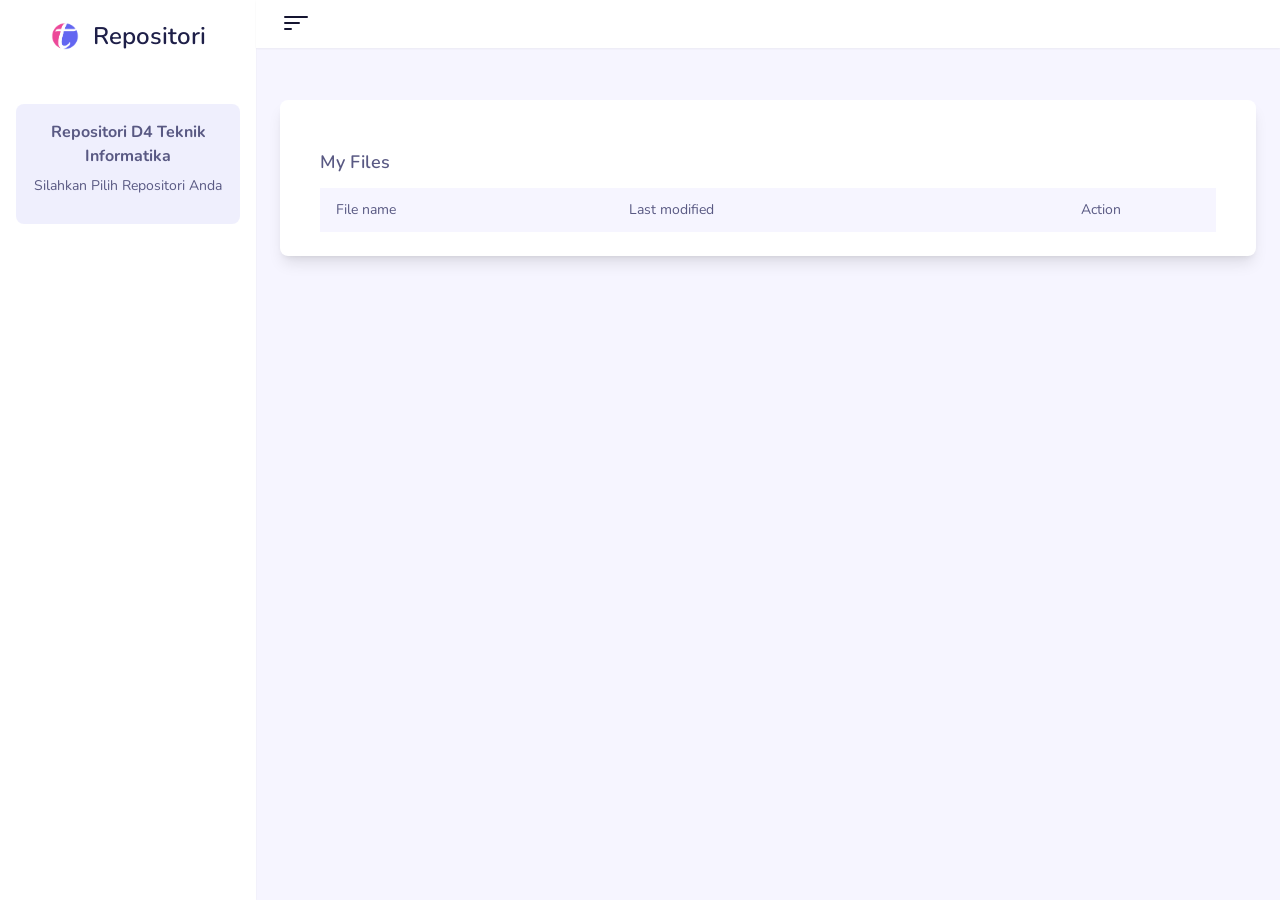
<file: index.html>
<!--
Template Name: Taildash - Tailwind Dashboard Admin Template
Author: Aribudin
Website: https://www.tailwinddashboard.com
Contact: support@tailwinddashboard.com
Purchase: https://themes.tailwindtemplate.net/taildash
License: You must have a valid license purchased only from official store (the above link) in order to legally use the theme for your project.
-->
<!DOCTYPE html>
<html lang="en" dir="ltr">
<head>
  <!-- Required meta tags -->
  <meta charset="UTF-8">
  <meta http-equiv="X-UA-Compatible" content="IE=edge">
  <meta name="viewport" content="width=device-width, initial-scale=1, shrink-to-fit=no">

  <!-- Title  -->
  <title>Taildash | Tailwind Dashboard Template</title>
  <meta name="description" content="Tailwind Dashboard Template">

  <!-- Development css (used in all pages) -->
  <link rel="stylesheet" id="stylesheet" href="src/css/style.css">
  <!-- Production css (used in all pages) -->
  <!-- <link rel="stylesheet" href="dist/css/style.css"> -->

  <!--start::Customizer Stylesheets (Only for demo purpose)-->
  <link rel="stylesheet" href="src/css/customizer.css">
  <!--end::Customizer Stylesheets (Only for demo purpose)-->
  <script src="./js/croot.js"> </script>
  <!-- google font -->
  <link href="https://fonts.googleapis.com/css2?family=Nunito:wght@300;400;600;700&amp;display=swap" rel="stylesheet">

  <!-- Favicon  -->
  <link rel="icon" href="src/img/favicon.png">
</head>
<body class="font-sans text-base font-normal text-gray-600 dark:text-gray-400 dark:bg-gray-800">
  <!-- wrapper -->
  <div x-data="{ open: false }" class="wrapper overflow-x-hidden bg-gray-100 dark:bg-gray-900 dark:bg-opacity-40">
    <nav id="sidebar-menu" x-description="Mobile menu" x-bind:aria-expanded="open" :class="{ 'w-64 md:w-0': open, 'w-0 md:w-64': !(open) }" class="fixed w-64 transition-all duration-500 ease-in-out h-screen bg-white dark:bg-gray-800 shadow-sm">
      <div class="h-full overflow-y-auto scrollbars">
        <!--logo-->
        <div class="mh-18 text-center py-5">
          <a href="file-manager.html#" class="relative">
            <h2 class="text-2xl font-semibold text-gray-200 px-4 max-h-9 overflow-hidden hidden-compact">
             <!--ini tarok gambar aja -->
             <img class="inline-block w-7 h-auto ltr:mr-2 rtl:ml-2 -mt-1" src="src/img/logo.png">

              </svg><span class="text-gray-700 dark:text-gray-200">Repositori</span>
            <h2 class="text-3xl font-semibold mx-auto logo-compact hidden">
              <!-- <img class="inline-block w-7 h-auto -mt-1" src="src/img/logo.png"> -->
              <svg xmlns="http://www.w3.org/2000/svg" class="inline-block w-7 h-7 -mt-1" viewBox="0 0 300.000000 300.000000"> 
                <g transform="translate(0.000000,300.000000) scale(0.100000,-0.100000)" fill="currentColor" stroke="none">
                  <path class="text-pink-500" d="M1225 2825 c-546 -115 -959 -534 -1065 -1080 -28 -147 -28 -373 0
                  -520 81 -419 350 -774 728 -964 115 -58 120 -58 65 3 -27 29 -65 84 -85 122
                  -68 131 -90 236 -89 428 0 229 44 470 167 923 41 149 74 275 74 278 0 4 -102
                  5 -227 3 -198 -4 -236 -7 -290 -25 -35 -12 -63 -18 -63 -14 0 4 22 43 49 87
                  58 93 123 157 177 175 22 6 124 14 234 16 l195 5 33 112 c91 305 200 431 405
                  465 43 7 31 9 -73 9 -94 1 -152 -5 -235 -23z"/>
                  <path class="text-indigo-500" d="M1695 2763 c-48 -77 -122 -231 -179 -375 -25 -65 -46 -120 -46 -123
                  0 -7 995 -6 1069 1 34 4 61 12 61 18 0 6 -30 46 -65 88 -170 201 -426 361
                  -687 428 -110 29 -111 28 -153 -37z"/>
                  <path class="text-indigo-500" d="M2660 2104 c-33 -36 -54 -47 -120 -67 -21 -6 -256 -12 -595 -16
                  l-560 -6 -51 -180 c-62 -215 -116 -445 -144 -608 -74 -435 -37 -655 124 -740
                  62 -32 189 -30 274 5 174 72 337 212 410 353 l20 40 24 -50 c32 -70 32 -162
                  -1 -229 -48 -97 -216 -250 -383 -347 -86 -51 -170 -85 -261 -109 l-69 -17 94
                  -6 c469 -33 947 205 1214 605 229 342 291 790 163 1173 -24 70 -76 192 -94
                  217 -10 16 -14 14 -45 -18z"/>
                </g>
              </svg>
            </h2>
          </a>
        </div>

        <!-- Sidebar menu -->
        

        <!-- Banner -->
        <div class="px-4 box-banner">
          <div class="my-8 p-4 text-center bg-gray-300 dark:bg-gray-700 bg-opacity-50 rounded-lg">
            <h4 class="font-bold inline-block mb-2">Repositori D4 Teknik Informatika</h4>
            <div class="mb-3 text-sm">
            Silahkan Pilih Repositori Anda
            </div>
            
           
          </div>
        </div><!-- end banner -->
      </div>
    </nav>

    <div x-bind:aria-expanded="open" :class="{ 'ltr:ml-64 ltr:-mr-64 md:ltr:ml-0 md:ltr:mr-0 rtl:mr-64 rtl:-ml-64 md:rtl:mr-0 md:rtl:ml-0': open, 'ltr:ml-0 ltr:mr-0 md:ltr:ml-64 rtl:mr-0 rtl:ml-0 md:rtl:mr-64': !(open) }" class="flex flex-col ltr:ml-64 rtl:mr-64 min-h-screen transition-all duration-500 ease-in-out">
      <!-- Navbar -->
      <nav :class="{ 'ltr:left-64 ltr:-right-64 md:ltr:left-0 md:ltr:right-0 rtl:right-64 rtl:-left-64 md:rtl:right-0 md:rtl:left-0': open, 'ltr:left-0 ltr:right-0 md:ltr:left-64 rtl:right-0 rtl:left-0 md:rtl:right-64': !(open) }" class="z-50 fixed flex flex-row flex-nowrap items-center justify-between mt-0 py-2 ltr:left-0 md:ltr:left-64 ltr:right-0 rtl:right-0 md:rtl:right-64 rtl:left-0 px-6 bg-white dark:bg-gray-800 shadow-sm transition-all duration-500 ease-in-out" id="desktop-menu">
        <!-- sidenav button-->
        <button id="navbartoggle" type="button" class="inline-flex items-center justify-center text-gray-800 hover:text-gray-600 dark:text-gray-300 dark:hover:text-gray-200 focus:outline-none focus:ring-0" aria-controls="sidebar-menu" @click="open = !open" aria-expanded="false" x-bind:aria-expanded="open.toString()">
          <span class="sr-only">Mobile menu</span>
          <svg x-description="Icon open" x-state:on="Menu open" x-state:off="Menu closed" class="hidden h-8 w-8" :class="{ 'block': open, 'hidden': !(open) }" xmlns="http://www.w3.org/2000/svg" fill="currentColor" class="bi bi-list" viewBox="0 0 16 16">
            <path class="hidden md:block" fill-rule="evenodd" d="M2.5 12a.5.5 0 0 1 .5-.5h10a.5.5 0 0 1 0 1H3a.5.5 0 0 1-.5-.5zm0-4a.5.5 0 0 1 .5-.5h10a.5.5 0 0 1 0 1H3a.5.5 0 0 1-.5-.5zm0-4a.5.5 0 0 1 .5-.5h10a.5.5 0 0 1 0 1H3a.5.5 0 0 1-.5-.5z"/>
            <path class="md:hidden" d="M2 10.5a.5.5 0 0 1 .5-.5h3a.5.5 0 0 1 0 1h-3a.5.5 0 0 1-.5-.5zm0-3a.5.5 0 0 1 .5-.5h7a.5.5 0 0 1 0 1h-7a.5.5 0 0 1-.5-.5zm0-3a.5.5 0 0 1 .5-.5h11a.5.5 0 0 1 0 1h-11a.5.5 0 0 1-.5-.5z"/>
          </svg>

          <svg x-description="Icon closed" x-state:on="Menu open" x-state:off="Menu closed" class="block h-8 w-8" :class="{ 'hidden': open, 'block': !(open) }" xmlns="http://www.w3.org/2000/svg" fill="currentColor" class="bi bi-filter-left" viewBox="0 0 16 16">
            <path class="md:hidden" fill-rule="evenodd" d="M2.5 12a.5.5 0 0 1 .5-.5h10a.5.5 0 0 1 0 1H3a.5.5 0 0 1-.5-.5zm0-4a.5.5 0 0 1 .5-.5h10a.5.5 0 0 1 0 1H3a.5.5 0 0 1-.5-.5zm0-4a.5.5 0 0 1 .5-.5h10a.5.5 0 0 1 0 1H3a.5.5 0 0 1-.5-.5z"/>
            <path class="hidden md:block" d="M2 10.5a.5.5 0 0 1 .5-.5h3a.5.5 0 0 1 0 1h-3a.5.5 0 0 1-.5-.5zm0-3a.5.5 0 0 1 .5-.5h7a.5.5 0 0 1 0 1h-7a.5.5 0 0 1-.5-.5zm0-3a.5.5 0 0 1 .5-.5h11a.5.5 0 0 1 0 1h-11a.5.5 0 0 1-.5-.5z"/>
          </svg>
          <!-- <i class="text-2xl fas fa-bars"></i> -->
        </button>

        <!-- Search -->
        

        <!-- menu -->
        
      </nav>
      <!-- End Navbar -->

      <main class="pt-20 -mt-2">
        <div class="mx-auto p-2">
          <!-- row -->
          <div class="flex flex-wrap flex-row">
            <div class="flex-shrink max-w-full px-4 w-full">   
              <h1 class="text-xl font-bold mt-3 mb-5"></h1>
            </div>                                                 
            <div class="flex-shrink max-w-full px-4 w-full mb-6">
              <div class="py-6 px-10 bg-white dark:bg-gray-800 rounded-lg shadow-lg h-full">
                <div class="relative">
                  <div class="flex flex-wrap flex-row -mx-4">
                    <div class="flex-shrink max-w-full px-4 w-full">
                      <div class="md:flex md:justify-between mb-6">
                        
                        <!-- search -->
                        
                      </div>
                    </div>
                  </div>
                  <!-- vertical tabs -->
                  <div x-data="{ tabs: 1 }" class="flex flex-wrap flex-row -mx-4">
                    <div class="flex-shrink max-w-full px-4 w-full">
                      <div  x-data="{ tab: 'all' }" class="relative">
                        <!-- filter start -->
                        
                        <h3 class="text-lg font-semibold text-gray-600 dark:text-gray-200 mb-3">My Files</h3>
                        <!-- content filter start -->
                        <table class="table-auto w-full ltr:text-left rtl:text-right text-sm">
                          <thead class="bg-gray-100 dark:bg-gray-900 dark:bg-opacity-40">
                            <tr>
                              <th class="px-4 py-3 font-normal">File name</th>
                          

                              <th class="px-4 py-3 font-normal hidden md:table-cell">Last modified</th>
                              <th class="px-4 py-3 font-normal text-center">Action</th>
                            </tr>
                          </thead>
                          <tbody id="userlist">
                            
                            <tr  x-show="tab === 'others' || tab === 'all'">
                              <td class="px-4 py-3 font-medium">
                                <a href="javascript:;">
                                  <span class="mr-1 text-indigo-500">
                                    <svg xmlns="http://www.w3.org/2000/svg" width="16" height="16" fill="currentColor" class="inline-block bi bi-folder-fill" viewBox="0 0 16 16">
                                      <path d="M9.828 3h3.982a2 2 0 0 1 1.992 2.181l-.637 7A2 2 0 0 1 13.174 14H2.825a2 2 0 0 1-1.991-1.819l-.637-7a1.99 1.99 0 0 1 .342-1.31L.5 3a2 2 0 0 1 2-2h3.672a2 2 0 0 1 1.414.586l.828.828A2 2 0 0 0 9.828 3zm-8.322.12C1.72 3.042 1.95 3 2.19 3h5.396l-.707-.707A1 1 0 0 0 6.172 2H2.5a1 1 0 0 0-1 .981l.006.139z"/>
                                    </svg>
                                  </span>My Projects (12)
                                </a>
                              </td>
                                <td  class="px-4 py-3 font-medium hidden md:table-cell"></td>

                              <td class="px-4 py-3 font-medium text-center">
                                
                                <a class="inline-block ltr:mr-2 rtl:ml-2 hover:text-green-500" >
                                  <svg xmlns="http://www.w3.org/2000/svg" width="16" height="16" fill="currentColor" class="bi bi-pencil-square" viewBox="0 0 16 16">
                                    <path d="M15.502 1.94a.5.5 0 0 1 0 .706L14.459 3.69l-2-2L13.502.646a.5.5 0 0 1 .707 0l1.293 1.293zm-1.75 2.456-2-2L4.939 9.21a.5.5 0 0 0-.121.196l-.805 2.414a.25.25 0 0 0 .316.316l2.414-.805a.5.5 0 0 0 .196-.12l6.813-6.814z"/>
                                    <path fill-rule="evenodd" d="M1 13.5A1.5 1.5 0 0 0 2.5 15h11a1.5 1.5 0 0 0 1.5-1.5v-6a.5.5 0 0 0-1 0v6a.5.5 0 0 1-.5.5h-11a.5.5 0 0 1-.5-.5v-11a.5.5 0 0 1 .5-.5H9a.5.5 0 0 0 0-1H2.5A1.5 1.5 0 0 0 1 2.5v11z"/>
                                  </svg>
                                </a>
                              </td>
                            </tr>
                            
                            
                            
                          </tbody>
                        </table>
                      </div>
                    </div>
                  </div>
                </div>
              </div>
            </div>
          </div>
        </div>
      </main>

			<!-- <footer class="bg-white dark:bg-gray-800 p-6 shadow-sm">
        <div class="mx-auto">
          <div class="flex flex-wrap flex-row -mx-4">
            <div class="flex-shrink max-w-full px-4 w-full md:w-1/2 text-center md:ltr:text-left md:rtl:text-right">
              
            </div>
            <div class="flex-shrink max-w-full px-4 w-full md:w-1/2 text-center md:ltr:text-right md:rtl:text-left">
              <p class="mb-0 mt-3 md:mt-0">
                <a href="index.html" class="hover:text-indigo-500">Tailnet</a> | All right reserved
              </p>
            </div>
          </div>
        </div>
      </footer> -->
    </div>
  </div>

  <!--start::Global javascript (used in all pages)-->
  <script src="vendors/alpinejs/dist/cdn.min.js"></script><!-- core js -->
  <script src="vendors/chart.js/dist/chart.min.js"></script><!-- charts -->
  <script src="vendors/flatpickr/dist/flatpickr.min.js"></script><!-- input date -->
  <script src="vendors/flatpickr/dist/plugins/rangePlugin.js"></script><!-- input range date -->
  <script src="vendors/@yaireo/tagify/dist/tagify.min.js"></script><!-- input tags -->
  <script src="vendors/pristinejs/dist/pristine.min.js"></script><!-- form validation -->
  <script src="vendors/simple-datatables/dist/umd/simple-datatables.js"></script><!--sort table-->
  <script src="vendors/glightbox/dist/js/glightbox.min.js"></script><!-- lightbox image -->
  <script src="vendors/flickity/dist/flickity.pkgd.min.js"></script><!-- slider -->
  <!--end::Global javascript (used in all pages)-->

  <!-- Minify Global javascript (for production purpose) -->
  <!-- <script src="dist/js/scripts.js"></script> -->

  <!--start::Vendor javascript (only on this page)-->
  <script src="vendors/dropzone/dist/min/dropzone.min.js"></script><!-- uploader images -->
  <!--end::Vendor javascript (only on this page)-->

  <!--start::Demo javascript ( initialize global javascript )-->
  <script src="src/js/demo.js"></script>

  <!--start::Call vendor ( initialize vendor javascript )-->
  <script src="src/js/vendor.js"></script>

  <!--start::Customizer js ( Only for demo purpose )-->
  <script src="src/js/customizer.js"></script>
</body>
</html>
</file>
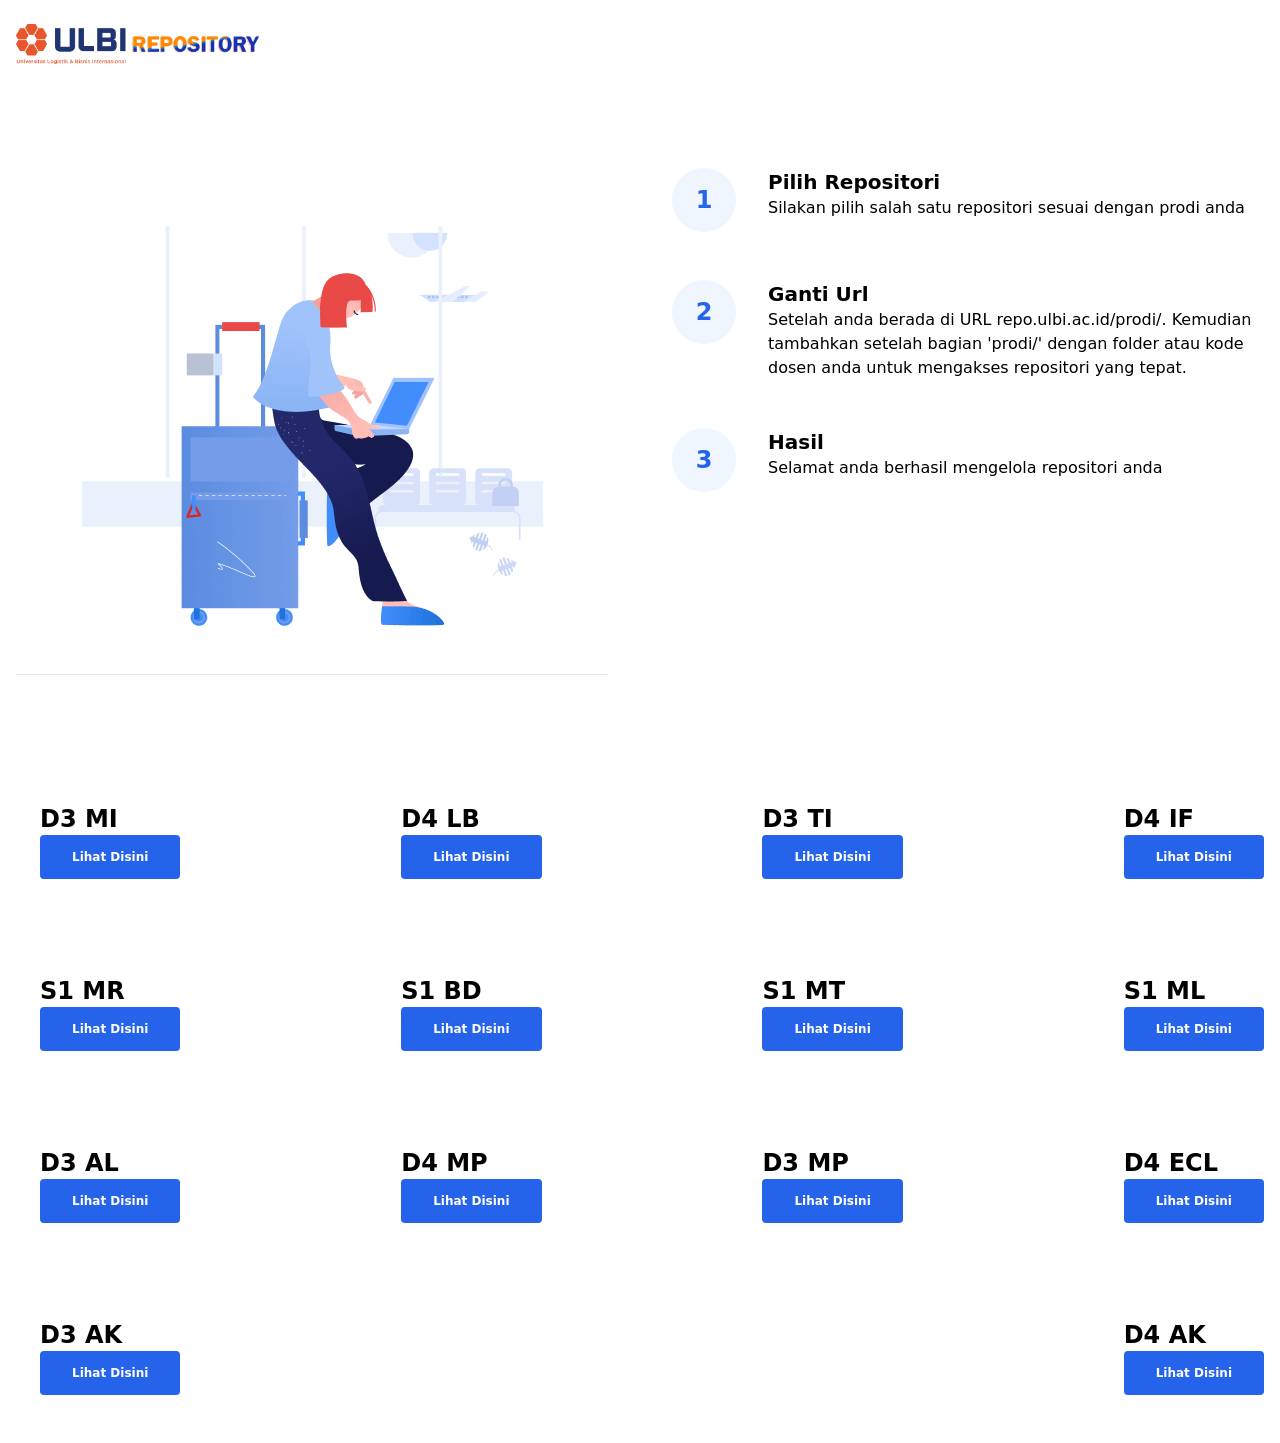
<file: all_prodi_repo.html>
<!DOCTYPE html>
<html lang="en">
<head>
    <title>Page title</title>
    <meta charset="utf-8">
    <meta name="viewport" content="width=device-width, initial-scale=1, shrink-to-fit=no">
    <link rel="preconnect" href="https://fonts.gstatic.com">
    <link rel="stylesheet" href="https://rsms.me/inter/inter.css">
    <link rel="stylesheet" href="css/tailwind/tailwind.min.css">
    <link rel="icon" type="image/png" sizes="32x32" href="https://www.ulbi.ac.id/favicon.ico"">
    <script src="js/main.js"></script>
</head>
<body class="antialiased bg-body text-body font-body">
<div class="">
          
      <section>
        <div class="container px-4 mx-auto">
          <nav class="flex items-center py-6">
            <a class="text-3xl font-semibold leading-none" href="https://repo.ulbi.ac.id/">
              <img class="h-10" src="/assets/images/LOGO.png" alt="" width="auto">
            </a>
            <div class="ml-auto"></div>
          </nav>
        </div>
      </section>
      <section class="py-20">
        <div class="container px-4 mx-auto">
          <div class="flex flex-wrap -mx-8">
            <div class="w-full lg:w-1/2 px-8">
              <div class="mb-12 lg:mb-0 pb-12 lg:pb-0 border-b lg:border-b-0">
                <p class="mb-8 leading-loose text-blueGray-400"><div class="flex items-center justify-center">
                  <img class="lg:max-w-lg" src="metis-assets/illustrations/working-from-airport.png" alt="">
                </div> </p>
              </div>
            </div>
            <div class="w-full lg:w-1/2 px-8">
              <ul class="space-y-12">
                <li class="flex -mx-4">
                  <div class="px-4">
                    <span class="flex w-16 h-16 mx-auto items-center justify-center text-2xl font-bold font-heading rounded-full bg-blue-50 text-blue-600">1</span>
                  </div>
                  <div class="px-4">
                    <h3 class="my-4 text-xl font-semibold">Pilih Repositori</h3>
                    <p class="text-blueGray-400 leading-loose">Silakan pilih salah satu repositori sesuai dengan prodi anda</p>
                  </div>
                </li>
                <li class="flex -mx-4">
                  <div class="px-4">
                    <span class="flex w-16 h-16 mx-auto items-center justify-center text-2xl font-bold font-heading rounded-full bg-blue-50 text-blue-600">2</span>
                  </div>
                  <div class="px-4">
                    <h3 class="my-4 text-xl font-semibold">Ganti Url</h3>
                    <p class="text-blueGray-400 leading-loose">Setelah anda berada di URL repo.ulbi.ac.id/prodi/. Kemudian tambahkan setelah bagian 'prodi/' dengan folder atau kode dosen anda untuk mengakses repositori yang tepat.</p>
                  </div>
                </li>
                <li class="flex -mx-4">
                  <div class="px-4">
                    <span class="flex w-16 h-16 mx-auto items-center justify-center text-2xl font-bold font-heading rounded-full bg-blue-50 text-blue-600">3</span>
                  </div>
                  <div class="px-4">
                    <h3 class="my-4 text-xl font-semibold">Hasil</h3>
                    <p class="text-blueGray-400 leading-loose">Selamat anda berhasil mengelola repositori anda</p>
                  </div>
                </li>
              </ul>
            </div>
          </div>
        </div>
      </section>
          
      <section class="py-8"><div class="container px-4 mx-auto">
        <div class="flex flex-wrap justify-between">
          <div class="flex w-1/2 lg:w-auto py-4">
      
            <div class="sm:py-2 ml-2 sm:ml-6">
              <span class="sm:text-2xl font-bold font-heading">D3 MI</span>
              <p class="text-xs sm:text-base text-blueGray-400" ><a class="inline-block py-4 px-8 text-xs text-white text-center font-semibold leading-none bg-blue-600 hover:bg-orange-700 rounded" href="/d3mi/">Lihat Disini</a>
              </p>
            </div>
          </div>
          <div class="flex w-1/2 lg:w-auto py-4">
      
            <div class="sm:py-2 ml-2 sm:ml-6">
              <span class="sm:text-2xl font-bold font-heading">D4 LB</span>
              <p class="text-xs sm:text-base text-blueGray-400" ><a class="inline-block py-4 px-8 text-xs text-white text-center font-semibold leading-none bg-blue-600 hover:bg-orange-700 rounded" href="/d4lb/">Lihat Disini</a>
              </p>
            </div>
          </div>
          <div class="flex w-1/2 lg:w-auto py-4">
      
            <div class="sm:py-2 ml-2 sm:ml-6">
              <span class="sm:text-2xl font-bold font-heading">D3 TI</span>
              <p class="text-xs sm:text-base text-blueGray-400" ><a class="inline-block py-4 px-8 text-xs text-white text-center font-semibold leading-none bg-blue-600 hover:bg-orange-700 rounded" href="/d3ti/">Lihat Disini</a>
              </p>
            </div>
          </div>
          <div class="flex w-1/2 lg:w-auto py-4">
      
            <div class="sm:py-2 ml-2 sm:ml-6">
              <span class="sm:text-2xl font-bold font-heading">D4 IF</span>
              <p class="text-xs sm:text-base text-blueGray-400" ><a class="inline-block py-4 px-8 text-xs text-white text-center font-semibold leading-none bg-blue-600 hover:bg-orange-700 rounded" href="/d4if/">Lihat Disini</a>
              </p>
            </div>
          </div>
          
          
        </div>
      </section>
      <section class="py-8"><div class="container px-4 mx-auto">
        <div class="flex flex-wrap justify-between">
          <div class="flex w-1/2 lg:w-auto py-4">
      
            <div class="sm:py-2 ml-2 sm:ml-6">
              <span class="sm:text-2xl font-bold font-heading">S1 MR</span>
              <p class="text-xs sm:text-base text-blueGray-400" ><a class="inline-block py-4 px-8 text-xs text-white text-center font-semibold leading-none bg-blue-600 hover:bg-orange-700 rounded" href="/s1mr/">Lihat Disini</a>
              </p>
            </div>
          </div>
          <div class="flex w-1/2 lg:w-auto py-4">
      
            <div class="sm:py-2 ml-2 sm:ml-6">
              <span class="sm:text-2xl font-bold font-heading">S1 BD</span>
              <p class="text-xs sm:text-base text-blueGray-400" ><a class="inline-block py-4 px-8 text-xs text-white text-center font-semibold leading-none bg-blue-600 hover:bg-orange-700 rounded" href="/s1bd/">Lihat Disini</a>
              </p>
            </div>
          </div>
          <div class="flex w-1/2 lg:w-auto py-4">
      
            <div class="sm:py-2 ml-2 sm:ml-6">
              <span class="sm:text-2xl font-bold font-heading">S1 MT</span>
              <p class="text-xs sm:text-base text-blueGray-400" ><a class="inline-block py-4 px-8 text-xs text-white text-center font-semibold leading-none bg-blue-600 hover:bg-orange-700 rounded" href="/s1mt/">Lihat Disini</a>
              </p>
            </div>
          </div>
          <div class="flex w-1/2 lg:w-auto py-4">
      
            <div class="sm:py-2 ml-2 sm:ml-6">
              <span class="sm:text-2xl font-bold font-heading">S1 ML</span>
              <p class="text-xs sm:text-base text-blueGray-400" ><a class="inline-block py-4 px-8 text-xs text-white text-center font-semibold leading-none bg-blue-600 hover:bg-orange-700 rounded" href="/s1ml/">Lihat Disini</a>
              </p>
            </div>
          </div>
          
          
        </div>
      </section>
      <section class="py-8"><div class="container px-4 mx-auto">
        <div class="flex flex-wrap justify-between">
          <div class="flex w-1/2 lg:w-auto py-4">
      
            <div class="sm:py-2 ml-2 sm:ml-6">
              <span class="sm:text-2xl font-bold font-heading">D3 AL</span>
              <p class="text-xs sm:text-base text-blueGray-400" ><a class="inline-block py-4 px-8 text-xs text-white text-center font-semibold leading-none bg-blue-600 hover:bg-orange-700 rounded" href="/d3al/">Lihat Disini</a>
              </p>
            </div>
          </div>
          <div class="flex w-1/2 lg:w-auto py-4">
      
            <div class="sm:py-2 ml-2 sm:ml-6">
              <span class="sm:text-2xl font-bold font-heading">D4 MP</span>
              <p class="text-xs sm:text-base text-blueGray-400" ><a class="inline-block py-4 px-8 text-xs text-white text-center font-semibold leading-none bg-blue-600 hover:bg-orange-700 rounded" href="/d4mp/">Lihat Disini</a>
              </p>
            </div>
          </div>
          <div class="flex w-1/2 lg:w-auto py-4">
      
            <div class="sm:py-2 ml-2 sm:ml-6">
              <span class="sm:text-2xl font-bold font-heading">D3 MP</span>
              <p class="text-xs sm:text-base text-blueGray-400" ><a class="inline-block py-4 px-8 text-xs text-white text-center font-semibold leading-none bg-blue-600 hover:bg-orange-700 rounded" href="/d4mp/">Lihat Disini</a>
              </p>
            </div>
          </div>
          <div class="flex w-1/2 lg:w-auto py-4">
      
            <div class="sm:py-2 ml-2 sm:ml-6">
              <span class="sm:text-2xl font-bold font-heading">D4 ECL</span>
              <p class="text-xs sm:text-base text-blueGray-400" ><a class="inline-block py-4 px-8 text-xs text-white text-center font-semibold leading-none bg-blue-600 hover:bg-orange-700 rounded" href="d4ecl/">Lihat Disini</a>
              </p>
            </div>
          </div>
          
          
        </div>
      </section>
      <section class="py-8"><div class="container px-4 mx-auto">
        <div class="flex flex-wrap justify-between">
          <div class="flex w-1/2 lg:w-auto py-4">
      
            <div class="sm:py-2 ml-2 sm:ml-6">
              <span class="sm:text-2xl font-bold font-heading">D3 AK</span>
              <p class="text-xs sm:text-base text-blueGray-400" ><a class="inline-block py-4 px-8 text-xs text-white text-center font-semibold leading-none bg-blue-600 hover:bg-orange-700 rounded" href="/d3ak/">Lihat Disini</a>
              </p>
            </div>
          </div>
          
          <div class="flex w-1/2 lg:w-auto py-4">
      
            <div class="sm:py-2 ml-2 sm:ml-6">
              <span class="sm:text-2xl font-bold font-heading">D4 AK</span>
              <p class="text-xs sm:text-base text-blueGray-400" ><a class="inline-block py-4 px-8 text-xs text-white text-center font-semibold leading-none bg-blue-600 hover:bg-orange-700 rounded" href="/d4ak/">Lihat Disini</a>
              </p>
            </div>
          </div>
          
          
        </div>
      </section>


      
       
  </div>
</body>
</html>
</file>
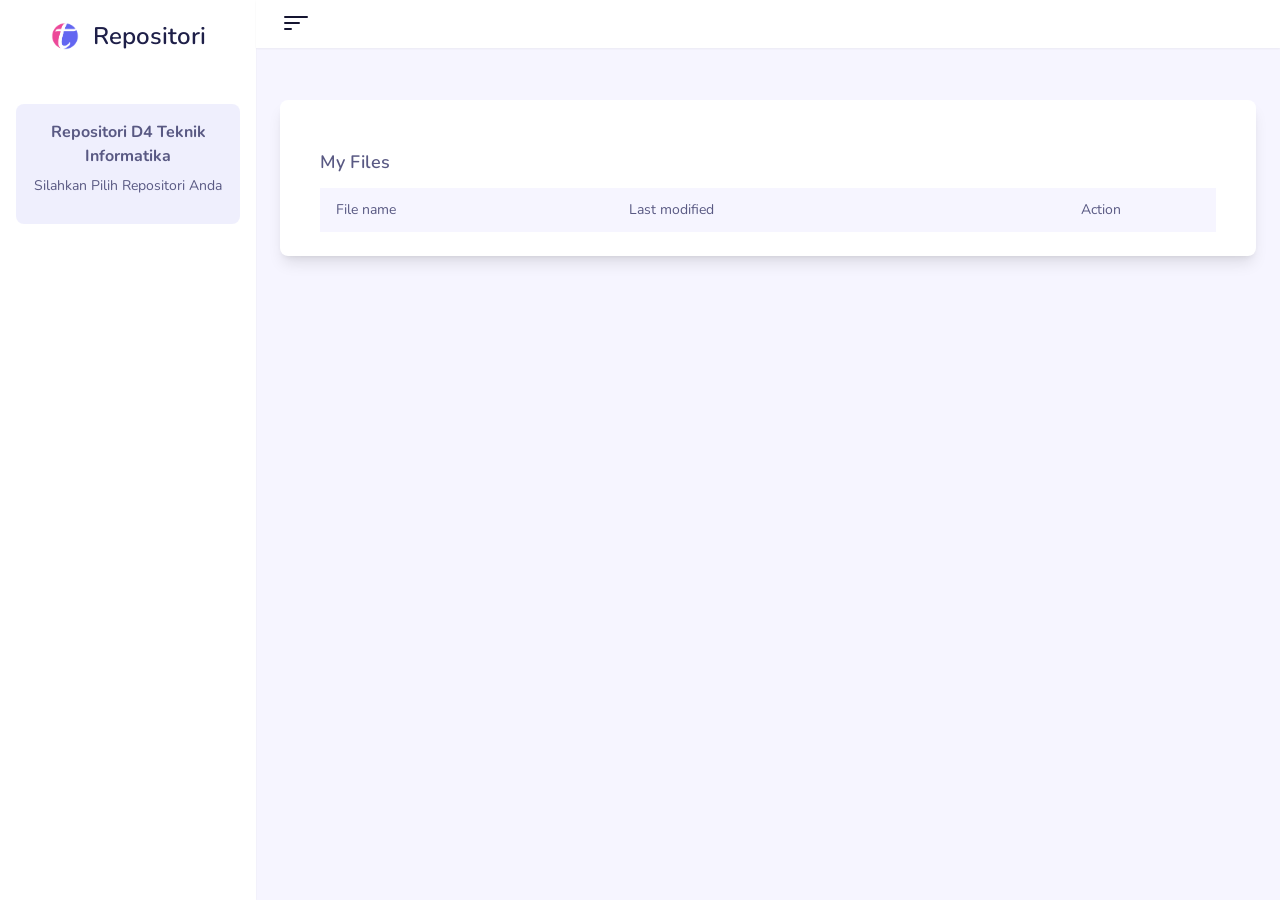
<file: file-manager.html>
<!--
Template Name: Taildash - Tailwind Dashboard Admin Template
Author: Aribudin
Website: https://www.tailwinddashboard.com
Contact: support@tailwinddashboard.com
Purchase: https://themes.tailwindtemplate.net/taildash
License: You must have a valid license purchased only from official store (the above link) in order to legally use the theme for your project.
-->
<!DOCTYPE html>
<html lang="en" dir="ltr">
<head>
  <!-- Required meta tags -->
  <meta charset="UTF-8">
  <meta http-equiv="X-UA-Compatible" content="IE=edge">
  <meta name="viewport" content="width=device-width, initial-scale=1, shrink-to-fit=no">

  <!-- Title  -->
  <title>Taildash | Tailwind Dashboard Template</title>
  <meta name="description" content="Tailwind Dashboard Template">

  <!-- Development css (used in all pages) -->
  <link rel="stylesheet" id="stylesheet" href="src/css/style.css">
  <!-- Production css (used in all pages) -->
  <!-- <link rel="stylesheet" href="dist/css/style.css"> -->

  <!--start::Customizer Stylesheets (Only for demo purpose)-->
  <link rel="stylesheet" href="src/css/customizer.css">
  <!--end::Customizer Stylesheets (Only for demo purpose)-->
  <script src="./js/croot.js"> </script>
  <!-- google font -->
  <link href="https://fonts.googleapis.com/css2?family=Nunito:wght@300;400;600;700&amp;display=swap" rel="stylesheet">

  <!-- Favicon  -->
  <link rel="icon" href="src/img/favicon.png">
</head>
<body class="font-sans text-base font-normal text-gray-600 dark:text-gray-400 dark:bg-gray-800">
  <!-- wrapper -->
  <div x-data="{ open: false }" class="wrapper overflow-x-hidden bg-gray-100 dark:bg-gray-900 dark:bg-opacity-40">
    <nav id="sidebar-menu" x-description="Mobile menu" x-bind:aria-expanded="open" :class="{ 'w-64 md:w-0': open, 'w-0 md:w-64': !(open) }" class="fixed w-64 transition-all duration-500 ease-in-out h-screen bg-white dark:bg-gray-800 shadow-sm">
      <div class="h-full overflow-y-auto scrollbars">
        <!--logo-->
        <div class="mh-18 text-center py-5">
          <a href="file-manager.html#" class="relative">
            <h2 class="text-2xl font-semibold text-gray-200 px-4 max-h-9 overflow-hidden hidden-compact">
             <!--ini tarok gambar aja -->
             <img class="inline-block w-7 h-auto ltr:mr-2 rtl:ml-2 -mt-1" src="src/img/logo.png">

              </svg><span class="text-gray-700 dark:text-gray-200">Repositori</span>
            <h2 class="text-3xl font-semibold mx-auto logo-compact hidden">
              <!-- <img class="inline-block w-7 h-auto -mt-1" src="src/img/logo.png"> -->
              <svg xmlns="http://www.w3.org/2000/svg" class="inline-block w-7 h-7 -mt-1" viewBox="0 0 300.000000 300.000000"> 
                <g transform="translate(0.000000,300.000000) scale(0.100000,-0.100000)" fill="currentColor" stroke="none">
                  <path class="text-pink-500" d="M1225 2825 c-546 -115 -959 -534 -1065 -1080 -28 -147 -28 -373 0
                  -520 81 -419 350 -774 728 -964 115 -58 120 -58 65 3 -27 29 -65 84 -85 122
                  -68 131 -90 236 -89 428 0 229 44 470 167 923 41 149 74 275 74 278 0 4 -102
                  5 -227 3 -198 -4 -236 -7 -290 -25 -35 -12 -63 -18 -63 -14 0 4 22 43 49 87
                  58 93 123 157 177 175 22 6 124 14 234 16 l195 5 33 112 c91 305 200 431 405
                  465 43 7 31 9 -73 9 -94 1 -152 -5 -235 -23z"/>
                  <path class="text-indigo-500" d="M1695 2763 c-48 -77 -122 -231 -179 -375 -25 -65 -46 -120 -46 -123
                  0 -7 995 -6 1069 1 34 4 61 12 61 18 0 6 -30 46 -65 88 -170 201 -426 361
                  -687 428 -110 29 -111 28 -153 -37z"/>
                  <path class="text-indigo-500" d="M2660 2104 c-33 -36 -54 -47 -120 -67 -21 -6 -256 -12 -595 -16
                  l-560 -6 -51 -180 c-62 -215 -116 -445 -144 -608 -74 -435 -37 -655 124 -740
                  62 -32 189 -30 274 5 174 72 337 212 410 353 l20 40 24 -50 c32 -70 32 -162
                  -1 -229 -48 -97 -216 -250 -383 -347 -86 -51 -170 -85 -261 -109 l-69 -17 94
                  -6 c469 -33 947 205 1214 605 229 342 291 790 163 1173 -24 70 -76 192 -94
                  217 -10 16 -14 14 -45 -18z"/>
                </g>
              </svg>
            </h2>
          </a>
        </div>

        <!-- Sidebar menu -->
        

        <!-- Banner -->
        <div class="px-4 box-banner">
          <div class="my-8 p-4 text-center bg-gray-300 dark:bg-gray-700 bg-opacity-50 rounded-lg">
            <h4 class="font-bold inline-block mb-2">Repositori D4 Teknik Informatika</h4>
            <div class="mb-3 text-sm">
            Silahkan Pilih Repositori Anda
            </div>

           
          </div>
        </div><!-- end banner -->
      </div>
    </nav>

    <div x-bind:aria-expanded="open" :class="{ 'ltr:ml-64 ltr:-mr-64 md:ltr:ml-0 md:ltr:mr-0 rtl:mr-64 rtl:-ml-64 md:rtl:mr-0 md:rtl:ml-0': open, 'ltr:ml-0 ltr:mr-0 md:ltr:ml-64 rtl:mr-0 rtl:ml-0 md:rtl:mr-64': !(open) }" class="flex flex-col ltr:ml-64 rtl:mr-64 min-h-screen transition-all duration-500 ease-in-out">
      <!-- Navbar -->
      <nav :class="{ 'ltr:left-64 ltr:-right-64 md:ltr:left-0 md:ltr:right-0 rtl:right-64 rtl:-left-64 md:rtl:right-0 md:rtl:left-0': open, 'ltr:left-0 ltr:right-0 md:ltr:left-64 rtl:right-0 rtl:left-0 md:rtl:right-64': !(open) }" class="z-50 fixed flex flex-row flex-nowrap items-center justify-between mt-0 py-2 ltr:left-0 md:ltr:left-64 ltr:right-0 rtl:right-0 md:rtl:right-64 rtl:left-0 px-6 bg-white dark:bg-gray-800 shadow-sm transition-all duration-500 ease-in-out" id="desktop-menu">
        <!-- sidenav button-->
        <button id="navbartoggle" type="button" class="inline-flex items-center justify-center text-gray-800 hover:text-gray-600 dark:text-gray-300 dark:hover:text-gray-200 focus:outline-none focus:ring-0" aria-controls="sidebar-menu" @click="open = !open" aria-expanded="false" x-bind:aria-expanded="open.toString()">
          <span class="sr-only">Mobile menu</span>
          <svg x-description="Icon open" x-state:on="Menu open" x-state:off="Menu closed" class="hidden h-8 w-8" :class="{ 'block': open, 'hidden': !(open) }" xmlns="http://www.w3.org/2000/svg" fill="currentColor" class="bi bi-list" viewBox="0 0 16 16">
            <path class="hidden md:block" fill-rule="evenodd" d="M2.5 12a.5.5 0 0 1 .5-.5h10a.5.5 0 0 1 0 1H3a.5.5 0 0 1-.5-.5zm0-4a.5.5 0 0 1 .5-.5h10a.5.5 0 0 1 0 1H3a.5.5 0 0 1-.5-.5zm0-4a.5.5 0 0 1 .5-.5h10a.5.5 0 0 1 0 1H3a.5.5 0 0 1-.5-.5z"/>
            <path class="md:hidden" d="M2 10.5a.5.5 0 0 1 .5-.5h3a.5.5 0 0 1 0 1h-3a.5.5 0 0 1-.5-.5zm0-3a.5.5 0 0 1 .5-.5h7a.5.5 0 0 1 0 1h-7a.5.5 0 0 1-.5-.5zm0-3a.5.5 0 0 1 .5-.5h11a.5.5 0 0 1 0 1h-11a.5.5 0 0 1-.5-.5z"/>
          </svg>

          <svg x-description="Icon closed" x-state:on="Menu open" x-state:off="Menu closed" class="block h-8 w-8" :class="{ 'hidden': open, 'block': !(open) }" xmlns="http://www.w3.org/2000/svg" fill="currentColor" class="bi bi-filter-left" viewBox="0 0 16 16">
            <path class="md:hidden" fill-rule="evenodd" d="M2.5 12a.5.5 0 0 1 .5-.5h10a.5.5 0 0 1 0 1H3a.5.5 0 0 1-.5-.5zm0-4a.5.5 0 0 1 .5-.5h10a.5.5 0 0 1 0 1H3a.5.5 0 0 1-.5-.5zm0-4a.5.5 0 0 1 .5-.5h10a.5.5 0 0 1 0 1H3a.5.5 0 0 1-.5-.5z"/>
            <path class="hidden md:block" d="M2 10.5a.5.5 0 0 1 .5-.5h3a.5.5 0 0 1 0 1h-3a.5.5 0 0 1-.5-.5zm0-3a.5.5 0 0 1 .5-.5h7a.5.5 0 0 1 0 1h-7a.5.5 0 0 1-.5-.5zm0-3a.5.5 0 0 1 .5-.5h11a.5.5 0 0 1 0 1h-11a.5.5 0 0 1-.5-.5z"/>
          </svg>
          <!-- <i class="text-2xl fas fa-bars"></i> -->
        </button>

        <!-- Search -->
        

        <!-- menu -->
        
      </nav>
      <!-- End Navbar -->

      <main class="pt-20 -mt-2">
        <div class="mx-auto p-2">
          <!-- row -->
          <div class="flex flex-wrap flex-row">
            <div class="flex-shrink max-w-full px-4 w-full">   
              <h1 class="text-xl font-bold mt-3 mb-5"></h1>
            </div>                                                 
            <div class="flex-shrink max-w-full px-4 w-full mb-6">
              <div class="py-6 px-10 bg-white dark:bg-gray-800 rounded-lg shadow-lg h-full">
                <div class="relative">
                  <div class="flex flex-wrap flex-row -mx-4">
                    <div class="flex-shrink max-w-full px-4 w-full">
                      <div class="md:flex md:justify-between mb-6">
                        
                        <!-- search -->
                        
                      </div>
                    </div>
                  </div>
                  <!-- vertical tabs -->
                  <div x-data="{ tabs: 1 }" class="flex flex-wrap flex-row -mx-4">
                    <div class="flex-shrink max-w-full px-4 w-full">
                      <div  x-data="{ tab: 'all' }" class="relative">
                        <!-- filter start -->
                        
                        <h3 class="text-lg font-semibold text-gray-600 dark:text-gray-200 mb-3">My Files</h3>
                        <!-- content filter start -->
                        <table class="table-auto w-full ltr:text-left rtl:text-right text-sm">
                          <thead class="bg-gray-100 dark:bg-gray-900 dark:bg-opacity-40">
                            <tr>
                              <th class="px-4 py-3 font-normal">File name</th>
                              <th class="px-4 py-3 font-normal hidden md:table-cell">Last modified</th>
                              <th class="px-4 py-3 font-normal text-center">Action</th>
                            </tr>
                          </thead>
                          <tbody id="userlist">
                            
                            <tr  x-show="tab === 'others' || tab === 'all'">
                              <td class="px-4 py-3 font-medium">
                                <a href="javascript:;">
                                  <span class="mr-1 text-indigo-500">
                                    <svg xmlns="http://www.w3.org/2000/svg" width="16" height="16" fill="currentColor" class="inline-block bi bi-folder-fill" viewBox="0 0 16 16">
                                      <path d="M9.828 3h3.982a2 2 0 0 1 1.992 2.181l-.637 7A2 2 0 0 1 13.174 14H2.825a2 2 0 0 1-1.991-1.819l-.637-7a1.99 1.99 0 0 1 .342-1.31L.5 3a2 2 0 0 1 2-2h3.672a2 2 0 0 1 1.414.586l.828.828A2 2 0 0 0 9.828 3zm-8.322.12C1.72 3.042 1.95 3 2.19 3h5.396l-.707-.707A1 1 0 0 0 6.172 2H2.5a1 1 0 0 0-1 .981l.006.139z"/>
                                    </svg>
                                  </span>My Projects (12)
                                </a>
                              </td>
                              <td class="px-4 py-3 font-medium hidden md:table-cell">Nov 12, 2022</td>
                              <td class="px-4 py-3 font-medium text-center">
                                
                                <a class="inline-block ltr:mr-2 rtl:ml-2 hover:text-green-500" >
                                  <svg xmlns="http://www.w3.org/2000/svg" width="16" height="16" fill="currentColor" class="bi bi-pencil-square" viewBox="0 0 16 16">
                                    <path d="M15.502 1.94a.5.5 0 0 1 0 .706L14.459 3.69l-2-2L13.502.646a.5.5 0 0 1 .707 0l1.293 1.293zm-1.75 2.456-2-2L4.939 9.21a.5.5 0 0 0-.121.196l-.805 2.414a.25.25 0 0 0 .316.316l2.414-.805a.5.5 0 0 0 .196-.12l6.813-6.814z"/>
                                    <path fill-rule="evenodd" d="M1 13.5A1.5 1.5 0 0 0 2.5 15h11a1.5 1.5 0 0 0 1.5-1.5v-6a.5.5 0 0 0-1 0v6a.5.5 0 0 1-.5.5h-11a.5.5 0 0 1-.5-.5v-11a.5.5 0 0 1 .5-.5H9a.5.5 0 0 0 0-1H2.5A1.5 1.5 0 0 0 1 2.5v11z"/>
                                  </svg>
                                </a>
                              </td>
                            </tr>
                            
                            
                            
                          </tbody>
                        </table>
                      </div>
                    </div>
                  </div>
                </div>
              </div>
            </div>
          </div>
        </div>
      </main>

			<!-- <footer class="bg-white dark:bg-gray-800 p-6 shadow-sm">
        <div class="mx-auto">
          <div class="flex flex-wrap flex-row -mx-4">
            <div class="flex-shrink max-w-full px-4 w-full md:w-1/2 text-center md:ltr:text-left md:rtl:text-right">
              
            </div>
            <div class="flex-shrink max-w-full px-4 w-full md:w-1/2 text-center md:ltr:text-right md:rtl:text-left">
              <p class="mb-0 mt-3 md:mt-0">
                <a href="index.html" class="hover:text-indigo-500">Tailnet</a> | All right reserved
              </p>
            </div>
          </div>
        </div>
      </footer> -->
    </div>
  </div>

  <!--start::Global javascript (used in all pages)-->
  <script src="vendors/alpinejs/dist/cdn.min.js"></script><!-- core js -->
  <script src="vendors/chart.js/dist/chart.min.js"></script><!-- charts -->
  <script src="vendors/flatpickr/dist/flatpickr.min.js"></script><!-- input date -->
  <script src="vendors/flatpickr/dist/plugins/rangePlugin.js"></script><!-- input range date -->
  <script src="vendors/@yaireo/tagify/dist/tagify.min.js"></script><!-- input tags -->
  <script src="vendors/pristinejs/dist/pristine.min.js"></script><!-- form validation -->
  <script src="vendors/simple-datatables/dist/umd/simple-datatables.js"></script><!--sort table-->
  <script src="vendors/glightbox/dist/js/glightbox.min.js"></script><!-- lightbox image -->
  <script src="vendors/flickity/dist/flickity.pkgd.min.js"></script><!-- slider -->
  <!--end::Global javascript (used in all pages)-->

  <!-- Minify Global javascript (for production purpose) -->
  <!-- <script src="dist/js/scripts.js"></script> -->

  <!--start::Vendor javascript (only on this page)-->
  <script src="vendors/dropzone/dist/min/dropzone.min.js"></script><!-- uploader images -->
  <!--end::Vendor javascript (only on this page)-->

  <!--start::Demo javascript ( initialize global javascript )-->
  <script src="src/js/demo.js"></script>

  <!--start::Call vendor ( initialize vendor javascript )-->
  <script src="src/js/vendor.js"></script>

  <!--start::Customizer js ( Only for demo purpose )-->
  <script src="src/js/customizer.js"></script>
</body>
</html>
</file>
<file: src/css/customizer.css>
/*CUSTOMIZER CSS*/
/*Only for demo purpose*/
:root {
  /*for customizer*/
  --indigo:      #6366F1;
  --pink:        #EC4899;
  --indigohover: #4F46E5;
  --red:         #EF4444;
  --redhover:    #DC2626;
  --purple:      #8B5CF6;
  --purplehover: #7C3AED;
  --blue:        #3B82F6;
  --bluehover:   #2563EB;
  --yellowhover: #D97706;
  --greenhover:  #059669;
  --pinkhover:   #DB2777;
  --white:       #ffffff;
  --darkgray:    #141430;
  --lightgray:   #98A5C0;
  --darkness :   #0a0a18;
}

/*Sidebar light*/
.sidebar-dark {
	color: var(--lightgray);
	background-color: var(--darkgray);
}
.sidebar-dark li a {
  color: var(--lightgray);
}
.sidebar-dark li a:hover, .sidebar-dark li a.text-indigo-500 {
	color: var(--white);
}
.sidebar-dark span.text-gray-700 {
  color: var(--white);
}
.sidebar-dark .bg-gray-300 {
	background-color: #1e1f48;
}

/*Background customizer*/
.bg-reset-500 {
	background: #1D4ED8;
}
/*Red*/
.theme-red .text-indigo-500, .theme-red .text-indigo-700, .theme-red .hover\:text-indigo-500:hover, .theme-red .text-indigo-500, .theme-red .sidebar-dark li a:hover, .theme-red .sidebar-dark li a.text-gray-300 {
  color: var(--red);
}
.theme-red .bg-indigo-500,.theme-red .bg-indigo-700, .theme-red .code-toolbar > .toolbar a {
  background: var(--red);
}
.theme-red .border-indigo-500, .theme-red pre[class*="language-"]>code,.theme-red .border-indigo-700 {
  border-color: var(--red);
}
.theme-red .hover\:text-gray-100:hover, .theme-red .hover\:text-white:hover {
  color: var(--white);
}
.theme-red .bg-indigo-500, .theme-red .hover\:bg-indigo-600:hover, .theme-red .code-toolbar > .toolbar a:hover, .theme-red .focus\:bg-indigo-600:focus {
  background: var(--redhover)
}
.theme-red .hover\:border-indigo-600:hover, .theme-red .focus\:border-indigo-600:focus {
  border-color: var(--redhover)
}
.theme-red pre[class*="language-"]>code {
	box-shadow: -1px 0px 0px 0px var(--redhover)
}

/*yellow*/
.theme-yellow .text-indigo-500, .theme-yellow .text-indigo-700, .theme-yellow .hover\:text-indigo-500:hover, .theme-yellow .text-indigo-500, .theme-yellow .sidebar-dark li a:hover, .theme-yellow .sidebar-dark li a.text-gray-300 {
  color: var(--yellow);
}
.theme-yellow .bg-indigo-500,.theme-yellow .bg-indigo-700, .theme-yellow .code-toolbar > .toolbar a {
  background: var(--yellow);
}
.theme-yellow .border-indigo-500, .theme-yellow pre[class*="language-"]>code,.theme-yellow .border-indigo-700 {
  border-color: var(--yellow);
}
.theme-yellow .hover\:text-gray-100:hover, .theme-yellow .hover\:text-white:hover {
  color: var(--white);
}
.theme-yellow .bg-indigo-500, .theme-yellow .hover\:bg-indigo-600:hover, .theme-yellow .code-toolbar > .toolbar a:hover, .theme-yellow .focus\:bg-indigo-600:focus {
  background: var(--yellowhover)
}
.theme-yellow .hover\:border-indigo-600:hover, .theme-yellow .focus\:border-indigo-600:focus {
  border-color: var(--yellowhover)
}
.theme-yellow pre[class*="language-"]>code {
  box-shadow: -1px 0px 0px 0px var(--yellowhover)
}

/*green*/
.theme-green .text-indigo-500, .theme-green .text-indigo-700, .theme-green .hover\:text-indigo-500:hover, .theme-green .text-indigo-500, .theme-green .sidebar-dark li a:hover, .theme-green .sidebar-dark li a.text-gray-300 {
  color: var(--green);
}
.theme-green .bg-indigo-500,.theme-green .bg-indigo-700, .theme-green .code-toolbar > .toolbar a {
  background: var(--green);
}
.theme-green .border-indigo-500, .theme-green pre[class*="language-"]>code,.theme-green .border-indigo-700 {
  border-color: var(--green);
}
.theme-green .hover\:text-gray-100:hover, .theme-green .hover\:text-white:hover {
  color: var(--white);
}
.theme-green .bg-indigo-500, .theme-green .hover\:bg-indigo-600:hover, .theme-green .code-toolbar > .toolbar a:hover, .theme-green .focus\:bg-indigo-600:focus {
  background: var(--greenhover)
}
.theme-green .hover\:border-indigo-600:hover, .theme-green .focus\:border-indigo-600:focus {
  border-color: var(--greenhover)
}
.theme-green pre[class*="language-"]>code {
  box-shadow: -1px 0px 0px 0px var(--greenhover)
}

/*blue*/
.theme-blue .text-indigo-500, .theme-blue .text-indigo-700, .theme-blue .hover\:text-indigo-500:hover, .theme-blue .text-indigo-500, .theme-blue .sidebar-dark li a:hover, .theme-blue .sidebar-dark li a.text-gray-300 {
  color: var(--blue);
}
.theme-blue .bg-indigo-500,.theme-blue .bg-indigo-700, .theme-blue .code-toolbar > .toolbar a {
  background: var(--blue);
}
.theme-blue .border-indigo-500, .theme-blue pre[class*="language-"]>code,.theme-blue .border-indigo-700 {
  border-color: var(--blue);
}
.theme-blue .hover\:text-gray-100:hover, .theme-blue .hover\:text-white:hover {
  color: var(--white);
}
.theme-blue .bg-indigo-500, .theme-blue .hover\:bg-indigo-600:hover, .theme-blue .code-toolbar > .toolbar a:hover, .theme-blue .focus\:bg-indigo-600:focus {
  background: var(--bluehover)
}
.theme-blue .hover\:border-indigo-600:hover, .theme-blue .focus\:border-indigo-600:focus {
  border-color: var(--bluehover)
}
.theme-blue pre[class*="language-"]>code {
  box-shadow: -1px 0px 0px 0px var(--bluehover)
}

/*purple*/
.theme-purple .text-indigo-500, .theme-purple .text-indigo-700, .theme-purple .hover\:text-indigo-500:hover, .theme-purple .text-indigo-500, .theme-purple .sidebar-dark li a:hover, .theme-purple .sidebar-dark li a.text-gray-300 {
  color: var(--purple);
}
.theme-purple .bg-indigo-500,.theme-purple .bg-indigo-700, .theme-purple .code-toolbar > .toolbar a {
  background: var(--purple);
}
.theme-purple .border-indigo-500, .theme-purple pre[class*="language-"]>code,.theme-purple .border-indigo-700 {
  border-color: var(--purple);
}
.theme-purple .hover\:text-gray-100:hover, .theme-purple .hover\:text-white:hover {
  color: var(--white);
}
.theme-purple .bg-indigo-500, .theme-purple .hover\:bg-indigo-600:hover, .theme-purple .code-toolbar > .toolbar a:hover, .theme-purple .focus\:bg-indigo-600:focus {
  background: var(--purplehover)
}
.theme-purple .hover\:border-indigo-600:hover, .theme-purple .focus\:border-indigo-600:focus {
  border-color: var(--purplehover)
}
.theme-purple pre[class*="language-"]>code {
  box-shadow: -1px 0px 0px 0px var(--purplehover)
}

/*pink*/
.theme-pink .text-indigo-500, .theme-pink .text-indigo-700, .theme-pink .hover\:text-indigo-500:hover, .theme-pink .text-indigo-500, .theme-pink .sidebar-dark li a:hover, .theme-pink .sidebar-dark li a.text-gray-300 {
  color: var(--pink);
}
.theme-pink .bg-indigo-500,.theme-pink .bg-indigo-700, .theme-pink .code-toolbar > .toolbar a {
  background: var(--pink);
}
.theme-pink .border-indigo-500, .theme-pink pre[class*="language-"]>code,.theme-pink .border-indigo-700 {
  border-color: var(--pink);
}
.theme-pink .hover\:text-gray-100:hover, .theme-pink .hover\:text-white:hover {
  color: var(--white);
}
.theme-pink .bg-indigo-500, .theme-pink .hover\:bg-indigo-600:hover, .theme-pink .code-toolbar > .toolbar a:hover, .theme-pink .focus\:bg-indigo-600:focus {
  background: var(--pinkhover)
}
.theme-pink .hover\:border-indigo-600:hover, .theme-pink .focus\:border-indigo-600:focus {
  border-color: var(--pinkhover)
}
.theme-pink pre[class*="language-"]>code {
  box-shadow: -1px 0px 0px 0px var(--pinkhover)
}

@media (min-width: 768px) {
  .sidebar-compact {
    z-index: 60;
  }
  .sidebar-compact .logo-compact{
    display: inline-block;
  }
  .sidebar-compact:hover .logo-compact{
    display: none !important;
  }
  .sidebar-compact .hidden-compact, .sidebar-compact:hover .logo-compact{
    visibility: hidden;
    height: 0;
    width: 0;
    opacity: 0;
    transition: visibility 0s, opacity 1.5s linear;
  }
  .sidebar-compact:hover .hidden-compact, .sidebar-compact .logo-compact {
    visibility: visible;
    height: auto;
    width: auto;
    opacity: 1;
  }
  .sidebar-compact a span, .sidebar-compact ul li ul, .sidebar-compact .box-banner {
    display: none;
  }
  .sidebar-compact:hover a span {
    display: inline-block;
  }
  .sidebar-compact:hover ul li ul, .sidebar-compact:hover .box-banner {
    display: block;
  }
  .sidebar-compact:hover {
    width: 16rem;
  }
}

.dark :not(pre) > code[class*="language-"], .dark pre[class*="language-"] {
  background: var(--darkness);
}
</file>
<file: src/css/style.css>
:root {
  --primary:#6366F1;
  --secondary:#EC4899;
  --green:#22C55E;
  --yellow:#F59E0B;
  --gray:#84848f;
}

/*
! tailwindcss v3.0.24 | MIT License | https://tailwindcss.com
*/

/*
1. Prevent padding and border from affecting element width. (https://github.com/mozdevs/cssremedy/issues/4)
2. Allow adding a border to an element by just adding a border-width. (https://github.com/tailwindcss/tailwindcss/pull/116)
*/

*,
::before,
::after {
  box-sizing: border-box; /* 1 */
  border-width: 0; /* 2 */
  border-style: solid; /* 2 */
  border-color: #eff0fe; /* 2 */
}

::before,
::after {
  --tw-content: '';
}

/*
1. Use a consistent sensible line-height in all browsers.
2. Prevent adjustments of font size after orientation changes in iOS.
3. Use a more readable tab size.
4. Use the user's configured `sans` font-family by default.
*/

html {
  line-height: 1.5; /* 1 */
  -webkit-text-size-adjust: 100%; /* 2 */
  -moz-tab-size: 4; /* 3 */
  -o-tab-size: 4;
     tab-size: 4; /* 3 */
  font-family: Nunito, sans-serif; /* 4 */
}

/*
1. Remove the margin in all browsers.
2. Inherit line-height from `html` so users can set them as a class directly on the `html` element.
*/

body {
  margin: 0; /* 1 */
  line-height: inherit; /* 2 */
}

/*
1. Add the correct height in Firefox.
2. Correct the inheritance of border color in Firefox. (https://bugzilla.mozilla.org/show_bug.cgi?id=190655)
3. Ensure horizontal rules are visible by default.
*/

hr {
  height: 0; /* 1 */
  color: inherit; /* 2 */
  border-top-width: 1px; /* 3 */
}

/*
Add the correct text decoration in Chrome, Edge, and Safari.
*/

abbr:where([title]) {
  -webkit-text-decoration: underline dotted;
          text-decoration: underline dotted;
}

/*
Remove the default font size and weight for headings.
*/

h1,
h2,
h3,
h4,
h5,
h6 {
  font-size: inherit;
  font-weight: inherit;
}

/*
Reset links to optimize for opt-in styling instead of opt-out.
*/

a {
  color: inherit;
  text-decoration: inherit;
}

/*
Add the correct font weight in Edge and Safari.
*/

b,
strong {
  font-weight: bolder;
}

/*
1. Use the user's configured `mono` font family by default.
2. Correct the odd `em` font sizing in all browsers.
*/

code,
kbd,
samp,
pre {
  font-family: ui-monospace, SFMono-Regular, Menlo, Monaco, Consolas, "Liberation Mono", "Courier New", monospace; /* 1 */
  font-size: 1em; /* 2 */
}

/*
Add the correct font size in all browsers.
*/

small {
  font-size: 80%;
}

/*
Prevent `sub` and `sup` elements from affecting the line height in all browsers.
*/

sub,
sup {
  font-size: 75%;
  line-height: 0;
  position: relative;
  vertical-align: baseline;
}

sub {
  bottom: -0.25em;
}

sup {
  top: -0.5em;
}

/*
1. Remove text indentation from table contents in Chrome and Safari. (https://bugs.chromium.org/p/chromium/issues/detail?id=999088, https://bugs.webkit.org/show_bug.cgi?id=201297)
2. Correct table border color inheritance in all Chrome and Safari. (https://bugs.chromium.org/p/chromium/issues/detail?id=935729, https://bugs.webkit.org/show_bug.cgi?id=195016)
3. Remove gaps between table borders by default.
*/

table {
  text-indent: 0; /* 1 */
  border-color: inherit; /* 2 */
  border-collapse: collapse; /* 3 */
}

/*
1. Change the font styles in all browsers.
2. Remove the margin in Firefox and Safari.
3. Remove default padding in all browsers.
*/

button,
input,
optgroup,
select,
textarea {
  font-family: inherit; /* 1 */
  font-size: 100%; /* 1 */
  line-height: inherit; /* 1 */
  color: inherit; /* 1 */
  margin: 0; /* 2 */
  padding: 0; /* 3 */
}

/*
Remove the inheritance of text transform in Edge and Firefox.
*/

button,
select {
  text-transform: none;
}

/*
1. Correct the inability to style clickable types in iOS and Safari.
2. Remove default button styles.
*/

button,
[type='button'],
[type='reset'],
[type='submit'] {
  -webkit-appearance: button; /* 1 */
  background-color: transparent; /* 2 */
  background-image: none; /* 2 */
}

/*
Use the modern Firefox focus style for all focusable elements.
*/

:-moz-focusring {
  outline: auto;
}

/*
Remove the additional `:invalid` styles in Firefox. (https://github.com/mozilla/gecko-dev/blob/2f9eacd9d3d995c937b4251a5557d95d494c9be1/layout/style/res/forms.css#L728-L737)
*/

:-moz-ui-invalid {
  box-shadow: none;
}

/*
Add the correct vertical alignment in Chrome and Firefox.
*/

progress {
  vertical-align: baseline;
}

/*
Correct the cursor style of increment and decrement buttons in Safari.
*/

::-webkit-inner-spin-button,
::-webkit-outer-spin-button {
  height: auto;
}

/*
1. Correct the odd appearance in Chrome and Safari.
2. Correct the outline style in Safari.
*/

[type='search'] {
  -webkit-appearance: textfield; /* 1 */
  outline-offset: -2px; /* 2 */
}

/*
Remove the inner padding in Chrome and Safari on macOS.
*/

::-webkit-search-decoration {
  -webkit-appearance: none;
}

/*
1. Correct the inability to style clickable types in iOS and Safari.
2. Change font properties to `inherit` in Safari.
*/

::-webkit-file-upload-button {
  -webkit-appearance: button; /* 1 */
  font: inherit; /* 2 */
}

/*
Add the correct display in Chrome and Safari.
*/

summary {
  display: list-item;
}

/*
Removes the default spacing and border for appropriate elements.
*/

blockquote,
dl,
dd,
h1,
h2,
h3,
h4,
h5,
h6,
hr,
figure,
p,
pre {
  margin: 0;
}

fieldset {
  margin: 0;
  padding: 0;
}

legend {
  padding: 0;
}

ol,
ul,
menu {
  list-style: none;
  margin: 0;
  padding: 0;
}

/*
Prevent resizing textareas horizontally by default.
*/

textarea {
  resize: vertical;
}

/*
1. Reset the default placeholder opacity in Firefox. (https://github.com/tailwindlabs/tailwindcss/issues/3300)
2. Set the default placeholder color to the user's configured gray 400 color.
*/

input::-moz-placeholder, textarea::-moz-placeholder {
  opacity: 1; /* 1 */
  color: #98A5C0; /* 2 */
}

input:-ms-input-placeholder, textarea:-ms-input-placeholder {
  opacity: 1; /* 1 */
  color: #98A5C0; /* 2 */
}

input::placeholder,
textarea::placeholder {
  opacity: 1; /* 1 */
  color: #98A5C0; /* 2 */
}

/*
Set the default cursor for buttons.
*/

button,
[role="button"] {
  cursor: pointer;
}

/*
Make sure disabled buttons don't get the pointer cursor.
*/

:disabled {
  cursor: default;
}

/*
1. Make replaced elements `display: block` by default. (https://github.com/mozdevs/cssremedy/issues/14)
2. Add `vertical-align: middle` to align replaced elements more sensibly by default. (https://github.com/jensimmons/cssremedy/issues/14#issuecomment-634934210)
   This can trigger a poorly considered lint error in some tools but is included by design.
*/

img,
svg,
video,
canvas,
audio,
iframe,
embed,
object {
  display: block; /* 1 */
  vertical-align: middle; /* 2 */
}

/*
Constrain images and videos to the parent width and preserve their intrinsic aspect ratio. (https://github.com/mozdevs/cssremedy/issues/14)
*/

img,
video {
  max-width: 100%;
  height: auto;
}

/*
Ensure the default browser behavior of the `hidden` attribute.
*/

[hidden] {
  display: none;
}

*, ::before, ::after {
  --tw-translate-x:0;
  --tw-translate-y:0;
  --tw-rotate:0;
  --tw-skew-x:0;
  --tw-skew-y:0;
  --tw-scale-x:1;
  --tw-scale-y:1;
  --tw-pan-x: ;
  --tw-pan-y: ;
  --tw-pinch-zoom: ;
  --tw-scroll-snap-strictness:proximity;
  --tw-ordinal: ;
  --tw-slashed-zero: ;
  --tw-numeric-figure: ;
  --tw-numeric-spacing: ;
  --tw-numeric-fraction: ;
  --tw-ring-inset: ;
  --tw-ring-offset-width:0px;
  --tw-ring-offset-color:#fff;
  --tw-ring-color:rgb(59 130 246 / 0.5);
  --tw-ring-offset-shadow:0 0 #0000;
  --tw-ring-shadow:0 0 #0000;
  --tw-shadow:0 0 #0000;
  --tw-shadow-colored:0 0 #0000;
  --tw-blur: ;
  --tw-brightness: ;
  --tw-contrast: ;
  --tw-grayscale: ;
  --tw-hue-rotate: ;
  --tw-invert: ;
  --tw-saturate: ;
  --tw-sepia: ;
  --tw-drop-shadow: ;
  --tw-backdrop-blur: ;
  --tw-backdrop-brightness: ;
  --tw-backdrop-contrast: ;
  --tw-backdrop-grayscale: ;
  --tw-backdrop-hue-rotate: ;
  --tw-backdrop-invert: ;
  --tw-backdrop-opacity: ;
  --tw-backdrop-saturate: ;
  --tw-backdrop-sepia: ;
}
.container {
  width:100%;
}
@media (min-width: 640px) {

  .container {
    max-width:640px;
  }
}
@media (min-width: 768px) {

  .container {
    max-width:768px;
  }
}
@media (min-width: 1024px) {

  .container {
    max-width:1024px;
  }
}
@media (min-width: 1280px) {

  .container {
    max-width:1280px;
  }
}
@media (min-width: 1536px) {

  .container {
    max-width:1536px;
  }
}
.sr-only {
  position:absolute;
  width:1px;
  height:1px;
  padding:0;
  margin:-1px;
  overflow:hidden;
  clip:rect(0, 0, 0, 0);
  white-space:nowrap;
  border-width:0;
}
.pointer-events-none {
  pointer-events:none;
}
.fixed {
  position:fixed;
}
.absolute {
  position:absolute;
}
.relative {
  position:relative;
}
.inset-0 {
  top:0px;
  right:0px;
  bottom:0px;
  left:0px;
}
.inset-x-0 {
  left:0px;
  right:0px;
}
.top-full {
  top:100%;
}
.top-0 {
  top:0px;
}
.-top-2 {
  top:-0.5rem;
}
.-bottom-0\.5 {
  bottom:-0.125rem;
}
.-bottom-0 {
  bottom:-0px;
}
.left-0 {
  left:0px;
}
.bottom-0 {
  bottom:0px;
}
.right-0 {
  right:0px;
}
.bottom-full {
  bottom:100%;
}
.top-1\/2 {
  top:50%;
}
.left-1\/2 {
  left:50%;
}
.-bottom-8 {
  bottom:-2rem;
}
.-top-10 {
  top:-2.5rem;
}
.-top-8 {
  top:-2rem;
}
.top-10 {
  top:2.5rem;
}
.-bottom-4 {
  bottom:-1rem;
}
.top-auto {
  top:auto;
}
.right-auto {
  right:auto;
}
.top-4 {
  top:1rem;
}
.bottom-4 {
  bottom:1rem;
}
.bottom-1 {
  bottom:0.25rem;
}
.left-full {
  left:100%;
}
.bottom-auto {
  bottom:auto;
}
.-right-1 {
  right:-0.25rem;
}
.-bottom-6 {
  bottom:-1.5rem;
}
.z-50 {
  z-index:50;
}
.z-40 {
  z-index:40;
}
.z-10 {
  z-index:10;
}
.z-20 {
  z-index:20;
}
.z-0 {
  z-index:0;
}
.z-30 {
  z-index:30;
}
.order-2 {
  order:2;
}
.order-1 {
  order:1;
}
.float-left {
  float:left;
}
.float-none {
  float:none;
}
.clear-both {
  clear:both;
}
.m-6 {
  margin:1.5rem;
}
.mx-auto {
  margin-left:auto;
  margin-right:auto;
}
.my-8 {
  margin-top:2rem;
  margin-bottom:2rem;
}
.mx-5 {
  margin-left:1.25rem;
  margin-right:1.25rem;
}
.my-3 {
  margin-top:0.75rem;
  margin-bottom:0.75rem;
}
.-mx-4 {
  margin-left:-1rem;
  margin-right:-1rem;
}
.my-0 {
  margin-top:0px;
  margin-bottom:0px;
}
.my-2 {
  margin-top:0.5rem;
  margin-bottom:0.5rem;
}
.my-6 {
  margin-top:1.5rem;
  margin-bottom:1.5rem;
}
.my-12 {
  margin-top:3rem;
  margin-bottom:3rem;
}
.my-4 {
  margin-top:1rem;
  margin-bottom:1rem;
}
.my-5 {
  margin-top:1.25rem;
  margin-bottom:1.25rem;
}
.mx-1 {
  margin-left:0.25rem;
  margin-right:0.25rem;
}
.-mx-2 {
  margin-left:-0.5rem;
  margin-right:-0.5rem;
}
.my-9 {
  margin-top:2.25rem;
  margin-bottom:2.25rem;
}
.my-1 {
  margin-top:0.25rem;
  margin-bottom:0.25rem;
}
.-mx-1 {
  margin-left:-0.25rem;
  margin-right:-0.25rem;
}
.-mt-1 {
  margin-top:-0.25rem;
}
.mt-1\.5 {
  margin-top:0.375rem;
}
.mt-1 {
  margin-top:0.25rem;
}
.mb-1 {
  margin-bottom:0.25rem;
}
.mr-2 {
  margin-right:0.5rem;
}
.mb-2 {
  margin-bottom:0.5rem;
}
.mb-3 {
  margin-bottom:0.75rem;
}
.mt-0 {
  margin-top:0px;
}
.-mr-px {
  margin-right:-1px;
}
.mt-2 {
  margin-top:0.5rem;
}
.mt-0\.5 {
  margin-top:0.125rem;
}
.mb-4 {
  margin-bottom:1rem;
}
.-mt-2 {
  margin-top:-0.5rem;
}
.mt-3 {
  margin-top:0.75rem;
}
.mb-5 {
  margin-bottom:1.25rem;
}
.mb-6 {
  margin-bottom:1.5rem;
}
.mb-8 {
  margin-bottom:2rem;
}
.mb-0 {
  margin-bottom:0px;
}
.mt-6 {
  margin-top:1.5rem;
}
.ml-4 {
  margin-left:1rem;
}
.mr-1 {
  margin-right:0.25rem;
}
.-mb-px {
  margin-bottom:-1px;
}
.mt-4 {
  margin-top:1rem;
}
.mr-3 {
  margin-right:0.75rem;
}
.-mb-1 {
  margin-bottom:-0.25rem;
}
.-mb-2 {
  margin-bottom:-0.5rem;
}
.mr-4 {
  margin-right:1rem;
}
.mb-auto {
  margin-bottom:auto;
}
.mt-5 {
  margin-top:1.25rem;
}
.mb-12 {
  margin-bottom:3rem;
}
.-mr-0\.5 {
  margin-right:-0.125rem;
}
.-mr-0 {
  margin-right:-0px;
}
.-ml-1 {
  margin-left:-0.25rem;
}
.mb-7 {
  margin-bottom:1.75rem;
}
.ml-0 {
  margin-left:0px;
}
.mr-0 {
  margin-right:0px;
}
.mb-16 {
  margin-bottom:4rem;
}
.-mt-10 {
  margin-top:-2.5rem;
}
.-mt-3 {
  margin-top:-0.75rem;
}
.ml-2 {
  margin-left:0.5rem;
}
.ml-6 {
  margin-left:1.5rem;
}
.mt-12 {
  margin-top:3rem;
}
.ml-1 {
  margin-left:0.25rem;
}
.-mb-0\.5 {
  margin-bottom:-0.125rem;
}
.-mb-0 {
  margin-bottom:-0px;
}
.-mt-0\.5 {
  margin-top:-0.125rem;
}
.-mt-0 {
  margin-top:-0px;
}
.-ml-0\.5 {
  margin-left:-0.125rem;
}
.-ml-0 {
  margin-left:-0px;
}
.-mt-11 {
  margin-top:-2.75rem;
}
.ml-3 {
  margin-left:0.75rem;
}
.mr-6 {
  margin-right:1.5rem;
}
.mr-auto {
  margin-right:auto;
}
.block {
  display:block;
}
.inline-block {
  display:inline-block;
}
.inline {
  display:inline;
}
.flex {
  display:flex;
}
.inline-flex {
  display:inline-flex;
}
.table {
  display:table;
}
.grid {
  display:grid;
}
.hidden {
  display:none;
}
.h-screen {
  height:100vh;
}
.h-full {
  height:100%;
}
.h-auto {
  height:auto;
}
.h-7 {
  height:1.75rem;
}
.h-4 {
  height:1rem;
}
.h-8 {
  height:2rem;
}
.h-5 {
  height:1.25rem;
}
.h-6 {
  height:1.5rem;
}
.h-10 {
  height:2.5rem;
}
.h-3 {
  height:0.75rem;
}
.h-2 {
  height:0.5rem;
}
.h-14 {
  height:3.5rem;
}
.h-20 {
  height:5rem;
}
.h-72 {
  height:18rem;
}
.h-60 {
  height:15rem;
}
.h-36 {
  height:9rem;
}
.h-24 {
  height:6rem;
}
.h-16 {
  height:4rem;
}
.h-80 {
  height:20rem;
}
.h-96 {
  height:24rem;
}
.h-12 {
  height:3rem;
}
.h-0\.5 {
  height:0.125rem;
}
.h-0 {
  height:0px;
}
.h-40 {
  height:10rem;
}
.h-32 {
  height:8rem;
}
.h-48 {
  height:12rem;
}
.max-h-9 {
  max-height:2.25rem;
}
.max-h-60 {
  max-height:15rem;
}
.max-h-screen {
  max-height:100vh;
}
.min-h-screen {
  min-height:100vh;
}
.w-64 {
  width:16rem;
}
.w-0 {
  width:0px;
}
.w-7 {
  width:1.75rem;
}
.w-full {
  width:100%;
}
.w-4 {
  width:1rem;
}
.w-8 {
  width:2rem;
}
.w-5 {
  width:1.25rem;
}
.w-6 {
  width:1.5rem;
}
.w-72 {
  width:18rem;
}
.w-1\/4 {
  width:25%;
}
.w-10 {
  width:2.5rem;
}
.w-3 {
  width:0.75rem;
}
.w-3\/4 {
  width:75%;
}
.w-1\/3 {
  width:33.333333%;
}
.w-2\/3 {
  width:66.666667%;
}
.w-1\/2 {
  width:50%;
}
.w-2 {
  width:0.5rem;
}
.w-14 {
  width:3.5rem;
}
.w-36 {
  width:9rem;
}
.w-20 {
  width:5rem;
}
.w-24 {
  width:6rem;
}
.w-12 {
  width:3rem;
}
.w-32 {
  width:8rem;
}
.w-1 {
  width:0.25rem;
}
.w-16 {
  width:4rem;
}
.w-px {
  width:1px;
}
.w-1\/6 {
  width:16.666667%;
}
.w-40 {
  width:10rem;
}
.max-w-full {
  max-width:100%;
}
.flex-1 {
  flex:1 1 0%;
}
.flex-shrink {
  flex-shrink:1;
}
.flex-shrink-0 {
  flex-shrink:0;
}
.flex-grow {
  flex-grow:1;
}
.table-auto {
  table-layout:auto;
}
.origin-top-right {
  transform-origin:top right;
}
.origin-bottom-left {
  transform-origin:bottom left;
}
.translate-x-0 {
  --tw-translate-x:0px;
  transform:translate(var(--tw-translate-x), var(--tw-translate-y)) rotate(var(--tw-rotate)) skewX(var(--tw-skew-x)) skewY(var(--tw-skew-y)) scaleX(var(--tw-scale-x)) scaleY(var(--tw-scale-y));
}
.-translate-y-4 {
  --tw-translate-y:-1rem;
  transform:translate(var(--tw-translate-x), var(--tw-translate-y)) rotate(var(--tw-rotate)) skewX(var(--tw-skew-x)) skewY(var(--tw-skew-y)) scaleX(var(--tw-scale-x)) scaleY(var(--tw-scale-y));
}
.translate-y-0 {
  --tw-translate-y:0px;
  transform:translate(var(--tw-translate-x), var(--tw-translate-y)) rotate(var(--tw-rotate)) skewX(var(--tw-skew-x)) skewY(var(--tw-skew-y)) scaleX(var(--tw-scale-x)) scaleY(var(--tw-scale-y));
}
.-translate-y-1\/2 {
  --tw-translate-y:-50%;
  transform:translate(var(--tw-translate-x), var(--tw-translate-y)) rotate(var(--tw-rotate)) skewX(var(--tw-skew-x)) skewY(var(--tw-skew-y)) scaleX(var(--tw-scale-x)) scaleY(var(--tw-scale-y));
}
.-translate-x-1\/2 {
  --tw-translate-x:-50%;
  transform:translate(var(--tw-translate-x), var(--tw-translate-y)) rotate(var(--tw-rotate)) skewX(var(--tw-skew-x)) skewY(var(--tw-skew-y)) scaleX(var(--tw-scale-x)) scaleY(var(--tw-scale-y));
}
.translate-y-full {
  --tw-translate-y:100%;
  transform:translate(var(--tw-translate-x), var(--tw-translate-y)) rotate(var(--tw-rotate)) skewX(var(--tw-skew-x)) skewY(var(--tw-skew-y)) scaleX(var(--tw-scale-x)) scaleY(var(--tw-scale-y));
}
.translate-y-4 {
  --tw-translate-y:1rem;
  transform:translate(var(--tw-translate-x), var(--tw-translate-y)) rotate(var(--tw-rotate)) skewX(var(--tw-skew-x)) skewY(var(--tw-skew-y)) scaleX(var(--tw-scale-x)) scaleY(var(--tw-scale-y));
}
.translate-x-full {
  --tw-translate-x:100%;
  transform:translate(var(--tw-translate-x), var(--tw-translate-y)) rotate(var(--tw-rotate)) skewX(var(--tw-skew-x)) skewY(var(--tw-skew-y)) scaleX(var(--tw-scale-x)) scaleY(var(--tw-scale-y));
}
.-translate-x-full {
  --tw-translate-x:-100%;
  transform:translate(var(--tw-translate-x), var(--tw-translate-y)) rotate(var(--tw-rotate)) skewX(var(--tw-skew-x)) skewY(var(--tw-skew-y)) scaleX(var(--tw-scale-x)) scaleY(var(--tw-scale-y));
}
.-translate-x-0 {
  --tw-translate-x:-0px;
  transform:translate(var(--tw-translate-x), var(--tw-translate-y)) rotate(var(--tw-rotate)) skewX(var(--tw-skew-x)) skewY(var(--tw-skew-y)) scaleX(var(--tw-scale-x)) scaleY(var(--tw-scale-y));
}
.rotate-0 {
  --tw-rotate:0deg;
  transform:translate(var(--tw-translate-x), var(--tw-translate-y)) rotate(var(--tw-rotate)) skewX(var(--tw-skew-x)) skewY(var(--tw-skew-y)) scaleX(var(--tw-scale-x)) scaleY(var(--tw-scale-y));
}
.rotate-180 {
  --tw-rotate:180deg;
  transform:translate(var(--tw-translate-x), var(--tw-translate-y)) rotate(var(--tw-rotate)) skewX(var(--tw-skew-x)) skewY(var(--tw-skew-y)) scaleX(var(--tw-scale-x)) scaleY(var(--tw-scale-y));
}
.-rotate-45 {
  --tw-rotate:-45deg;
  transform:translate(var(--tw-translate-x), var(--tw-translate-y)) rotate(var(--tw-rotate)) skewX(var(--tw-skew-x)) skewY(var(--tw-skew-y)) scaleX(var(--tw-scale-x)) scaleY(var(--tw-scale-y));
}
.-rotate-180 {
  --tw-rotate:-180deg;
  transform:translate(var(--tw-translate-x), var(--tw-translate-y)) rotate(var(--tw-rotate)) skewX(var(--tw-skew-x)) skewY(var(--tw-skew-y)) scaleX(var(--tw-scale-x)) scaleY(var(--tw-scale-y));
}
.-rotate-90 {
  --tw-rotate:-90deg;
  transform:translate(var(--tw-translate-x), var(--tw-translate-y)) rotate(var(--tw-rotate)) skewX(var(--tw-skew-x)) skewY(var(--tw-skew-y)) scaleX(var(--tw-scale-x)) scaleY(var(--tw-scale-y));
}
.rotate-90 {
  --tw-rotate:90deg;
  transform:translate(var(--tw-translate-x), var(--tw-translate-y)) rotate(var(--tw-rotate)) skewX(var(--tw-skew-x)) skewY(var(--tw-skew-y)) scaleX(var(--tw-scale-x)) scaleY(var(--tw-scale-y));
}
.scale-95 {
  --tw-scale-x:.95;
  --tw-scale-y:.95;
  transform:translate(var(--tw-translate-x), var(--tw-translate-y)) rotate(var(--tw-rotate)) skewX(var(--tw-skew-x)) skewY(var(--tw-skew-y)) scaleX(var(--tw-scale-x)) scaleY(var(--tw-scale-y));
}
.scale-100 {
  --tw-scale-x:1;
  --tw-scale-y:1;
  transform:translate(var(--tw-translate-x), var(--tw-translate-y)) rotate(var(--tw-rotate)) skewX(var(--tw-skew-x)) skewY(var(--tw-skew-y)) scaleX(var(--tw-scale-x)) scaleY(var(--tw-scale-y));
}
.transform {
  transform:translate(var(--tw-translate-x), var(--tw-translate-y)) rotate(var(--tw-rotate)) skewX(var(--tw-skew-x)) skewY(var(--tw-skew-y)) scaleX(var(--tw-scale-x)) scaleY(var(--tw-scale-y));
}
@keyframes pulse {

  50% {
    opacity:.5;
  }
}
.animate-pulse {
  -webkit-animation:pulse 2s cubic-bezier(0.4, 0, 0.6, 1) infinite;
          animation:pulse 2s cubic-bezier(0.4, 0, 0.6, 1) infinite;
}
@-webkit-keyframes spin {

  to {
    transform:rotate(360deg);
  }
}
@keyframes spin {

  to {
    transform:rotate(360deg);
  }
}
.animate-spin {
  -webkit-animation:spin 1s linear infinite;
          animation:spin 1s linear infinite;
}
@-webkit-keyframes ping {

  75%, 100% {
    transform:scale(2);
    opacity:0;
  }
}
@keyframes ping {

  75%, 100% {
    transform:scale(2);
    opacity:0;
  }
}
.animate-ping {
  -webkit-animation:ping 1s cubic-bezier(0, 0, 0.2, 1) infinite;
          animation:ping 1s cubic-bezier(0, 0, 0.2, 1) infinite;
}
.cursor-pointer {
  cursor:pointer;
}
.cursor-not-allowed {
  cursor:not-allowed;
}
.select-none {
  -webkit-user-select:none;
     -moz-user-select:none;
      -ms-user-select:none;
          user-select:none;
}
.list-inside {
  list-style-position:inside;
}
.list-none {
  list-style-type:none;
}
.list-disc {
  list-style-type:disc;
}
.list-decimal {
  list-style-type:decimal;
}
.appearance-none {
  -webkit-appearance:none;
     -moz-appearance:none;
          appearance:none;
}
.flex-row {
  flex-direction:row;
}
.flex-col {
  flex-direction:column;
}
.flex-wrap {
  flex-wrap:wrap;
}
.flex-nowrap {
  flex-wrap:nowrap;
}
.items-start {
  align-items:flex-start;
}
.items-center {
  align-items:center;
}
.items-stretch {
  align-items:stretch;
}
.justify-start {
  justify-content:flex-start;
}
.justify-end {
  justify-content:flex-end;
}
.justify-center {
  justify-content:center;
}
.justify-between {
  justify-content:space-between;
}
.space-y-2 > :not([hidden]) ~ :not([hidden]) {
  --tw-space-y-reverse:0;
  margin-top:calc(0.5rem * calc(1 - var(--tw-space-y-reverse)));
  margin-bottom:calc(0.5rem * var(--tw-space-y-reverse));
}
.space-y-6 > :not([hidden]) ~ :not([hidden]) {
  --tw-space-y-reverse:0;
  margin-top:calc(1.5rem * calc(1 - var(--tw-space-y-reverse)));
  margin-bottom:calc(1.5rem * var(--tw-space-y-reverse));
}
.space-x-3 > :not([hidden]) ~ :not([hidden]) {
  --tw-space-x-reverse:0;
  margin-right:calc(0.75rem * var(--tw-space-x-reverse));
  margin-left:calc(0.75rem * calc(1 - var(--tw-space-x-reverse)));
}
.space-x-1 > :not([hidden]) ~ :not([hidden]) {
  --tw-space-x-reverse:0;
  margin-right:calc(0.25rem * var(--tw-space-x-reverse));
  margin-left:calc(0.25rem * calc(1 - var(--tw-space-x-reverse)));
}
.space-x-0 > :not([hidden]) ~ :not([hidden]) {
  --tw-space-x-reverse:0;
  margin-right:calc(0px * var(--tw-space-x-reverse));
  margin-left:calc(0px * calc(1 - var(--tw-space-x-reverse)));
}
.space-x-6 > :not([hidden]) ~ :not([hidden]) {
  --tw-space-x-reverse:0;
  margin-right:calc(1.5rem * var(--tw-space-x-reverse));
  margin-left:calc(1.5rem * calc(1 - var(--tw-space-x-reverse)));
}
.self-center {
  align-self:center;
}
.overflow-auto {
  overflow:auto;
}
.overflow-hidden {
  overflow:hidden;
}
.overflow-x-auto {
  overflow-x:auto;
}
.overflow-y-auto {
  overflow-y:auto;
}
.overflow-x-hidden {
  overflow-x:hidden;
}
.overflow-y-hidden {
  overflow-y:hidden;
}
.whitespace-nowrap {
  white-space:nowrap;
}
.rounded {
  border-radius:0.25rem;
}
.rounded-lg {
  border-radius:0.5rem;
}
.rounded-full {
  border-radius:9999px;
}
.rounded-2xl {
  border-radius:1rem;
}
.rounded-xl {
  border-radius:0.75rem;
}
.rounded-md {
  border-radius:0.375rem;
}
.rounded-sm {
  border-radius:0.125rem;
}
.rounded-t-none {
  border-top-left-radius:0px;
  border-top-right-radius:0px;
}
.rounded-t-lg {
  border-top-left-radius:0.5rem;
  border-top-right-radius:0.5rem;
}
.rounded-l {
  border-top-left-radius:0.25rem;
  border-bottom-left-radius:0.25rem;
}
.rounded-r {
  border-top-right-radius:0.25rem;
  border-bottom-right-radius:0.25rem;
}
.rounded-t {
  border-top-left-radius:0.25rem;
  border-top-right-radius:0.25rem;
}
.rounded-b {
  border-bottom-right-radius:0.25rem;
  border-bottom-left-radius:0.25rem;
}
.border {
  border-width:1px;
}
.border-2 {
  border-width:2px;
}
.border-0 {
  border-width:0px;
}
.border-b {
  border-bottom-width:1px;
}
.border-t {
  border-top-width:1px;
}
.border-t-2 {
  border-top-width:2px;
}
.border-l-2 {
  border-left-width:2px;
}
.border-b-0 {
  border-bottom-width:0px;
}
.border-l {
  border-left-width:1px;
}
.border-r {
  border-right-width:1px;
}
.border-solid {
  border-style:solid;
}
.border-dashed {
  border-style:dashed;
}
.border-pink-500 {
  --tw-border-opacity:1;
  border-color:rgb(236 72 153 / var(--tw-border-opacity));
}
.border-gray-100 {
  --tw-border-opacity:1;
  border-color:rgb(246 245 255 / var(--tw-border-opacity));
}
.border-indigo-500 {
  --tw-border-opacity:1;
  border-color:rgb(99 102 241 / var(--tw-border-opacity));
}
.border-gray-200 {
  --tw-border-opacity:1;
  border-color:rgb(239 240 254 / var(--tw-border-opacity));
}
.border-white {
  --tw-border-opacity:1;
  border-color:rgb(255 255 255 / var(--tw-border-opacity));
}
.border-gray-700 {
  --tw-border-opacity:1;
  border-color:rgb(30 31 72 / var(--tw-border-opacity));
}
.border-gray-300 {
  --tw-border-opacity:1;
  border-color:rgb(224 224 252 / var(--tw-border-opacity));
}
.border-gray-400 {
  --tw-border-opacity:1;
  border-color:rgb(152 165 192 / var(--tw-border-opacity));
}
.border-red-400 {
  --tw-border-opacity:1;
  border-color:rgb(248 113 113 / var(--tw-border-opacity));
}
.border-indigo-900 {
  --tw-border-opacity:1;
  border-color:rgb(49 46 129 / var(--tw-border-opacity));
}
.border-indigo-400 {
  --tw-border-opacity:1;
  border-color:rgb(129 140 248 / var(--tw-border-opacity));
}
.border-indigo-600 {
  --tw-border-opacity:1;
  border-color:rgb(79 70 229 / var(--tw-border-opacity));
}
.border-green-500 {
  --tw-border-opacity:1;
  border-color:rgb(34 197 94 / var(--tw-border-opacity));
}
.border-red-500 {
  --tw-border-opacity:1;
  border-color:rgb(239 68 68 / var(--tw-border-opacity));
}
.border-yellow-300 {
  --tw-border-opacity:1;
  border-color:rgb(253 224 71 / var(--tw-border-opacity));
}
.border-indigo-300 {
  --tw-border-opacity:1;
  border-color:rgb(165 180 252 / var(--tw-border-opacity));
}
.border-gray-900 {
  --tw-border-opacity:1;
  border-color:rgb(10 10 24 / var(--tw-border-opacity));
}
.border-yellow-500 {
  --tw-border-opacity:1;
  border-color:rgb(234 179 8 / var(--tw-border-opacity));
}
.border-gray-800 {
  --tw-border-opacity:1;
  border-color:rgb(20 20 48 / var(--tw-border-opacity));
}
.border-blue-700 {
  --tw-border-opacity:1;
  border-color:rgb(29 78 216 / var(--tw-border-opacity));
}
.border-pink-400 {
  --tw-border-opacity:1;
  border-color:rgb(244 114 182 / var(--tw-border-opacity));
}
.bg-gray-100 {
  --tw-bg-opacity:1;
  background-color:rgb(246 245 255 / var(--tw-bg-opacity));
}
.bg-white {
  --tw-bg-opacity:1;
  background-color:rgb(255 255 255 / var(--tw-bg-opacity));
}
.bg-gray-300 {
  --tw-bg-opacity:1;
  background-color:rgb(224 224 252 / var(--tw-bg-opacity));
}
.bg-pink-500 {
  --tw-bg-opacity:1;
  background-color:rgb(236 72 153 / var(--tw-bg-opacity));
}
.bg-indigo-500 {
  --tw-bg-opacity:1;
  background-color:rgb(99 102 241 / var(--tw-bg-opacity));
}
.bg-gray-900 {
  --tw-bg-opacity:1;
  background-color:rgb(10 10 24 / var(--tw-bg-opacity));
}
.bg-red-500 {
  --tw-bg-opacity:1;
  background-color:rgb(239 68 68 / var(--tw-bg-opacity));
}
.bg-yellow-500 {
  --tw-bg-opacity:1;
  background-color:rgb(234 179 8 / var(--tw-bg-opacity));
}
.bg-green-500 {
  --tw-bg-opacity:1;
  background-color:rgb(34 197 94 / var(--tw-bg-opacity));
}
.bg-blue-500 {
  --tw-bg-opacity:1;
  background-color:rgb(59 130 246 / var(--tw-bg-opacity));
}
.bg-purple-500 {
  --tw-bg-opacity:1;
  background-color:rgb(168 85 247 / var(--tw-bg-opacity));
}
.bg-yellow-100 {
  --tw-bg-opacity:1;
  background-color:rgb(254 249 195 / var(--tw-bg-opacity));
}
.bg-gray-50 {
  --tw-bg-opacity:1;
  background-color:rgb(248 247 255 / var(--tw-bg-opacity));
}
.bg-gray-500 {
  --tw-bg-opacity:1;
  background-color:rgb(132 132 143 / var(--tw-bg-opacity));
}
.bg-gray-700 {
  --tw-bg-opacity:1;
  background-color:rgb(30 31 72 / var(--tw-bg-opacity));
}
.bg-black {
  --tw-bg-opacity:1;
  background-color:rgb(0 0 0 / var(--tw-bg-opacity));
}
.bg-indigo-200 {
  --tw-bg-opacity:1;
  background-color:rgb(199 210 254 / var(--tw-bg-opacity));
}
.bg-indigo-50 {
  --tw-bg-opacity:1;
  background-color:rgb(238 242 255 / var(--tw-bg-opacity));
}
.bg-indigo-600 {
  --tw-bg-opacity:1;
  background-color:rgb(79 70 229 / var(--tw-bg-opacity));
}
.bg-yellow-400 {
  --tw-bg-opacity:1;
  background-color:rgb(250 204 21 / var(--tw-bg-opacity));
}
.bg-green-100 {
  --tw-bg-opacity:1;
  background-color:rgb(220 252 231 / var(--tw-bg-opacity));
}
.bg-indigo-100 {
  --tw-bg-opacity:1;
  background-color:rgb(224 231 255 / var(--tw-bg-opacity));
}
.bg-pink-100 {
  --tw-bg-opacity:1;
  background-color:rgb(252 231 243 / var(--tw-bg-opacity));
}
.bg-transparent {
  background-color:transparent;
}
.bg-indigo-300 {
  --tw-bg-opacity:1;
  background-color:rgb(165 180 252 / var(--tw-bg-opacity));
}
.bg-pink-300 {
  --tw-bg-opacity:1;
  background-color:rgb(249 168 212 / var(--tw-bg-opacity));
}
.bg-yellow-300 {
  --tw-bg-opacity:1;
  background-color:rgb(253 224 71 / var(--tw-bg-opacity));
}
.bg-gray-400 {
  --tw-bg-opacity:1;
  background-color:rgb(152 165 192 / var(--tw-bg-opacity));
}
.bg-gray-200 {
  --tw-bg-opacity:1;
  background-color:rgb(239 240 254 / var(--tw-bg-opacity));
}
.bg-purple-100 {
  --tw-bg-opacity:1;
  background-color:rgb(243 232 255 / var(--tw-bg-opacity));
}
.bg-green-300 {
  --tw-bg-opacity:1;
  background-color:rgb(134 239 172 / var(--tw-bg-opacity));
}
.bg-gray-800 {
  --tw-bg-opacity:1;
  background-color:rgb(20 20 48 / var(--tw-bg-opacity));
}
.bg-yellow-200 {
  --tw-bg-opacity:1;
  background-color:rgb(254 240 138 / var(--tw-bg-opacity));
}
.bg-green-50 {
  --tw-bg-opacity:1;
  background-color:rgb(240 253 244 / var(--tw-bg-opacity));
}
.bg-blue-100 {
  --tw-bg-opacity:1;
  background-color:rgb(219 234 254 / var(--tw-bg-opacity));
}
.bg-indigo-900 {
  --tw-bg-opacity:1;
  background-color:rgb(49 46 129 / var(--tw-bg-opacity));
}
.bg-indigo-400 {
  --tw-bg-opacity:1;
  background-color:rgb(129 140 248 / var(--tw-bg-opacity));
}
.bg-red-100 {
  --tw-bg-opacity:1;
  background-color:rgb(254 226 226 / var(--tw-bg-opacity));
}
.bg-blue-200 {
  --tw-bg-opacity:1;
  background-color:rgb(191 219 254 / var(--tw-bg-opacity));
}
.bg-red-700 {
  --tw-bg-opacity:1;
  background-color:rgb(185 28 28 / var(--tw-bg-opacity));
}
.bg-green-700 {
  --tw-bg-opacity:1;
  background-color:rgb(21 128 61 / var(--tw-bg-opacity));
}
.bg-blue-400 {
  --tw-bg-opacity:1;
  background-color:rgb(96 165 250 / var(--tw-bg-opacity));
}
.bg-blue-700 {
  --tw-bg-opacity:1;
  background-color:rgb(29 78 216 / var(--tw-bg-opacity));
}
.bg-indigo-700 {
  --tw-bg-opacity:1;
  background-color:rgb(67 56 202 / var(--tw-bg-opacity));
}
.bg-red-400 {
  --tw-bg-opacity:1;
  background-color:rgb(248 113 113 / var(--tw-bg-opacity));
}
.bg-green-400 {
  --tw-bg-opacity:1;
  background-color:rgb(74 222 128 / var(--tw-bg-opacity));
}
.bg-indigo-800 {
  --tw-bg-opacity:1;
  background-color:rgb(55 48 163 / var(--tw-bg-opacity));
}
.bg-gray-600 {
  --tw-bg-opacity:1;
  background-color:rgb(89 89 131 / var(--tw-bg-opacity));
}
.bg-green-200 {
  --tw-bg-opacity:1;
  background-color:rgb(187 247 208 / var(--tw-bg-opacity));
}
.bg-pink-200 {
  --tw-bg-opacity:1;
  background-color:rgb(251 207 232 / var(--tw-bg-opacity));
}
.bg-opacity-50 {
  --tw-bg-opacity:0.5;
}
.bg-opacity-70 {
  --tw-bg-opacity:0.7;
}
.bg-opacity-60 {
  --tw-bg-opacity:0.6;
}
.bg-opacity-20 {
  --tw-bg-opacity:0.2;
}
.bg-gradient-to-r {
  background-image:linear-gradient(to right, var(--tw-gradient-stops));
}
.bg-gradient-to-b {
  background-image:linear-gradient(to bottom, var(--tw-gradient-stops));
}
.from-indigo-800 {
  --tw-gradient-from:#3730a3;
  --tw-gradient-stops:var(--tw-gradient-from), var(--tw-gradient-to, rgb(55 48 163 / 0));
}
.from-indigo-400 {
  --tw-gradient-from:#818cf8;
  --tw-gradient-stops:var(--tw-gradient-from), var(--tw-gradient-to, rgb(129 140 248 / 0));
}
.from-green-400 {
  --tw-gradient-from:#4ade80;
  --tw-gradient-stops:var(--tw-gradient-from), var(--tw-gradient-to, rgb(74 222 128 / 0));
}
.from-red-400 {
  --tw-gradient-from:#f87171;
  --tw-gradient-stops:var(--tw-gradient-from), var(--tw-gradient-to, rgb(248 113 113 / 0));
}
.from-yellow-400 {
  --tw-gradient-from:#facc15;
  --tw-gradient-stops:var(--tw-gradient-from), var(--tw-gradient-to, rgb(250 204 21 / 0));
}
.from-indigo-300 {
  --tw-gradient-from:#a5b4fc;
  --tw-gradient-stops:var(--tw-gradient-from), var(--tw-gradient-to, rgb(165 180 252 / 0));
}
.from-gray-100 {
  --tw-gradient-from:#f6f5ff;
  --tw-gradient-stops:var(--tw-gradient-from), var(--tw-gradient-to, rgb(246 245 255 / 0));
}
.from-gray-700 {
  --tw-gradient-from:#1e1f48;
  --tw-gradient-stops:var(--tw-gradient-from), var(--tw-gradient-to, rgb(30 31 72 / 0));
}
.via-indigo-700 {
  --tw-gradient-stops:var(--tw-gradient-from), #4338ca, var(--tw-gradient-to, rgb(67 56 202 / 0));
}
.to-green-500 {
  --tw-gradient-to:#22c55e;
}
.to-indigo-600 {
  --tw-gradient-to:#4f46e5;
}
.to-green-600 {
  --tw-gradient-to:#16a34a;
}
.to-red-600 {
  --tw-gradient-to:#dc2626;
}
.to-yellow-600 {
  --tw-gradient-to:#ca8a04;
}
.to-indigo-500 {
  --tw-gradient-to:#6366f1;
}
.to-gray-300 {
  --tw-gradient-to:#e0e0fc;
}
.to-gray-900 {
  --tw-gradient-to:#0a0a18;
}
.fill-current {
  fill:currentColor;
}
.object-cover {
  -o-object-fit:cover;
     object-fit:cover;
}
.p-4 {
  padding:1rem;
}
.p-6 {
  padding:1.5rem;
}
.p-3 {
  padding:0.75rem;
}
.p-2 {
  padding:0.5rem;
}
.p-8 {
  padding:2rem;
}
.p-1 {
  padding:0.25rem;
}
.p-12 {
  padding:3rem;
}
.p-5 {
  padding:1.25rem;
}
.py-5 {
  padding-top:1.25rem;
  padding-bottom:1.25rem;
}
.px-4 {
  padding-left:1rem;
  padding-right:1rem;
}
.py-2\.5 {
  padding-top:0.625rem;
  padding-bottom:0.625rem;
}
.px-6 {
  padding-left:1.5rem;
  padding-right:1.5rem;
}
.py-2 {
  padding-top:0.5rem;
  padding-bottom:0.5rem;
}
.py-0\.5 {
  padding-top:0.125rem;
  padding-bottom:0.125rem;
}
.py-0 {
  padding-top:0px;
  padding-bottom:0px;
}
.py-3 {
  padding-top:0.75rem;
  padding-bottom:0.75rem;
}
.px-2\.5 {
  padding-left:0.625rem;
  padding-right:0.625rem;
}
.px-2 {
  padding-left:0.5rem;
  padding-right:0.5rem;
}
.px-1 {
  padding-left:0.25rem;
  padding-right:0.25rem;
}
.px-3 {
  padding-left:0.75rem;
  padding-right:0.75rem;
}
.py-4 {
  padding-top:1rem;
  padding-bottom:1rem;
}
.py-6 {
  padding-top:1.5rem;
  padding-bottom:1.5rem;
}
.px-5 {
  padding-left:1.25rem;
  padding-right:1.25rem;
}
.px-10 {
  padding-left:2.5rem;
  padding-right:2.5rem;
}
.py-1\.5 {
  padding-top:0.375rem;
  padding-bottom:0.375rem;
}
.py-1 {
  padding-top:0.25rem;
  padding-bottom:0.25rem;
}
.px-8 {
  padding-left:2rem;
  padding-right:2rem;
}
.px-12 {
  padding-left:3rem;
  padding-right:3rem;
}
.py-14 {
  padding-top:3.5rem;
  padding-bottom:3.5rem;
}
.py-16 {
  padding-top:4rem;
  padding-bottom:4rem;
}
.py-9 {
  padding-top:2.25rem;
  padding-bottom:2.25rem;
}
.px-0 {
  padding-left:0px;
  padding-right:0px;
}
.py-12 {
  padding-top:3rem;
  padding-bottom:3rem;
}
.py-8 {
  padding-top:2rem;
  padding-bottom:2rem;
}
.pt-6 {
  padding-top:1.5rem;
}
.pt-20 {
  padding-top:5rem;
}
.pl-3 {
  padding-left:0.75rem;
}
.pr-8 {
  padding-right:2rem;
}
.pb-6 {
  padding-bottom:1.5rem;
}
.pl-10 {
  padding-left:2.5rem;
}
.pr-4 {
  padding-right:1rem;
}
.pb-3 {
  padding-bottom:0.75rem;
}
.pr-2 {
  padding-right:0.5rem;
}
.pb-4 {
  padding-bottom:1rem;
}
.pb-2 {
  padding-bottom:0.5rem;
}
.pt-1 {
  padding-top:0.25rem;
}
.pt-32 {
  padding-top:8rem;
}
.pb-20 {
  padding-bottom:5rem;
}
.pt-14 {
  padding-top:3.5rem;
}
.pb-8 {
  padding-bottom:2rem;
}
.pt-16 {
  padding-top:4rem;
}
.pb-5 {
  padding-bottom:1.25rem;
}
.pl-0 {
  padding-left:0px;
}
.pt-2 {
  padding-top:0.5rem;
}
.pb-12 {
  padding-bottom:3rem;
}
.pt-4 {
  padding-top:1rem;
}
.pl-8 {
  padding-left:2rem;
}
.pt-3 {
  padding-top:0.75rem;
}
.text-left {
  text-align:left;
}
.text-center {
  text-align:center;
}
.text-right {
  text-align:right;
}
.align-middle {
  vertical-align:middle;
}
.font-sans {
  font-family:Nunito, sans-serif;
}
.text-base {
  font-size:1rem;
  line-height:1.5rem;
}
.text-2xl {
  font-size:1.5rem;
  line-height:2rem;
}
.text-3xl {
  font-size:1.875rem;
  line-height:2.25rem;
}
.text-sm {
  font-size:0.875rem;
  line-height:1.25rem;
}
.text-xs {
  font-size:0.75rem;
  line-height:1rem;
}
.text-xl {
  font-size:1.25rem;
  line-height:1.75rem;
}
.text-lg {
  font-size:1.125rem;
  line-height:1.75rem;
}
.text-4xl {
  font-size:2.25rem;
  line-height:2.5rem;
}
.text-8xl {
  font-size:6rem;
  line-height:1;
}
.text-7xl {
  font-size:4.5rem;
  line-height:1;
}
.text-6xl {
  font-size:3.75rem;
  line-height:1;
}
.text-5xl {
  font-size:3rem;
  line-height:1;
}
.font-normal {
  font-weight:400;
}
.font-semibold {
  font-weight:600;
}
.font-medium {
  font-weight:500;
}
.font-bold {
  font-weight:700;
}
.font-light {
  font-weight:300;
}
.uppercase {
  text-transform:uppercase;
}
.italic {
  font-style:italic;
}
.leading-5 {
  line-height:1.25rem;
}
.leading-normal {
  line-height:1.5;
}
.leading-tight {
  line-height:1.25;
}
.leading-relaxed {
  line-height:1.625;
}
.leading-none {
  line-height:1;
}
.text-gray-600 {
  --tw-text-opacity:1;
  color:rgb(89 89 131 / var(--tw-text-opacity));
}
.text-gray-200 {
  --tw-text-opacity:1;
  color:rgb(239 240 254 / var(--tw-text-opacity));
}
.text-pink-500 {
  --tw-text-opacity:1;
  color:rgb(236 72 153 / var(--tw-text-opacity));
}
.text-indigo-500 {
  --tw-text-opacity:1;
  color:rgb(99 102 241 / var(--tw-text-opacity));
}
.text-gray-700 {
  --tw-text-opacity:1;
  color:rgb(30 31 72 / var(--tw-text-opacity));
}
.text-gray-100 {
  --tw-text-opacity:1;
  color:rgb(246 245 255 / var(--tw-text-opacity));
}
.text-gray-800 {
  --tw-text-opacity:1;
  color:rgb(20 20 48 / var(--tw-text-opacity));
}
.text-gray-500 {
  --tw-text-opacity:1;
  color:rgb(132 132 143 / var(--tw-text-opacity));
}
.text-yellow-900 {
  --tw-text-opacity:1;
  color:rgb(113 63 18 / var(--tw-text-opacity));
}
.text-white {
  --tw-text-opacity:1;
  color:rgb(255 255 255 / var(--tw-text-opacity));
}
.text-pink-700 {
  --tw-text-opacity:1;
  color:rgb(190 24 93 / var(--tw-text-opacity));
}
.text-blue-500 {
  --tw-text-opacity:1;
  color:rgb(59 130 246 / var(--tw-text-opacity));
}
.text-purple-500 {
  --tw-text-opacity:1;
  color:rgb(168 85 247 / var(--tw-text-opacity));
}
.text-red-500 {
  --tw-text-opacity:1;
  color:rgb(239 68 68 / var(--tw-text-opacity));
}
.text-yellow-600 {
  --tw-text-opacity:1;
  color:rgb(202 138 4 / var(--tw-text-opacity));
}
.text-green-500 {
  --tw-text-opacity:1;
  color:rgb(34 197 94 / var(--tw-text-opacity));
}
.text-indigo-700 {
  --tw-text-opacity:1;
  color:rgb(67 56 202 / var(--tw-text-opacity));
}
.text-indigo-600 {
  --tw-text-opacity:1;
  color:rgb(79 70 229 / var(--tw-text-opacity));
}
.text-indigo-100 {
  --tw-text-opacity:1;
  color:rgb(224 231 255 / var(--tw-text-opacity));
}
.text-pink-100 {
  --tw-text-opacity:1;
  color:rgb(252 231 243 / var(--tw-text-opacity));
}
.text-gray-900 {
  --tw-text-opacity:1;
  color:rgb(10 10 24 / var(--tw-text-opacity));
}
.text-red-400 {
  --tw-text-opacity:1;
  color:rgb(248 113 113 / var(--tw-text-opacity));
}
.text-indigo-400 {
  --tw-text-opacity:1;
  color:rgb(129 140 248 / var(--tw-text-opacity));
}
.text-yellow-500 {
  --tw-text-opacity:1;
  color:rgb(234 179 8 / var(--tw-text-opacity));
}
.text-green-700 {
  --tw-text-opacity:1;
  color:rgb(21 128 61 / var(--tw-text-opacity));
}
.text-purple-700 {
  --tw-text-opacity:1;
  color:rgb(126 34 206 / var(--tw-text-opacity));
}
.text-yellow-700 {
  --tw-text-opacity:1;
  color:rgb(161 98 7 / var(--tw-text-opacity));
}
.text-gray-300 {
  --tw-text-opacity:1;
  color:rgb(224 224 252 / var(--tw-text-opacity));
}
.text-gray-400 {
  --tw-text-opacity:1;
  color:rgb(152 165 192 / var(--tw-text-opacity));
}
.text-blue-900 {
  --tw-text-opacity:1;
  color:rgb(30 58 138 / var(--tw-text-opacity));
}
.text-red-900 {
  --tw-text-opacity:1;
  color:rgb(127 29 29 / var(--tw-text-opacity));
}
.text-green-900 {
  --tw-text-opacity:1;
  color:rgb(20 83 45 / var(--tw-text-opacity));
}
.text-blue-700 {
  --tw-text-opacity:1;
  color:rgb(29 78 216 / var(--tw-text-opacity));
}
.text-indigo-300 {
  --tw-text-opacity:1;
  color:rgb(165 180 252 / var(--tw-text-opacity));
}
.text-red-700 {
  --tw-text-opacity:1;
  color:rgb(185 28 28 / var(--tw-text-opacity));
}
.text-yellow-300 {
  --tw-text-opacity:1;
  color:rgb(253 224 71 / var(--tw-text-opacity));
}
.text-red-600 {
  --tw-text-opacity:1;
  color:rgb(220 38 38 / var(--tw-text-opacity));
}
.text-yellow-400 {
  --tw-text-opacity:1;
  color:rgb(250 204 21 / var(--tw-text-opacity));
}
.text-green-600 {
  --tw-text-opacity:1;
  color:rgb(22 163 74 / var(--tw-text-opacity));
}
.text-pink-900 {
  --tw-text-opacity:1;
  color:rgb(131 24 67 / var(--tw-text-opacity));
}
.text-pink-400 {
  --tw-text-opacity:1;
  color:rgb(244 114 182 / var(--tw-text-opacity));
}
.underline {
  -webkit-text-decoration-line:underline;
          text-decoration-line:underline;
}
.line-through {
  -webkit-text-decoration-line:line-through;
          text-decoration-line:line-through;
}
.opacity-0 {
  opacity:0;
}
.opacity-100 {
  opacity:1;
}
.opacity-50 {
  opacity:0.5;
}
.opacity-10 {
  opacity:0.1;
}
.opacity-20 {
  opacity:0.2;
}
.opacity-25 {
  opacity:0.25;
}
.opacity-75 {
  opacity:0.75;
}
.opacity-80 {
  opacity:0.8;
}
.opacity-70 {
  opacity:0.7;
}
.shadow-sm {
  --tw-shadow:0 1px 2px 0 rgb(0 0 0 / 0.05);
  --tw-shadow-colored:0 1px 2px 0 var(--tw-shadow-color);
  box-shadow:var(--tw-ring-offset-shadow, 0 0 #0000), var(--tw-ring-shadow, 0 0 #0000), var(--tw-shadow);
}
.shadow-md {
  --tw-shadow:0 4px 6px -1px rgb(0 0 0 / 0.1), 0 2px 4px -2px rgb(0 0 0 / 0.1);
  --tw-shadow-colored:0 4px 6px -1px var(--tw-shadow-color), 0 2px 4px -2px var(--tw-shadow-color);
  box-shadow:var(--tw-ring-offset-shadow, 0 0 #0000), var(--tw-ring-shadow, 0 0 #0000), var(--tw-shadow);
}
.shadow-lg {
  --tw-shadow:0 10px 15px -3px rgb(0 0 0 / 0.1), 0 4px 6px -4px rgb(0 0 0 / 0.1);
  --tw-shadow-colored:0 10px 15px -3px var(--tw-shadow-color), 0 4px 6px -4px var(--tw-shadow-color);
  box-shadow:var(--tw-ring-offset-shadow, 0 0 #0000), var(--tw-ring-shadow, 0 0 #0000), var(--tw-shadow);
}
.shadow {
  --tw-shadow:0 1px 3px 0 rgb(0 0 0 / 0.1), 0 1px 2px -1px rgb(0 0 0 / 0.1);
  --tw-shadow-colored:0 1px 3px 0 var(--tw-shadow-color), 0 1px 2px -1px var(--tw-shadow-color);
  box-shadow:var(--tw-ring-offset-shadow, 0 0 #0000), var(--tw-ring-shadow, 0 0 #0000), var(--tw-shadow);
}
.shadow-none {
  --tw-shadow:0 0 #0000;
  --tw-shadow-colored:0 0 #0000;
  box-shadow:var(--tw-ring-offset-shadow, 0 0 #0000), var(--tw-ring-shadow, 0 0 #0000), var(--tw-shadow);
}
.shadow-xl {
  --tw-shadow:0 20px 25px -5px rgb(0 0 0 / 0.1), 0 8px 10px -6px rgb(0 0 0 / 0.1);
  --tw-shadow-colored:0 20px 25px -5px var(--tw-shadow-color), 0 8px 10px -6px var(--tw-shadow-color);
  box-shadow:var(--tw-ring-offset-shadow, 0 0 #0000), var(--tw-ring-shadow, 0 0 #0000), var(--tw-shadow);
}
.outline {
  outline-style:solid;
}
.blur {
  --tw-blur:blur(8px);
  filter:var(--tw-blur) var(--tw-brightness) var(--tw-contrast) var(--tw-grayscale) var(--tw-hue-rotate) var(--tw-invert) var(--tw-saturate) var(--tw-sepia) var(--tw-drop-shadow);
}
.filter {
  filter:var(--tw-blur) var(--tw-brightness) var(--tw-contrast) var(--tw-grayscale) var(--tw-hue-rotate) var(--tw-invert) var(--tw-saturate) var(--tw-sepia) var(--tw-drop-shadow);
}
.transition-all {
  transition-property:all;
  transition-timing-function:cubic-bezier(0.4, 0, 0.2, 1);
  transition-duration:150ms;
}
.transition {
  transition-property:color, background-color, border-color, fill, stroke, opacity, box-shadow, transform, filter, -webkit-text-decoration-color, -webkit-backdrop-filter;
  transition-property:color, background-color, border-color, text-decoration-color, fill, stroke, opacity, box-shadow, transform, filter, backdrop-filter;
  transition-property:color, background-color, border-color, text-decoration-color, fill, stroke, opacity, box-shadow, transform, filter, backdrop-filter, -webkit-text-decoration-color, -webkit-backdrop-filter;
  transition-timing-function:cubic-bezier(0.4, 0, 0.2, 1);
  transition-duration:150ms;
}
.transition-transform {
  transition-property:transform;
  transition-timing-function:cubic-bezier(0.4, 0, 0.2, 1);
  transition-duration:150ms;
}
.transition-colors {
  transition-property:color, background-color, border-color, fill, stroke, -webkit-text-decoration-color;
  transition-property:color, background-color, border-color, text-decoration-color, fill, stroke;
  transition-property:color, background-color, border-color, text-decoration-color, fill, stroke, -webkit-text-decoration-color;
  transition-timing-function:cubic-bezier(0.4, 0, 0.2, 1);
  transition-duration:150ms;
}
.duration-500 {
  transition-duration:500ms;
}
.duration-300 {
  transition-duration:300ms;
}
.duration-200 {
  transition-duration:200ms;
}
.duration-700 {
  transition-duration:700ms;
}
.ease-in-out {
  transition-timing-function:cubic-bezier(0.4, 0, 0.2, 1);
}
.ease-out {
  transition-timing-function:cubic-bezier(0, 0, 0.2, 1);
}
.ease-in {
  transition-timing-function:cubic-bezier(0.4, 0, 1, 1);
}

/*! purgecss start ignore */
/*chart js*/

@-webkit-keyframes chartjs-render-animation {
  from {
    opacity: .99;
  }

  to {
    opacity: 1;
  }
}

@keyframes chartjs-render-animation {
  from {
    opacity: .99;
  }

  to {
    opacity: 1;
  }
}

.chartjs-render-monitor {
  -webkit-animation: chartjs-render-animation 1ms;
          animation: chartjs-render-animation 1ms;
}

.chartjs-size-monitor, .chartjs-size-monitor-expand, .chartjs-size-monitor-shrink {
  direction: ltr;
  pointer-events: none;
  visibility: hidden;
  z-index: -1;
  position:absolute;
  top:0px;
  right:0px;
  bottom:0px;
  left:0px;
  overflow:hidden;
}

.chartjs-size-monitor-expand > div {
  width: 1000000px;
  height: 1000000px;
  position:absolute;
  top:0px;
}
[dir="ltr"] .chartjs-size-monitor-expand > div, [dir="ltr"] .chartjs-size-monitor-shrink > div {
  left:0px;
}
[dir="rtl"] .chartjs-size-monitor-expand > div, [dir="rtl"] .chartjs-size-monitor-shrink > div {
  right:0px;
}

.chartjs-size-monitor-shrink > div {
  position:absolute;
  top:0px;
  width: 200%;
  height: 200%;
}

/*Custom Table Sorter css*/

.dataTable-top, .dataTable-bottom {
  padding: 1rem 0;
}

[dir="ltr"] .dataTable-top > nav:first-child, [dir="ltr"] .dataTable-top > div:first-child, [dir="ltr"] .dataTable-bottom > nav:first-child, [dir="ltr"] .dataTable-bottom > div:first-child{
  float:left;
}
[dir="rtl"] .dataTable-top > nav:first-child, [dir="rtl"] .dataTable-top > div:first-child, [dir="rtl"] .dataTable-bottom > nav:first-child, [dir="rtl"] .dataTable-bottom > div:first-child{
  float:right;
}

[dir="ltr"] .dataTable-top > nav:last-child, [dir="ltr"] .dataTable-top > div:last-child, [dir="ltr"] .dataTable-bottom > nav:last-child, [dir="ltr"] .dataTable-bottom > div:last-child{
  float:right;
}
[dir="rtl"] .dataTable-top > nav:last-child, [dir="rtl"] .dataTable-top > div:last-child, [dir="rtl"] .dataTable-bottom > nav:last-child, [dir="rtl"] .dataTable-bottom > div:last-child{
  float:left;
}

.dataTable-input {
  border-radius:0.25rem;
  border-width:1px;
  --tw-border-opacity:1;
  border-color:rgba(239, 240, 254, var(--tw-border-opacity));
  --tw-bg-opacity:1;
  background-color:rgba(246, 245, 255, var(--tw-bg-opacity));
  padding-left:1rem;
  padding-right:1rem;
  padding-top:0.5rem;
  padding-bottom:0.5rem;
  outline:2px solid transparent;
  outline-offset:2px;
}

.dataTable-input:focus {
  border-width:1px;
  --tw-border-opacity:1;
  border-color:rgba(224, 224, 252, var(--tw-border-opacity));
}

.dataTable-selector {
  border-radius:0.25rem;
  border-width:1px;
  --tw-border-opacity:1;
  border-color:rgba(239, 240, 254, var(--tw-border-opacity));
  --tw-bg-opacity:1;
  background-color:rgba(246, 245, 255, var(--tw-bg-opacity));
  padding-left:1rem;
  padding-right:1rem;
  padding-top:0.5rem;
  padding-bottom:0.5rem;
  outline:2px solid transparent;
  outline-offset:2px;
}
[dir="ltr"] .dataTable-selector {
  margin-right:0.5rem;
}
[dir="rtl"] .dataTable-selector {
  margin-left:0.5rem;
}

.dataTable-table {
  width:100%;
  max-width:100%;
  border-spacing: 0;
  border-collapse: collapse;
}

.dataTable-info {
  margin: 0 0 1rem 0;
}

[dir="ltr"] .dataTable-pagination ul {
  margin:0px;
  padding-left:0px;
}
[dir="rtl"] .dataTable-pagination ul {
  margin:0px;
  padding-right:0px;
}

[dir="ltr"] .dataTable-pagination li {
  list-style: none;
  float: left;
}
[dir="rtl"] .dataTable-pagination li {
  list-style: none;
  float: right;
}

.dataTable-pagination a {
  position:relative;
  border-radius:0.25rem;
  padding-left:1rem;
  padding-right:1rem;
  padding-top:0.5rem;
  padding-bottom:0.5rem;
  border: 1px solid transparent;
  margin-left: 2px;
  text-decoration: none;
}
[dir="ltr"] .dataTable-pagination a {
  float:left;
}
[dir="rtl"] .dataTable-pagination a {
  float:right;
}

.dataTable-pagination a:hover {
  --tw-bg-opacity:1;
  background-color:rgba(224, 224, 252, var(--tw-bg-opacity));
}

.table-bordered {
  border-collapse:collapse;
}

.table-bordered td, .table-bordered th {
  border-width:1px;
  --tw-border-opacity:1;
  border-color:rgba(239, 240, 254, var(--tw-border-opacity));
  padding-left:0.75rem;
  padding-right:0.75rem;
  padding-top:1rem;
  padding-bottom:1rem;
}

.table-bordered-bottom tr {
  border-bottom-width:1px;
  --tw-border-opacity:1;
  border-color:rgba(239, 240, 254, var(--tw-border-opacity));
}

.table-bordered-bottom td, .table-bordered-bottom th {
  padding-left:0.75rem;
  padding-right:0.75rem;
  padding-top:1rem;
  padding-bottom:1rem;
}

/*dark mode*/

.dark .dataTable-input {
  border-width:1px;
  --tw-border-opacity:1;
  border-color:rgba(30, 31, 72, var(--tw-border-opacity));
  --tw-bg-opacity:1;
  background-color:rgba(30, 31, 72, var(--tw-bg-opacity));
}

.dark .dataTable-input:focus {
  --tw-border-opacity:1;
  border-color:rgba(89, 89, 131, var(--tw-border-opacity));
}

.dark .dataTable-selector {
  border-width:1px;
  --tw-border-opacity:1;
  border-color:rgba(30, 31, 72, var(--tw-border-opacity));
  --tw-bg-opacity:1;
  background-color:rgba(30, 31, 72, var(--tw-bg-opacity));
}

.dark .table-bordered td, .dark .table-bordered th {
  border-width:1px;
  --tw-border-opacity:1;
  border-color:rgba(30, 31, 72, var(--tw-border-opacity));
  padding-left:0.75rem;
  padding-right:0.75rem;
  padding-top:1rem;
  padding-bottom:1rem;
}

.dark .table-bordered-bottom tr {
  border-bottom-width:1px;
  --tw-border-opacity:1;
  border-color:rgba(30, 31, 72, var(--tw-border-opacity));
}

.table-bordered-bottom tbody tr:last-child, .dark .table-bordered-bottom tbody tr:last-child {
  border-bottom: none;
}

.table-sm td, .table-sm th {
  padding-left:0.5rem;
  padding-right:0.5rem;
  padding-top:0.75rem;
  padding-bottom:0.75rem;
}

.dark .dataTable-pagination a:hover {
  background-color: #1e1f48;
}

.dataTable-pagination .active a,
.dataTable-pagination .active a:focus,
.dataTable-pagination .active a:hover {
  background-color: #E5E7EB;
  cursor: default;
}

.dark .dataTable-pagination .active a,
.dark .dataTable-pagination .active a:focus,
.dark .dataTable-pagination .active a:hover {
  background-color: #1e1f48;
}

.dataTable-pagination .ellipsis a,
.dataTable-pagination .disabled a,
.dataTable-pagination .disabled a:focus,
.dataTable-pagination .disabled a:hover {
  cursor: not-allowed;
}

.dataTable-pagination .disabled a,
.dataTable-pagination .disabled a:focus,
.dataTable-pagination .disabled a:hover {
  cursor: not-allowed;
  opacity: 0.4;
}

.dataTable-pagination .pager a {
  font-weight: bold;
}

.dataTable-table > tbody > tr > td,
.dataTable-table > tbody > tr > th,
.dataTable-table > tfoot > tr > td,
.dataTable-table > tfoot > tr > th,
.dataTable-table > thead > tr > td,
.dataTable-table > thead > tr > th {
  vertical-align: middle;
  padding: 1rem .75rem;
}

.dataTable-table > thead > tr > th {
  vertical-align: bottom;
}
[dir="ltr"] .dataTable-table > thead > tr > th, [dir="ltr"] .dataTable-table > tfoot > tr > th, [dir="ltr"] .dataTable-table th {
  text-align: left;
}
[dir="rtl"] .dataTable-table > thead > tr > th, [dir="rtl"] .dataTable-table > tfoot > tr > th, [dir="rtl"] .dataTable-table th {
  text-align: right;
}

.dataTable-table > tfoot > tr > th {
  vertical-align: bottom;
}

.dataTable-table th {
  vertical-align: bottom;
}

.dataTable-table th a {
  text-decoration: none;
  color: inherit;
}

.dataTable-sorter {
  position:relative;
  display:inline-block;
  height:100%;
  width:100%;
}

.dataTable-sorter::before,
.dataTable-sorter::after {
  content: "";
  position:absolute;
  height:0px;
  width:0px;
  border-left: 4px solid transparent;
  border-right: 4px solid transparent;
  opacity: 0.2;
}
[dir="ltr"] .dataTable-sorter::before,
[dir="ltr"] .dataTable-sorter::after{
  right: 4px;
}
[dir="rtl"] .dataTable-sorter::before,
[dir="rtl"] .dataTable-sorter::after{
  left: 4px;
}

.dataTable-sorter::before {
  border-top: 4px solid #000;
  bottom: 0px;
}

.dataTable-sorter::after {
  border-bottom: 4px solid #000;
  border-top: 4px solid transparent;
  top: 0px;
}

.dark .dataTable-sorter::before {
  border-top: 4px solid #fff;
}

.dark .dataTable-sorter::after {
  border-bottom: 4px solid #fff;
}

.asc .dataTable-sorter::after,
.desc .dataTable-sorter::before {
  opacity: 0.6;
}

.dataTables-empty {
  text-align: center;
}

.dataTable-top::after, .dataTable-bottom::after {
  clear: both;
  content: " ";
  display: table;
}

@media (max-width: 568px) {
  .dataTable-dropdown, .dataTable-search {
    width: 100%;
  }
  .dataTable-dropdown {
    margin-bottom: 1rem;
  }
}

@media (max-width: 768px) {
  .dataTable-container {
    overflow-x: auto;
  }
}

.hidden-sort-after .dataTable-sorter::before, .hidden-sort-after .dataTable-sorter::after, .dark .hidden-sort-after .dataTable-sorter::before, .dark .hidden-sort-after .dataTable-sorter::after {
  border-top: 0px solid transparent;
  border-bottom: 0px solid transparent;
}

.hidden-header .dataTable-top {
  display: none;
}

.dark .CodeMirror, .dark .editor-preview-side {
  background: #1e1f48;
}

@-webkit-keyframes passing-through {
  0% {
    opacity: 0;
    transform: translateY(40px);
  }

  30%, 70% {
    opacity: 1;
    transform: translateY(0px);
  }

  100% {
    opacity: 0;
    transform: translateY(-40px);
  }
}

@keyframes passing-through {
  0% {
    opacity: 0;
    transform: translateY(40px);
  }

  30%, 70% {
    opacity: 1;
    transform: translateY(0px);
  }

  100% {
    opacity: 0;
    transform: translateY(-40px);
  }
}

@-webkit-keyframes slide-in {
  0% {
    opacity: 0;
    transform: translateY(40px);
  }

  30% {
    opacity: 1;
    transform: translateY(0px);
  }
}

@keyframes slide-in {
  0% {
    opacity: 0;
    transform: translateY(40px);
  }

  30% {
    opacity: 1;
    transform: translateY(0px);
  }
}

@-webkit-keyframes pulse {
  0% {
    transform: scale(1);
  }

  10% {
    transform: scale(1.1);
  }

  20% {
    transform: scale(1);
  }
}

@keyframes pulse {
  0% {
    transform: scale(1);
  }

  10% {
    transform: scale(1.1);
  }

  20% {
    transform: scale(1);
  }
}

.dropzone, .dropzone * {
  box-sizing: border-box;
}

.dropzone {
  min-height: 150px;
  border: 2px solid rgba(0, 0, 0, 0.3);
  background: white;
  padding: 20px 20px;
}

.dropzone.dz-clickable {
  cursor: pointer;
}

.dropzone.dz-clickable * {
  cursor: default;
}

.dropzone.dz-clickable .dz-message, .dropzone.dz-clickable .dz-message * {
  cursor: pointer;
}

.dropzone.dz-started .dz-message {
  display: none;
}

.dropzone.dz-drag-hover {
  border-style: solid;
}

.dropzone.dz-drag-hover .dz-message {
  opacity: 0.5;
}

.dropzone .dz-message {
  text-align: center;
  margin: 2em 0;
}

.dropzone .dz-message .dz-button {
  background: none;
  color: inherit;
  border: none;
  padding: 0;
  font: inherit;
  cursor: pointer;
  outline: inherit;
}

.dropzone .dz-preview {
  position: relative;
  display: inline-block;
  vertical-align: top;
  margin: 16px;
  min-height: 100px;
}

.dropzone .dz-preview:hover {
  z-index: 1000;
}

.dropzone .dz-preview:hover .dz-details {
  opacity: 1;
}

.dropzone .dz-preview.dz-file-preview .dz-image {
  border-radius: 20px;
  background: #999;
  background: linear-gradient(to bottom, #eee, #ddd);
}

.dropzone .dz-preview.dz-file-preview .dz-details {
  opacity: 1;
}

.dropzone .dz-preview.dz-image-preview {
  background: white;
}

.dropzone .dz-preview.dz-image-preview .dz-details {
  transition: opacity 0.2s linear;
}

.dropzone .dz-preview .dz-remove {
  font-size: 14px;
  text-align: center;
  display: block;
  cursor: pointer;
  border: none;
}

.dropzone .dz-preview .dz-remove:hover {
  text-decoration: underline;
}

.dropzone .dz-preview:hover .dz-details {
  opacity: 1;
}

.dropzone .dz-preview .dz-details {
  z-index: 20;
  position: absolute;
  top: 0;
  opacity: 0;
  font-size: 13px;
  min-width: 100%;
  max-width: 100%;
  padding: 2em 1em;
  text-align: center;
  color: rgba(0, 0, 0, 0.9);
  line-height: 150%;
}
[dir="ltr"] .dropzone .dz-preview .dz-details {
  left: 0;
}
[dir="rtl"] .dropzone .dz-preview .dz-details {
  right: 0;
}

.dropzone .dz-preview .dz-details .dz-size {
  margin-bottom: 1em;
  font-size: 16px;
}

.dropzone .dz-preview .dz-details .dz-filename {
  white-space: nowrap;
}

.dropzone .dz-preview .dz-details .dz-filename:hover span {
  border: 1px solid rgba(200, 200, 200, 0.8);
  background-color: rgba(255, 255, 255, 0.8);
}

.dropzone .dz-preview .dz-details .dz-filename:not(:hover) {
  overflow: hidden;
  text-overflow: ellipsis;
}

.dropzone .dz-preview .dz-details .dz-filename:not(:hover) span {
  border: 1px solid transparent;
}

.dropzone .dz-preview .dz-details .dz-filename span, .dropzone .dz-preview .dz-details .dz-size span {
  background-color: rgba(255, 255, 255, 0.4);
  padding: 0 0.4em;
  border-radius: 3px;
}

.dropzone .dz-preview:hover .dz-image img {
  transform: scale(1.05, 1.05);
  filter: blur(8px);
}

.dropzone .dz-preview .dz-image {
  border-radius: 20px;
  overflow: hidden;
  width: 120px;
  height: 120px;
  position: relative;
  display: block;
  z-index: 10;
}

.dropzone .dz-preview .dz-image img {
  display: block;
}

.dropzone .dz-preview.dz-success .dz-success-mark {
  -webkit-animation: passing-through 3s cubic-bezier(0.77, 0, 0.175, 1);
  animation: passing-through 3s cubic-bezier(0.77, 0, 0.175, 1);
}

.dropzone .dz-preview.dz-error .dz-error-mark {
  opacity: 1;
  -webkit-animation: slide-in 3s cubic-bezier(0.77, 0, 0.175, 1);
  animation: slide-in 3s cubic-bezier(0.77, 0, 0.175, 1);
}

.dropzone .dz-preview .dz-success-mark, .dropzone .dz-preview .dz-error-mark {
  pointer-events: none;
  opacity: 0;
  z-index: 500;
  position: absolute;
  display: block;
  top: 50%;
}
[dir="ltr"] .dropzone .dz-preview .dz-success-mark,[dir="ltr"] .dropzone .dz-preview .dz-error-mark {
  left: 50%;
}
[dir="rtl"] .dropzone .dz-preview .dz-success-mark,[dir="rtl"] .dropzone .dz-preview .dz-error-mark {
  right: 50%;
}

.dropzone .dz-preview .dz-success-mark svg, .dropzone .dz-preview .dz-error-mark svg {
  display: block;
  width: 54px;
  height: 54px;
}

.dropzone .dz-preview.dz-processing .dz-progress {
  opacity: 1;
  transition: all 0.2s linear;
}

.dropzone .dz-preview.dz-complete .dz-progress {
  opacity: 0;
  transition: opacity 0.4s ease-in;
}

.dropzone .dz-preview:not(.dz-processing) .dz-progress {
  -webkit-animation: pulse 6s ease infinite;
  animation: pulse 6s ease infinite;
}

.dropzone .dz-preview .dz-progress {
  opacity: 1;
  z-index: 1000;
  pointer-events: none;
  position: absolute;
  height: 16px;
  top: 50%;
  margin-top: -8px;
  width: 80px;
  background: rgba(255, 255, 255, 0.9);
  transform: scale(1);
  border-radius: 8px;
  overflow: hidden;
}
[dir="ltr"] .dropzone .dz-preview .dz-progress {
  left: 50%;
  margin-left: -40px;
}
[dir="rtl"] .dropzone .dz-preview .dz-progress {
  right: 50%;
  margin-right: -40px;
}

.dropzone .dz-preview .dz-progress .dz-upload {
  background: #333;
  background: linear-gradient(to bottom, #666, #444);
  position: absolute;
  top: 0;
  bottom: 0;
  width: 0;
  transition: width 300ms ease-in-out;
}
[dir="ltr"] .dropzone .dz-preview .dz-progress .dz-upload {
  left: 0;
}
[dir="rtl"] .dropzone .dz-preview .dz-progress .dz-upload {
  right: 0;
}

.dropzone .dz-preview.dz-error .dz-error-message {
  display: block;
}

.dropzone .dz-preview.dz-error:hover .dz-error-message {
  opacity: 1;
  pointer-events: auto;
}

.dropzone .dz-preview .dz-error-message {
  pointer-events: none;
  z-index: 1000;
  position: absolute;
  display: block;
  display: none;
  opacity: 0;
  transition: opacity 0.3s ease;
  border-radius: 8px;
  font-size: 13px;
  top: 130px;
  width: 140px;
  background: #be2626;
  background: linear-gradient(to bottom, #be2626, #a92222);
  padding: 0.5em 1.2em;
  color: white;
}
[dir="ltr"] .dropzone .dz-preview .dz-error-message {
  left: -10px;
}
[dir="rtl"] .dropzone .dz-preview .dz-error-message {
  right: -10px;
}

.dropzone .dz-preview .dz-error-message:after {
  content: '';
  position: absolute;
  top: -6px;
  width: 0;
  height: 0;
  border-left: 6px solid transparent;
  border-right: 6px solid transparent;
  border-bottom: 6px solid #be2626;
}

/*multiple upload*/

.multiple-dropzone {
  border: #e6e6e6 1px solid;
}

.multiple-dropzone .dz-message {
  margin-left:0px;
  margin-right:0px;
  margin-top:0.5rem;
  margin-bottom:0.5rem;
}

.multiple-dropzone.dz-started .dz-message {
  display: inline-block;
  width: 100px;
  transition: 0.2s;
}

.multiple-dropzone.dz-started .dz-message .pre-upload {
  display: none;
}

.multiple-dropzone .after-upload {
  display: none;
}

.multiple-dropzone.dz-started .after-upload {
  display: block;
  border-radius: 20px;
  border: #ddd 2px dashed;
  font-size: 70px;
  color: #444;
  padding: 1rem;
  line-height: 100%;
}

.multiple-dropzone .dz-preview .dz-remove {
  padding:0.5rem;
}

.multiple-dropzone .dz-preview .dz-error-message {
  top: 140px;
}

.multiple-dropzone .dz-preview {
  margin: 10px;
}

.multiple-dropzone .dz-preview .dz-image {
  border: #ddd 1px solid;
  width: 100px;
  height: 100px;
}

/*single upload*/

.single-dropzone {
  border: #e6e6e6 1px solid;
  width:100%;
}

.single-dropzone .dz-message {
  margin-left:0px;
  margin-right:0px;
  margin-top:0.5rem;
  margin-bottom:0.5rem;
}

.single-dropzone .dz-preview {
  display: flex;
  justify-content: center;
  flex-direction: column;
}

.single-dropzone .dz-preview .dz-image {
  margin: 0 auto;
}

.single-dropzone .dz-preview .dz-error-message {
  top: 150px;
}
[dir="ltr"] .single-dropzone .dz-preview .dz-error-message {
  left: 40%;
}
[dir="rtl"] .single-dropzone .dz-preview .dz-error-message {
  right: 40%;
}

.dark .multiple-dropzone, .dark .single-dropzone {
  background: #1e1f48;
  border: #7c8086 1px solid;
}

.dark .multiple-dropzone.dz-started .after-upload, .dark .single-dropzone.dz-started .after-upload {
  border: #7c8086 2px dashed;
}

.dark .multiple-dropzone .dz-preview .dz-image, .dark .single-dropzone .dz-preview .dz-image {
  border: #7c8086 1px solid;
}

.dark .multiple-dropzone .dz-preview.dz-image-preview, .dark .single-dropzone .dz-preview.dz-image-preview {
  background: #1e1f48;
}

@media (max-width: 568px) {
  .multiple-dropzone.dz-started .dz-message {
    width: 40%;
  }
}

.flatpickr-calendar {
  background: transparent;
  opacity: 0;
  display: none;
  text-align: center;
  visibility: hidden;
  padding: 0;
  -webkit-animation: none;
  animation: none;
  direction: ltr;
  border: 0;
  font-size: 14px;
  line-height: 24px;
  border-radius: 5px;
  position: absolute;
  width: 307.875px;
  box-sizing: border-box;
  touch-action: manipulation;
  background: #fff;
  box-shadow: 1px 0 0 #e6e6e6, -1px 0 0 #e6e6e6, 0 1px 0 #e6e6e6, 0 -1px 0 #e6e6e6, 0 3px 13px rgba(0, 0, 0, 0.08);
}

.flatpickr-calendar.open,
.flatpickr-calendar.inline {
  opacity: 1;
  max-height: 640px;
  visibility: visible;
}

.flatpickr-calendar.open {
  display: inline-block;
  z-index: 99999;
}

.flatpickr-calendar.animate.open {
  -webkit-animation: fpFadeInDown 300ms cubic-bezier(0.23, 1, 0.32, 1);
  animation: fpFadeInDown 300ms cubic-bezier(0.23, 1, 0.32, 1);
}

.flatpickr-calendar.inline {
  display: block;
  position: relative;
  top: 2px;
}

.flatpickr-calendar.static {
  position: absolute;
  top: calc(100% + 2px);
}

.flatpickr-calendar.static.open {
  z-index: 999;
  display: block;
}

.flatpickr-calendar.multiMonth .flatpickr-days .dayContainer:nth-child(n+1) .flatpickr-day.inRange:nth-child(7n+7) {
  box-shadow: none !important;
}

.flatpickr-calendar.multiMonth .flatpickr-days .dayContainer:nth-child(n+2) .flatpickr-day.inRange:nth-child(7n+1) {
  box-shadow: -2px 0 0 #e6e6e6, 5px 0 0 #e6e6e6;
}

.flatpickr-calendar .hasWeeks .dayContainer,
.flatpickr-calendar .hasTime .dayContainer {
  border-bottom: 0;
  border-bottom-right-radius: 0;
  border-bottom-left-radius: 0;
}

[dir="ltr"] .flatpickr-calendar .hasWeeks .dayContainer {
  border-left: 0;
}
[dir="rtl"] .flatpickr-calendar .hasWeeks .dayContainer {
  border-right: 0;
}

.flatpickr-calendar.hasTime .flatpickr-time {
  height: 40px;
  border-top: 1px solid #e6e6e6;
}

.flatpickr-calendar.noCalendar.hasTime .flatpickr-time {
  height: auto;
}

.flatpickr-calendar:before,
.flatpickr-calendar:after {
  position: absolute;
  display: block;
  pointer-events: none;
  border: solid transparent;
  content: '';
  height: 0;
  width: 0;
}
[dir="ltr"] .flatpickr-calendar:before, [dir="ltr"]
.flatpickr-calendar:after {
  left: 22px;
}
[dir="rtl"] .flatpickr-calendar:before,
[dir="rtl"] .flatpickr-calendar:after {
  right: 22px;
}

[dir="ltr"] .flatpickr-calendar.rightMost:before,
[dir="ltr"] .flatpickr-calendar.arrowRight:before,
[dir="ltr"] .flatpickr-calendar.rightMost:after,
[dir="ltr"] .flatpickr-calendar.arrowRight:after {
  left: auto;
  right: 22px;
}
[dir="rtl"] .flatpickr-calendar.rightMost:before,
[dir="rtl"] .flatpickr-calendar.arrowRight:before,
[dir="rtl"] .flatpickr-calendar.rightMost:after,
[dir="rtl"] .flatpickr-calendar.arrowRight:after {
  right: auto;
  left: 22px;
}

.flatpickr-calendar.arrowCenter:before,
.flatpickr-calendar.arrowCenter:after {
  left: 50%;
  right: 50%;
}

.flatpickr-calendar:before {
  border-width: 5px;
  margin: 0 -5px;
}

.flatpickr-calendar:after {
  border-width: 4px;
  margin: 0 -4px;
}

.flatpickr-calendar.arrowTop:before,
.flatpickr-calendar.arrowTop:after {
  bottom: 100%;
}

.flatpickr-calendar.arrowTop:before {
  border-bottom-color: #e6e6e6;
}

.flatpickr-calendar.arrowTop:after {
  border-bottom-color: #fff;
}

.flatpickr-calendar.arrowBottom:before,
.flatpickr-calendar.arrowBottom:after {
  top: 100%;
}

.flatpickr-calendar.arrowBottom:before {
  border-top-color: #e6e6e6;
}

.flatpickr-calendar.arrowBottom:after {
  border-top-color: #fff;
}

.flatpickr-calendar:focus {
  outline: 0;
}

.flatpickr-wrapper {
  position: relative;
  display: inline-block;
}

.flatpickr-months {
  display: flex;
}

.flatpickr-months .flatpickr-month {
  background: transparent;
  color: rgba(0, 0, 0, 0.9);
  fill: rgba(0, 0, 0, 0.9);
  height: 34px;
  line-height: 1;
  text-align: center;
  position: relative;
  -webkit-user-select: none;
  -moz-user-select: none;
  -ms-user-select: none;
  user-select: none;
  overflow: hidden;
  flex: 1;
}

.flatpickr-months .flatpickr-prev-month,
.flatpickr-months .flatpickr-next-month {
  text-decoration: none;
  cursor: pointer;
  position: absolute;
  top: 0;
  height: 34px;
  padding: 10px;
  z-index: 3;
  color: rgba(0, 0, 0, 0.9);
  fill: rgba(0, 0, 0, 0.9);
}

.flatpickr-months .flatpickr-prev-month.flatpickr-disabled,
.flatpickr-months .flatpickr-next-month.flatpickr-disabled {
  display: none;
}

.flatpickr-months .flatpickr-prev-month i,
.flatpickr-months .flatpickr-next-month i {
  position: relative;
}

[dir="ltr"] .flatpickr-months .flatpickr-prev-month.flatpickr-prev-month,
[dir="ltr"] .flatpickr-months .flatpickr-next-month.flatpickr-prev-month {
  left: 0;
}
[dir="rtl"] .flatpickr-months .flatpickr-prev-month.flatpickr-prev-month,
[dir="rtl"] .flatpickr-months .flatpickr-next-month.flatpickr-prev-month {
  right: 0;
  --tw-rotate:180deg;
  transform:translate(var(--tw-translate-x), var(--tw-translate-y)) rotate(var(--tw-rotate)) skewX(var(--tw-skew-x)) skewY(var(--tw-skew-y)) scaleX(var(--tw-scale-x)) scaleY(var(--tw-scale-y));
}

[dir="ltr"] .flatpickr-months .flatpickr-prev-month.flatpickr-next-month,
[dir="ltr"] .flatpickr-months .flatpickr-next-month.flatpickr-next-month {
  right: 0;
}
[dir="rtl"] .flatpickr-months .flatpickr-prev-month.flatpickr-next-month,
[dir="rtl"] .flatpickr-months .flatpickr-next-month.flatpickr-next-month {
  left: 0;
  --tw-rotate:180deg;
  transform:translate(var(--tw-translate-x), var(--tw-translate-y)) rotate(var(--tw-rotate)) skewX(var(--tw-skew-x)) skewY(var(--tw-skew-y)) scaleX(var(--tw-scale-x)) scaleY(var(--tw-scale-y));
}

.flatpickr-months .flatpickr-prev-month:hover,
.flatpickr-months .flatpickr-next-month:hover {
  color: #959ea9;
}

.flatpickr-months .flatpickr-prev-month:hover svg,
.flatpickr-months .flatpickr-next-month:hover svg {
  fill: #f64747;
}

.flatpickr-months .flatpickr-prev-month svg,
.flatpickr-months .flatpickr-next-month svg {
  width: 14px;
  height: 14px;
}

.flatpickr-months .flatpickr-prev-month svg path,
.flatpickr-months .flatpickr-next-month svg path {
  transition: fill 0.1s;
  fill: inherit;
}

.numInputWrapper {
  position: relative;
  height: auto;
}

.numInputWrapper input,
.numInputWrapper span {
  display: inline-block;
}

.numInputWrapper input {
  width: 100%;
}

.numInputWrapper input::-ms-clear {
  display: none;
}

.numInputWrapper input::-webkit-outer-spin-button,
.numInputWrapper input::-webkit-inner-spin-button {
  margin: 0;
  -webkit-appearance: none;
}

.numInputWrapper span {
  position: absolute;
  width: 14px;
  padding: 0 4px 0 2px;
  height: 50%;
  line-height: 50%;
  opacity: 0;
  cursor: pointer;
  border: 1px solid rgba(57, 57, 57, 0.15);
  box-sizing: border-box;
}
[dir="ltr"] .numInputWrapper span {
  right: 0;
}
[dir="rtl"] .numInputWrapper span {
  left: 0;
}

.numInputWrapper span:hover {
  background: rgba(0, 0, 0, 0.1);
}

.numInputWrapper span:active {
  background: rgba(0, 0, 0, 0.2);
}

.numInputWrapper span:after {
  display: block;
  content: "";
  position: absolute;
}

.numInputWrapper span.arrowUp {
  top: 0;
  border-bottom: 0;
}

.numInputWrapper span.arrowUp:after {
  border-left: 4px solid transparent;
  border-right: 4px solid transparent;
  border-bottom: 4px solid rgba(57, 57, 57, 0.6);
  top: 26%;
}

.numInputWrapper span.arrowDown {
  top: 50%;
}

.numInputWrapper span.arrowDown:after {
  border-left: 4px solid transparent;
  border-right: 4px solid transparent;
  border-top: 4px solid rgba(57, 57, 57, 0.6);
  top: 40%;
}

.numInputWrapper span svg {
  width: inherit;
  height: auto;
}

.numInputWrapper span svg path {
  fill: rgba(0, 0, 0, 0.5);
}

.numInputWrapper:hover {
  background: rgba(0, 0, 0, 0.05);
}

.numInputWrapper:hover span {
  opacity: 1;
}

.flatpickr-current-month {
  font-size: 135%;
  line-height: inherit;
  font-weight: 300;
  color: inherit;
  position: absolute;
  width: 75%;
  padding: 7.48px 0 0 0;
  line-height: 1;
  height: 34px;
  display: inline-block;
  text-align: center;
  transform: translate3d(0px, 0px, 0px);
}
[dir="ltr"] .flatpickr-current-month {
  left: 12.5%;
}
[dir="rtl"] .flatpickr-current-month {
  right: 12.5%;
}

.flatpickr-current-month span.cur-month {
  font-family: inherit;
  font-weight: 700;
  color: inherit;
  display: inline-block;
  padding: 0;
}
[dir="ltr"] .flatpickr-current-month span.cur-month {
  margin-left: 0.5ch;
}
[dir="rtl"] .flatpickr-current-month span.cur-month {
  margin-right: 0.5ch;
}

.flatpickr-current-month span.cur-month:hover {
  background: rgba(0, 0, 0, 0.05);
}

.flatpickr-current-month .numInputWrapper {
  width: 6ch;
  width: 7ch\0;
  display: inline-block;
}

.flatpickr-current-month .numInputWrapper span.arrowUp:after {
  border-bottom-color: rgba(0, 0, 0, 0.9);
}

.flatpickr-current-month .numInputWrapper span.arrowDown:after {
  border-top-color: rgba(0, 0, 0, 0.9);
}

.flatpickr-current-month input.cur-year {
  background: transparent;
  box-sizing: border-box;
  color: inherit;
  cursor: text;
  padding: 0 0 0 0.5ch;
  margin: 0;
  display: inline-block;
  font-size: inherit;
  font-family: inherit;
  font-weight: 300;
  line-height: inherit;
  height: auto;
  border: 0;
  border-radius: 0;
  vertical-align: initial;
  -webkit-appearance: textfield;
  -moz-appearance: textfield;
  appearance: textfield;
}

.flatpickr-current-month input.cur-year:focus {
  outline: 0;
}

.flatpickr-current-month input.cur-year[disabled],
.flatpickr-current-month input.cur-year[disabled]:hover {
  font-size: 100%;
  color: rgba(0, 0, 0, 0.5);
  background: transparent;
  pointer-events: none;
}

.flatpickr-current-month .flatpickr-monthDropdown-months {
  appearance: menulist;
  background: transparent;
  border: none;
  border-radius: 0;
  box-sizing: border-box;
  color: inherit;
  cursor: pointer;
  font-size: inherit;
  font-family: inherit;
  font-weight: 300;
  height: auto;
  line-height: inherit;
  margin: -1px 0 0 0;
  outline: none;
  padding: 0 0 0 0.5ch;
  position: relative;
  vertical-align: initial;
  -webkit-box-sizing: border-box;
  -webkit-appearance: menulist;
  -moz-appearance: menulist;
  width: auto;
}

.flatpickr-current-month .flatpickr-monthDropdown-months:focus,
.flatpickr-current-month .flatpickr-monthDropdown-months:active {
  outline: none;
}

.flatpickr-current-month .flatpickr-monthDropdown-months:hover {
  background: rgba(0, 0, 0, 0.05);
}

.flatpickr-current-month .flatpickr-monthDropdown-months .flatpickr-monthDropdown-month {
  background-color: transparent;
  outline: none;
  padding: 0;
}

.flatpickr-weekdays {
  background: transparent;
  text-align: center;
  overflow: hidden;
  width: 100%;
  display: flex;
  align-items: center;
  height: 28px;
}

.flatpickr-weekdays .flatpickr-weekdaycontainer {
  display: flex;
  flex: 1;
}

span.flatpickr-weekday {
  cursor: default;
  font-size: 90%;
  background: transparent;
  color: rgba(0, 0, 0, 0.54);
  line-height: 1;
  margin: 0;
  text-align: center;
  display: block;
  flex: 1;
  font-weight: bolder;
}

.dayContainer,
.flatpickr-weeks {
  padding: 1px 0 0 0;
}

.flatpickr-days {
  position: relative;
  overflow: hidden;
  display: flex;
  align-items: flex-start;
  width: 307.875px;
}

.flatpickr-days:focus {
  outline: 0;
}

.dayContainer {
  padding: 0;
  outline: 0;
  width: 307.875px;
  min-width: 307.875px;
  max-width: 307.875px;
  box-sizing: border-box;
  display: inline-block;
  display: flex;
  flex-wrap: wrap;
  -ms-flex-wrap: wrap;
  justify-content: space-around;
  transform: translate3d(0px, 0px, 0px);
  opacity: 1;
}
[dir="ltr"] .dayContainer {
  text-align: left;
}
[dir="rtl"] .dayContainer {
  text-align: right;
}

.dayContainer + .dayContainer {
  box-shadow: -1px 0 0 #e6e6e6;
}

.flatpickr-day {
  background: none;
  border: 1px solid transparent;
  border-radius: 150px;
  box-sizing: border-box;
  color: #393939;
  cursor: pointer;
  font-weight: 400;
  width: 14.2857143%;
  flex-basis: 14.2857143%;
  max-width: 39px;
  height: 39px;
  line-height: 39px;
  margin: 0;
  display: inline-block;
  position: relative;
  justify-content: center;
  text-align: center;
}

.flatpickr-day.inRange,
.flatpickr-day.prevMonthDay.inRange,
.flatpickr-day.nextMonthDay.inRange,
.flatpickr-day.today.inRange,
.flatpickr-day.prevMonthDay.today.inRange,
.flatpickr-day.nextMonthDay.today.inRange,
.flatpickr-day:hover,
.flatpickr-day.prevMonthDay:hover,
.flatpickr-day.nextMonthDay:hover,
.flatpickr-day:focus,
.flatpickr-day.prevMonthDay:focus,
.flatpickr-day.nextMonthDay:focus {
  cursor: pointer;
  outline: 0;
  background: #e6e6e6;
  border-color: #e6e6e6;
}

.flatpickr-day.today {
  border-color: #959ea9;
}

.flatpickr-day.today:hover,
.flatpickr-day.today:focus {
  border-color: #959ea9;
  background: #959ea9;
  color: #fff;
}

.flatpickr-day.selected,
.flatpickr-day.startRange,
.flatpickr-day.endRange,
.flatpickr-day.selected.inRange,
.flatpickr-day.startRange.inRange,
.flatpickr-day.endRange.inRange,
.flatpickr-day.selected:focus,
.flatpickr-day.startRange:focus,
.flatpickr-day.endRange:focus,
.flatpickr-day.selected:hover,
.flatpickr-day.startRange:hover,
.flatpickr-day.endRange:hover,
.flatpickr-day.selected.prevMonthDay,
.flatpickr-day.startRange.prevMonthDay,
.flatpickr-day.endRange.prevMonthDay,
.flatpickr-day.selected.nextMonthDay,
.flatpickr-day.startRange.nextMonthDay,
.flatpickr-day.endRange.nextMonthDay {
  background: #569ff7;
  box-shadow: none;
  color: #fff;
  border-color: #569ff7;
}

.flatpickr-day.selected.startRange,
.flatpickr-day.startRange.startRange,
.flatpickr-day.endRange.startRange {
  border-radius: 50px 0 0 50px;
}

.flatpickr-day.selected.endRange,
.flatpickr-day.startRange.endRange,
.flatpickr-day.endRange.endRange {
  border-radius: 0 50px 50px 0;
}

.flatpickr-day.selected.startRange + .endRange:not(:nth-child(7n+1)),
.flatpickr-day.startRange.startRange + .endRange:not(:nth-child(7n+1)),
.flatpickr-day.endRange.startRange + .endRange:not(:nth-child(7n+1)) {
  box-shadow: -10px 0 0 #569ff7;
}

.flatpickr-day.selected.startRange.endRange,
.flatpickr-day.startRange.startRange.endRange,
.flatpickr-day.endRange.startRange.endRange {
  border-radius: 50px;
}

.flatpickr-day.inRange {
  border-radius: 0;
  box-shadow: -5px 0 0 #e6e6e6, 5px 0 0 #e6e6e6;
}

.flatpickr-day.flatpickr-disabled,
.flatpickr-day.flatpickr-disabled:hover,
.flatpickr-day.prevMonthDay,
.flatpickr-day.nextMonthDay,
.flatpickr-day.notAllowed,
.flatpickr-day.notAllowed.prevMonthDay,
.flatpickr-day.notAllowed.nextMonthDay {
  color: rgba(57, 57, 57, 0.3);
  background: transparent;
  border-color: transparent;
  cursor: default;
}

.flatpickr-day.flatpickr-disabled,
.flatpickr-day.flatpickr-disabled:hover {
  cursor: not-allowed;
  color: rgba(57, 57, 57, 0.1);
}

.flatpickr-day.week.selected {
  border-radius: 0;
  box-shadow: -5px 0 0 #569ff7, 5px 0 0 #569ff7;
}

.flatpickr-day.hidden {
  visibility: hidden;
}

.rangeMode .flatpickr-day {
  margin-top: 1px;
}

[dir="ltr"] .flatpickr-weekwrapper {
  float: left;
}
[dir="rtl"] .flatpickr-weekwrapper {
  float: right;
}

.flatpickr-weekwrapper .flatpickr-weeks {
  padding: 0 12px;
  box-shadow: 1px 0 0 #e6e6e6;
}

.flatpickr-weekwrapper .flatpickr-weekday {
  float: none;
  width: 100%;
  line-height: 28px;
}

.flatpickr-weekwrapper span.flatpickr-day,
.flatpickr-weekwrapper span.flatpickr-day:hover {
  display: block;
  width: 100%;
  max-width: none;
  color: rgba(57, 57, 57, 0.3);
  background: transparent;
  cursor: default;
  border: none;
}

.flatpickr-innerContainer {
  display: block;
  display: flex;
  box-sizing: border-box;
  overflow: hidden;
}

.flatpickr-rContainer {
  display: inline-block;
  padding: 0;
  box-sizing: border-box;
}

.flatpickr-time {
  text-align: center;
  outline: 0;
  display: block;
  height: 0;
  line-height: 40px;
  max-height: 40px;
  box-sizing: border-box;
  overflow: hidden;
  display: flex;
}

.flatpickr-time:after {
  content: "";
  display: table;
  clear: both;
}

.flatpickr-time .numInputWrapper {
  flex: 1;
  width: 40%;
  height: 40px;
}
[dir="ltr"] .flatpickr-time .numInputWrapper {
  float: left;
}
[dir="rtl"] .flatpickr-time .numInputWrapper {
  float: right;
}

.flatpickr-time .numInputWrapper span.arrowUp:after {
  border-bottom-color: #393939;
}

.flatpickr-time .numInputWrapper span.arrowDown:after {
  border-top-color: #393939;
}

.flatpickr-time.hasSeconds .numInputWrapper {
  width: 26%;
}

.flatpickr-time.time24hr .numInputWrapper {
  width: 49%;
}

.flatpickr-time input {
  background: transparent;
  box-shadow: none;
  border: 0;
  border-radius: 0;
  text-align: center;
  margin: 0;
  padding: 0;
  height: inherit;
  line-height: inherit;
  color: #393939;
  font-size: 14px;
  position: relative;
  box-sizing: border-box;
  -webkit-appearance: textfield;
  -moz-appearance: textfield;
  appearance: textfield;
}

.flatpickr-time input.flatpickr-hour {
  font-weight: bold;
}

.flatpickr-time input.flatpickr-minute,
.flatpickr-time input.flatpickr-second {
  font-weight: 400;
}

.flatpickr-time input:focus {
  outline: 0;
  border: 0;
}

.flatpickr-time .flatpickr-time-separator,
.flatpickr-time .flatpickr-am-pm {
  height: inherit;
  line-height: inherit;
  color: #393939;
  font-weight: bold;
  width: 2%;
  -webkit-user-select: none;
  -moz-user-select: none;
  -ms-user-select: none;
  user-select: none;
  align-self: center;
}
[dir="ltr"] .flatpickr-time .flatpickr-time-separator,
[dir="ltr"] .flatpickr-time .flatpickr-am-pm {
  float: left;
}
[dir="rtl"] .flatpickr-time .flatpickr-time-separator,
[dir="rtl"] .flatpickr-time .flatpickr-am-pm {
  float: right;
}

.flatpickr-time .flatpickr-am-pm {
  outline: 0;
  width: 18%;
  cursor: pointer;
  text-align: center;
  font-weight: 400;
}

.flatpickr-time input:hover,
.flatpickr-time .flatpickr-am-pm:hover,
.flatpickr-time input:focus,
.flatpickr-time .flatpickr-am-pm:focus {
  background: #eee;
}

.flatpickr-input[readonly] {
  cursor: pointer;
}

@-webkit-keyframes fpFadeInDown {
  from {
    opacity: 0;
    transform: translate3d(0, -20px, 0);
  }

  to {
    opacity: 1;
    transform: translate3d(0, 0, 0);
  }
}

@keyframes fpFadeInDown {
  from {
    opacity: 0;
    transform: translate3d(0, -20px, 0);
  }

  to {
    opacity: 1;
    transform: translate3d(0, 0, 0);
  }
}

/*flickity css for tailwind*/

.flickity-enabled {
  position:relative;
}

.flickity-enabled:focus {
  outline:2px solid transparent;
  outline-offset:2px;
}

.flickity-viewport {
  position:relative;
  height:100%;
  overflow:hidden;
}

.flickity-slider {
  position:absolute;
  height:100%;
  width:100%;
}

.flickity-enabled.is-draggable {
  -webkit-tap-highlight-color: transparent;
  -webkit-user-select: none;
  -moz-user-select: none;
  -ms-user-select: none;
  user-select: none;
}

.flickity-enabled.is-draggable .flickity-viewport {
  cursor: move;
  cursor: -webkit-grab;
  cursor: grab;
}

.flickity-enabled.is-draggable .flickity-viewport.is-pointer-down {
  cursor: -webkit-grabbing;
  cursor: grabbing;
}

.flickity-button {
  position:absolute;
  border-style:none;
  background-color:rgba(255, 255, 255, var(--tw-bg-opacity));
  --tw-bg-opacity:0.8;
  --tw-text-opacity:1;
  color:rgba(20, 20, 48, var(--tw-text-opacity));
}

.flickity-button:hover {
  cursor:pointer;
  --tw-bg-opacity:1;
  background-color:rgba(255, 255, 255, var(--tw-bg-opacity));
}

.flickity-button:focus {
  --tw-shadow:0 1px 2px 0 rgba(0, 0, 0, 0.05);
  box-shadow:var(--tw-ring-offset-shadow, 0 0 #0000), var(--tw-ring-shadow, 0 0 #0000), var(--tw-shadow);
  outline:2px solid transparent;
  outline-offset:2px;
}

.flickity-button:active {
  opacity:0.6;
}

.flickity-button:disabled {
  pointer-events:none;
  cursor:auto;
  opacity:0.3;
}

.flickity-button-icon {
  fill:currentColor;
}

.flickity-prev-next-button {
  top:50%;
  height:2.75rem;
  width:2.75rem;
  --tw-translate-x:0;
  --tw-translate-y:0;
  --tw-rotate:0;
  --tw-skew-x:0;
  --tw-skew-y:0;
  --tw-scale-x:1;
  --tw-scale-y:1;
  transform:translateX(var(--tw-translate-x)) translateY(var(--tw-translate-y)) rotate(var(--tw-rotate)) skewX(var(--tw-skew-x)) skewY(var(--tw-skew-y)) scaleX(var(--tw-scale-x)) scaleY(var(--tw-scale-y));
  --tw-translate-y:-50%;
  border-radius:9999px;
}

[dir="ltr"] .flickity-prev-next-button.previous {
  left:0.625rem;
}
[dir="rtl"] .flickity-prev-next-button.previous {
  left:0.625rem;
}

[dir="ltr"] .flickity-prev-next-button.next {
  right:0.625rem;
}
[dir="rtl"] .flickity-prev-next-button.next {
  right:0.625rem;
}

.flickity-rtl .flickity-prev-next-button.previous {
  left:auto !important;
  right:0.625rem !important;
}

.flickity-rtl .flickity-prev-next-button.next {
  left:0.625rem !important;
  right:auto !important;
}

.flickity-prev-next-button .flickity-button-icon {
  position:absolute;
  top:33.333333%;
  left:33.333333%;
  height:33.333333%;
  width:33.333333%;
  opacity:0.8;
}

.nav-dark-button .flickity-button {
  background-color:rgba(0, 0, 0, var(--tw-bg-opacity));
  --tw-bg-opacity:0.7;
  --tw-text-opacity:1;
  color:rgba(255, 255, 255, var(--tw-text-opacity));
}

.flickity-page-dots {
  position:absolute;
  bottom:-1.5rem;
  margin:0px;
  width:100%;
  list-style-type:none;
  padding:0px;
  text-align:center;
  line-height:1;
}

.flickity-rtl .flickity-page-dots {
  direction: rtl;
}

.flickity-page-dots .dot {
  margin-left:0.5rem;
  margin-right:0.5rem;
  margin-top:0px;
  margin-bottom:0px;
  display:inline-block;
  height:0.625rem;
  width:0.625rem;
  cursor:pointer;
  border-radius:9999px;
  --tw-bg-opacity:1;
  background-color:rgba(20, 20, 48, var(--tw-bg-opacity));
  opacity:0.3;
}

.flickity-page-dots .dot.is-selected {
  opacity:1;
}

.flickity-enabled.is-fade .flickity-slider > * {
  pointer-events:none;
  z-index:0;
}

.flickity-enabled.is-fade .flickity-slider > .is-selected {
  pointer-events:auto;
  z-index:10;
}

.nav-dark-button .flickity-button {
  background: rgba(156, 159, 185, 0.7);
  color: #fff;
}

.nav-dark-button .flickity-button:hover {
  background: #c5c6d0;
}

.nav-primary-button .flickity-button {
  --tw-bg-opacity:1;
  background-color:rgba(29, 78, 216, var(--tw-bg-opacity));
  --tw-text-opacity:1;
  color:rgba(255, 255, 255, var(--tw-text-opacity));
}

.nav-primary-button .flickity-button:hover {
  opacity:0.9;
}

.nav-primary-button .flickity-page-dots li {
  --tw-bg-opacity:1;
  background-color:rgba(29, 78, 216, var(--tw-bg-opacity));
}

.nav-primary-button .flickity-page-dots li.is-selected {
  --tw-bg-opacity:1;
  background-color:rgba(29, 78, 216, var(--tw-bg-opacity));
}

[dir="ltr"] .nav-inset-button .flickity-button.previous {
  left:1.5rem;
}
[dir="rtl"] .nav-inset-button .flickity-button.previous {
  left: 1.5rem;
}

[dir="ltr"] .nav-inset-button .flickity-button.next {
  right:1.5rem;
}
[dir="rtl"] .nav-inset-button .flickity-button.next {
  right:1.5rem;
}

.nav-inset-button .flickity-page-dots {
  bottom:1.5rem;
}

.flickity-prev-next-button .flickity-button-icon {
  position:absolute;
  top:33.333333%;
  right:33.333333%;
  bottom:33.333333%;
  left:33.333333%;
  opacity:0.8;
}

.slider-item img {
  cursor:pointer;
}

.dot-in-content .flickity-page-dots {
  margin-bottom:3rem;
}

.nav-light-dots .flickity-page-dots li {
  --tw-bg-opacity:1;
  background-color:rgba(248, 247, 255, var(--tw-bg-opacity));
}

.nav-light-dots .flickity-page-dots li.is-selected {
  --tw-bg-opacity:1;
  background-color:rgba(255, 255, 255, var(--tw-bg-opacity));
}

.hero-slider .flickity-button, .hero-slider2 .flickity-button {
  opacity: 0;
  transition: all 1.2s ease;
}

.hero-slider:hover .flickity-button, .hero-slider2:hover .flickity-button {
  opacity: 1;
  transition: all 1.2s ease;
}

.hero-slider .flickity-page-dots, .hero-slider2 .flickity-page-dots {
  bottom:2rem;
}

.nav-slider-hover .flickity-button, .nav-hover-show .flickity-button {
  opacity: 0;
  transition: all 1.2s ease;
}

.nav-slider-hover:hover .flickity-button, .nav-hover-show:hover .flickity-button {
  opacity: 1;
  transition: all 1.2s ease;
}

.dark .flickity-page-dots .dot {
  --tw-bg-opacity:1;
  background-color:rgba(239, 240, 254, var(--tw-bg-opacity));
}

.fc-not-allowed,
.fc-not-allowed .fc-event {
  cursor: not-allowed;
}

.fc-unselectable {
  -webkit-user-select: none;
  -moz-user-select: none;
  -ms-user-select: none;
  user-select: none;
  -webkit-touch-callout: none;
  -webkit-tap-highlight-color: rgba(0, 0, 0, 0);
}

.fc {
  display: flex;
  flex-direction: column;
  font-size: 1em;
}

.fc,
.fc *,
.fc *:before,
.fc *:after {
  box-sizing: border-box;
}

.fc table {
  border-collapse: collapse;
  border-spacing: 0;
  font-size: 1em;
}

.fc th {
  text-align: center;
}

.fc th,
.fc td {
  vertical-align: top;
  padding: 0;
}

.fc a[data-navlink] {
  cursor: pointer;
}

.fc a[data-navlink]:hover {
  text-decoration: underline;
}

.fc-direction-ltr {
  direction: ltr;
  text-align: left;
}

.fc-direction-rtl {
  direction: rtl;
  text-align: right;
}

.fc-theme-standard td,
.fc-theme-standard th {
  border: 1px solid #ddd;
  border: 1px solid var(--fc-border-color, #ddd);
}

.fc-liquid-hack td,
.fc-liquid-hack th {
  position: relative;
}

@font-face {
  font-family: 'fcicons';

  src: url("[data-uri]") format("truetype");

  font-weight: normal;

  font-style: normal;
}

.fc-icon {
  display: inline-block;
  width: 1em;
  height: 1em;
  text-align: center;
  -webkit-user-select: none;
  -moz-user-select: none;
  -ms-user-select: none;
  user-select: none;
  font-family: 'fcicons' !important;
  font-style: normal;
  font-weight: normal;
  font-variant: normal;
  text-transform: none;
  line-height: 1;
  -webkit-font-smoothing: antialiased;
  -moz-osx-font-smoothing: grayscale;
}

.fc-icon-chevron-left:before {
  content: "\e900";
}

.fc-icon-chevron-right:before {
  content: "\e901";
}

.fc-icon-chevrons-left:before {
  content: "\e902";
}

.fc-icon-chevrons-right:before {
  content: "\e903";
}

.fc-icon-minus-square:before {
  content: "\e904";
}

.fc-icon-plus-square:before {
  content: "\e905";
}

.fc-icon-x:before {
  content: "\e906";
}

.fc .fc-button {
  border-radius: 0;
  overflow: visible;
  text-transform: none;
  margin: 0;
  font-family: inherit;
  font-size: inherit;
  line-height: inherit;
}

.fc .fc-button:focus {
  outline: 1px dotted;
  outline: 5px auto -webkit-focus-ring-color;
}

.fc .fc-button {
  -webkit-appearance: button;
}

.fc .fc-button:not(:disabled) {
  cursor: pointer;
}

.fc .fc-button::-moz-focus-inner {
  padding: 0;
  border-style: none;
}

.fc .fc-button {
  display: inline-block;
  font-weight: 400;
  text-align: center;
  vertical-align: middle;
  -webkit-user-select: none;
  -moz-user-select: none;
  -ms-user-select: none;
  user-select: none;
  background-color: transparent;
  border: 1px solid transparent;
  padding: 0.4em 0.65em;
  font-size: 1em;
  line-height: 1.5;
  border-radius: 0.25em;
}

.fc .fc-button:hover {
  text-decoration: none;
}

.fc .fc-button:focus {
  outline: 0;
  box-shadow: 0 0 0 0.2rem rgba(44, 62, 80, 0.25);
}

.fc .fc-button:disabled {
  opacity: 0.65;
}

.fc .fc-button-primary {
  color: #fff;
  color: var(--fc-button-text-color, #fff);
  background-color: #2C3E50;
  background-color: var(--fc-button-bg-color, #2C3E50);
  border-color: #2C3E50;
  border-color: var(--fc-button-border-color, #2C3E50);
}

.fc .fc-button-primary:hover {
  color: #fff;
  color: var(--fc-button-text-color, #fff);
  background-color: #1e2b37;
  background-color: var(--fc-button-hover-bg-color, #1e2b37);
  border-color: #1a252f;
  border-color: var(--fc-button-hover-border-color, #1a252f);
}

.fc .fc-button-primary:disabled {
  color: #fff;
  color: var(--fc-button-text-color, #fff);
  background-color: #2C3E50;
  background-color: var(--fc-button-bg-color, #2C3E50);
  border-color: #2C3E50;
  border-color: var(--fc-button-border-color, #2C3E50);
}

.fc .fc-button-primary:focus {
  box-shadow: 0 0 0 0.2rem rgba(76, 91, 106, 0.5);
}

.fc .fc-button-primary:not(:disabled):active,
.fc .fc-button-primary:not(:disabled).fc-button-active {
  color: #fff;
  color: var(--fc-button-text-color, #fff);
  background-color: #1a252f;
  background-color: var(--fc-button-active-bg-color, #1a252f);
  border-color: #151e27;
  border-color: var(--fc-button-active-border-color, #151e27);
}

.fc .fc-button-primary:not(:disabled):active:focus,
.fc .fc-button-primary:not(:disabled).fc-button-active:focus {
  box-shadow: 0 0 0 0.2rem rgba(76, 91, 106, 0.5);
}

.fc .fc-button .fc-icon {
  vertical-align: middle;
  font-size: 1.5em;
}

.fc .fc-button-group {
  position: relative;
  display: inline-flex;
  vertical-align: middle;
}

.fc .fc-button-group > .fc-button {
  position: relative;
  flex: 1 1 auto;
}

.fc .fc-button-group > .fc-button:hover {
  z-index: 1;
}

.fc .fc-button-group > .fc-button:focus,
.fc .fc-button-group > .fc-button:active,
.fc .fc-button-group > .fc-button.fc-button-active {
  z-index: 1;
}

.fc-direction-ltr .fc-button-group > .fc-button:not(:first-child) {
  margin-left: -1px;
  border-top-left-radius: 0;
  border-bottom-left-radius: 0;
}

.fc-direction-ltr .fc-button-group > .fc-button:not(:last-child) {
  border-top-right-radius: 0;
  border-bottom-right-radius: 0;
}

.fc-direction-rtl .fc-button-group > .fc-button:not(:first-child) {
  margin-right: -1px;
  border-top-right-radius: 0;
  border-bottom-right-radius: 0;
}

.fc-direction-rtl .fc-button-group > .fc-button:not(:last-child) {
  border-top-left-radius: 0;
  border-bottom-left-radius: 0;
}

.fc .fc-toolbar {
  display: flex;
  justify-content: space-between;
  align-items: center;
}

.fc .fc-toolbar.fc-header-toolbar {
  margin-bottom: 1.5em;
}

.fc .fc-toolbar.fc-footer-toolbar {
  margin-top: 1.5em;
}

.fc .fc-toolbar-title {
  font-size: 1.75em;
  margin: 0;
}

.fc-direction-ltr .fc-toolbar > * > :not(:first-child) {
  margin-left: .75em;
}

.fc-direction-rtl .fc-toolbar > * > :not(:first-child) {
  margin-right: .75em;
}

.fc-direction-rtl .fc-toolbar-ltr {
  flex-direction: row-reverse;
}

.fc .fc-scroller {
  -webkit-overflow-scrolling: touch;
  position: relative;
}

.fc .fc-scroller-liquid {
  height: 100%;
}

.fc .fc-scroller-liquid-absolute {
  position: absolute;
  top: 0;
  right: 0;
  left: 0;
  bottom: 0;
}

.fc .fc-scroller-harness {
  position: relative;
  overflow: hidden;
  direction: ltr;
}

.fc .fc-scroller-harness-liquid {
  height: 100%;
}

.fc-direction-rtl .fc-scroller-harness > .fc-scroller {
  direction: rtl;
}

.fc-theme-standard .fc-scrollgrid {
  border: 1px solid #ddd;
  border: 1px solid var(--fc-border-color, #ddd);
}

.fc .fc-scrollgrid,
.fc .fc-scrollgrid table {
  width: 100%;
  table-layout: fixed;
}

.fc .fc-scrollgrid table {
  border-top-style: hidden;
  border-left-style: hidden;
  border-right-style: hidden;
}

.fc .fc-scrollgrid {
  border-collapse: separate;
  border-right-width: 0;
  border-bottom-width: 0;
}

.fc .fc-scrollgrid-liquid {
  height: 100%;
}

.fc .fc-scrollgrid-section {
  height: 1px;
}

.fc .fc-scrollgrid-section > td {
  height: 1px;
}

.fc .fc-scrollgrid-section table {
  height: 1px;
}

.fc .fc-scrollgrid-section-liquid > td {
  height: 100%;
}

.fc .fc-scrollgrid-section > * {
  border-top-width: 0;
  border-left-width: 0;
}

.fc .fc-scrollgrid-section-header > *,
.fc .fc-scrollgrid-section-footer > * {
  border-bottom-width: 0;
}

.fc .fc-scrollgrid-section-body table,
.fc .fc-scrollgrid-section-footer table {
  border-bottom-style: hidden;
}

.fc .fc-scrollgrid-section-sticky > * {
  background: #fff;
  background: var(--fc-page-bg-color, #fff);
  position: -webkit-sticky;
  position: sticky;
  z-index: 3;
}

.fc .fc-scrollgrid-section-header.fc-scrollgrid-section-sticky > * {
  top: 0;
}

.fc .fc-scrollgrid-section-footer.fc-scrollgrid-section-sticky > * {
  bottom: 0;
}

.fc .fc-scrollgrid-sticky-shim {
  height: 1px;
  margin-bottom: -1px;
}

.fc-sticky {
  position: -webkit-sticky;
  position: sticky;
}

.fc .fc-view-harness {
  flex-grow: 1;
  position: relative;
}

.fc .fc-view-harness-active > .fc-view {
  position: absolute;
  top: 0;
  right: 0;
  bottom: 0;
  left: 0;
}

.fc .fc-col-header-cell-cushion {
  display: inline-block;
  padding: 2px 4px;
}

.fc .fc-bg-event,
.fc .fc-non-business,
.fc .fc-highlight {
  position: absolute;
  top: 0;
  left: 0;
  right: 0;
  bottom: 0;
}

.fc .fc-non-business {
  background: rgba(215, 215, 215, 0.3);
  background: var(--fc-non-business-color, rgba(215, 215, 215, 0.3));
}

.fc .fc-bg-event {
  background: #8fdf82;
  background: var(--fc-bg-event-color, #8fdf82);
  opacity: 0.3;
  opacity: var(--fc-bg-event-opacity, 0.3);
}

.fc .fc-bg-event .fc-event-title {
  margin: .5em;
  font-size: .85em;
  font-size: var(--fc-small-font-size, 0.85em);
  font-style: italic;
}

.fc .fc-highlight {
  background: rgba(188, 232, 241, 0.3);
  background: var(--fc-highlight-color, rgba(188, 232, 241, 0.3));
}

.fc .fc-cell-shaded,
.fc .fc-day-disabled {
  background: rgba(208, 208, 208, 0.3);
  background: var(--fc-neutral-bg-color, rgba(208, 208, 208, 0.3));
}

a.fc-event,
a.fc-event:hover {
  text-decoration: none;
}

.fc-event[href],
.fc-event.fc-event-draggable {
  cursor: pointer;
}

.fc-event .fc-event-main {
  position: relative;
  z-index: 2;
}

.fc-event-dragging:not(.fc-event-selected) {
  opacity: 0.75;
}

.fc-event-dragging.fc-event-selected {
  box-shadow: 0 2px 7px rgba(0, 0, 0, 0.3);
}

.fc-event .fc-event-resizer {
  display: none;
  position: absolute;
  z-index: 4;
}

.fc-event:hover .fc-event-resizer, .fc-event-selected .fc-event-resizer {
  display: block;
}

.fc-event-selected .fc-event-resizer {
  border-radius: 4px;
  border-radius: calc(var(--fc-event-resizer-dot-total-width, 8px) / 2);
  border-width: 1px;
  border-width: var(--fc-event-resizer-dot-border-width, 1px);
  width: 8px;
  width: var(--fc-event-resizer-dot-total-width, 8px);
  height: 8px;
  height: var(--fc-event-resizer-dot-total-width, 8px);
  border-style: solid;
  border-color: inherit;
  background: #fff;
  background: var(--fc-page-bg-color, #fff);
}

.fc-event-selected .fc-event-resizer:before {
  content: '';
  position: absolute;
  top: -20px;
  left: -20px;
  right: -20px;
  bottom: -20px;
}

.fc-event-selected {
  box-shadow: 0 2px 5px rgba(0, 0, 0, 0.2);
}

.fc-event-selected:before {
  content: "";
  position: absolute;
  z-index: 3;
  top: 0;
  left: 0;
  right: 0;
  bottom: 0;
}

.fc-event-selected:after {
  content: "";
  background: rgba(0, 0, 0, 0.25);
  background: var(--fc-event-selected-overlay-color, rgba(0, 0, 0, 0.25));
  position: absolute;
  z-index: 1;
  top: -1px;
  left: -1px;
  right: -1px;
  bottom: -1px;
}

.fc-h-event {
  display: block;
  border: 1px solid #3788d8;
  border: 1px solid var(--fc-event-border-color, #3788d8);
  background-color: #3788d8;
  background-color: var(--fc-event-bg-color, #3788d8);
}

.fc-h-event .fc-event-main {
  color: #fff;
  color: var(--fc-event-text-color, #fff);
}

.fc-h-event .fc-event-main-frame {
  display: flex;
}

.fc-h-event .fc-event-time {
  max-width: 100%;
  overflow: hidden;
}

.fc-h-event .fc-event-title-container {
  flex-grow: 1;
  flex-shrink: 1;
  min-width: 0;
}

.fc-h-event .fc-event-title {
  display: inline-block;
  vertical-align: top;
  left: 0;
  right: 0;
  max-width: 100%;
  overflow: hidden;
}

.fc-h-event.fc-event-selected:before {
  top: -10px;
  bottom: -10px;
}

.fc-direction-ltr .fc-daygrid-block-event:not(.fc-event-start),
.fc-direction-rtl .fc-daygrid-block-event:not(.fc-event-end) {
  border-top-left-radius: 0;
  border-bottom-left-radius: 0;
  border-left-width: 0;
}

.fc-direction-ltr .fc-daygrid-block-event:not(.fc-event-end),
.fc-direction-rtl .fc-daygrid-block-event:not(.fc-event-start) {
  border-top-right-radius: 0;
  border-bottom-right-radius: 0;
  border-right-width: 0;
}

.fc-h-event:not(.fc-event-selected) .fc-event-resizer {
  top: 0;
  bottom: 0;
  width: 8px;
  width: var(--fc-event-resizer-thickness, 8px);
}

.fc-direction-ltr .fc-h-event:not(.fc-event-selected) .fc-event-resizer-start,
.fc-direction-rtl .fc-h-event:not(.fc-event-selected) .fc-event-resizer-end {
  cursor: w-resize;
  left: -4px;
  left: calc(var(--fc-event-resizer-thickness, 8px) / -2);
}

.fc-direction-ltr .fc-h-event:not(.fc-event-selected) .fc-event-resizer-end,
.fc-direction-rtl .fc-h-event:not(.fc-event-selected) .fc-event-resizer-start {
  cursor: e-resize;
  right: -4px;
  right: calc(var(--fc-event-resizer-thickness, 8px) / -2);
}

.fc-h-event.fc-event-selected .fc-event-resizer {
  top: 50%;
  margin-top: -4px;
  margin-top: calc(var(--fc-event-resizer-dot-total-width, 8px) / -2);
}

.fc-direction-ltr .fc-h-event.fc-event-selected .fc-event-resizer-start,
.fc-direction-rtl .fc-h-event.fc-event-selected .fc-event-resizer-end {
  left: -4px;
  left: calc(var(--fc-event-resizer-dot-total-width, 8px) / -2);
}

.fc-direction-ltr .fc-h-event.fc-event-selected .fc-event-resizer-end,
.fc-direction-rtl .fc-h-event.fc-event-selected .fc-event-resizer-start {
  right: -4px;
  right: calc(var(--fc-event-resizer-dot-total-width, 8px) / -2);
}

.fc .fc-popover {
  position: absolute;
  z-index: 9999;
  box-shadow: 0 2px 6px rgba(0, 0, 0, 0.15);
}

.fc .fc-popover-header {
  display: flex;
  flex-direction: row;
  justify-content: space-between;
  align-items: center;
  padding: 3px 4px;
}

.fc .fc-popover-title {
  margin: 0 2px;
}

.fc .fc-popover-close {
  cursor: pointer;
  opacity: 0.65;
  font-size: 1.1em;
}

.fc-theme-standard .fc-popover {
  border: 1px solid #ddd;
  border: 1px solid var(--fc-border-color, #ddd);
  background: #fff;
  background: var(--fc-page-bg-color, #fff);
}

.fc-theme-standard .fc-popover-header {
  background: rgba(208, 208, 208, 0.3);
  background: var(--fc-neutral-bg-color, rgba(208, 208, 208, 0.3));
}

:root {
  --fc-daygrid-event-dot-width: 8px;
}

.fc-daygrid-day-frame:before, .fc-daygrid-day-events:before, .fc-daygrid-event-harness:before {
  content: "";
  clear: both;
  display: table;
}

.fc-daygrid-day-frame:after, .fc-daygrid-day-events:after, .fc-daygrid-event-harness:after {
  content: "";
  clear: both;
  display: table;
}

.fc .fc-daygrid-body {
  position: relative;
  z-index: 1;
}

.fc .fc-daygrid-day.fc-day-today {
  background-color: rgba(255, 220, 40, 0.15);
  background-color: var(--fc-today-bg-color, rgba(255, 220, 40, 0.15));
}

.fc .fc-daygrid-day-frame {
  position: relative;
  min-height: 100%;
}

.fc .fc-daygrid-day-top {
  display: flex;
  flex-direction: row-reverse;
}

.fc .fc-day-other .fc-daygrid-day-top {
  opacity: 0.3;
}

.fc .fc-daygrid-day-number {
  position: relative;
  z-index: 4;
  padding: 4px;
}

.fc .fc-daygrid-day-events {
  margin-top: 1px;
}

.fc .fc-daygrid-body-balanced .fc-daygrid-day-events {
  position: absolute;
  left: 0;
  right: 0;
}

.fc .fc-daygrid-body-unbalanced .fc-daygrid-day-events {
  position: relative;
  min-height: 2em;
}

.fc .fc-daygrid-body-natural .fc-daygrid-day-events {
  margin-bottom: 1em;
}

.fc .fc-daygrid-event-harness {
  position: relative;
}

.fc .fc-daygrid-event-harness-abs {
  position: absolute;
  top: 0;
  left: 0;
  right: 0;
}

.fc .fc-daygrid-bg-harness {
  position: absolute;
  top: 0;
  bottom: 0;
}

.fc .fc-daygrid-day-bg .fc-non-business {
  z-index: 1;
}

.fc .fc-daygrid-day-bg .fc-bg-event {
  z-index: 2;
}

.fc .fc-daygrid-day-bg .fc-highlight {
  z-index: 3;
}

.fc .fc-daygrid-event {
  z-index: 6;
  margin-top: 1px;
}

.fc .fc-daygrid-event.fc-event-mirror {
  z-index: 7;
}

.fc .fc-daygrid-day-bottom {
  font-size: .85em;
  padding: 2px 3px 0;
}

.fc .fc-daygrid-day-bottom:before {
  content: "";
  clear: both;
  display: table;
}

.fc .fc-daygrid-more-link {
  position: relative;
  z-index: 4;
  cursor: pointer;
}

.fc .fc-daygrid-week-number {
  position: absolute;
  z-index: 5;
  top: 0;
  padding: 2px;
  min-width: 1.5em;
  text-align: center;
  background-color: rgba(208, 208, 208, 0.3);
  background-color: var(--fc-neutral-bg-color, rgba(208, 208, 208, 0.3));
  color: #808080;
  color: var(--fc-neutral-text-color, #808080);
}

.fc .fc-more-popover .fc-popover-body {
  min-width: 220px;
  padding: 10px;
}

.fc-direction-ltr .fc-daygrid-event.fc-event-start,
.fc-direction-rtl .fc-daygrid-event.fc-event-end {
  margin-left: 2px;
}

.fc-direction-ltr .fc-daygrid-event.fc-event-end,
.fc-direction-rtl .fc-daygrid-event.fc-event-start {
  margin-right: 2px;
}

.fc-direction-ltr .fc-daygrid-week-number {
  left: 0;
  border-radius: 0 0 3px 0;
}

.fc-direction-rtl .fc-daygrid-week-number {
  right: 0;
  border-radius: 0 0 0 3px;
}

.fc-liquid-hack .fc-daygrid-day-frame {
  position: static;
}

.fc-daygrid-event {
  position: relative;
  white-space: nowrap;
  border-radius: 3px;
  font-size: .85em;
  font-size: var(--fc-small-font-size, 0.85em);
}

.fc-daygrid-block-event .fc-event-time {
  font-weight: bold;
}

.fc-daygrid-block-event .fc-event-time,
.fc-daygrid-block-event .fc-event-title {
  padding: 1px;
}

.fc-daygrid-dot-event {
  display: flex;
  align-items: center;
  padding: 2px 0;
}

.fc-daygrid-dot-event .fc-event-title {
  flex-grow: 1;
  flex-shrink: 1;
  min-width: 0;
  overflow: hidden;
  font-weight: bold;
}

.fc-daygrid-dot-event:hover,
.fc-daygrid-dot-event.fc-event-mirror {
  background: rgba(0, 0, 0, 0.1);
}

.fc-daygrid-dot-event.fc-event-selected:before {
  top: -10px;
  bottom: -10px;
}

.fc-daygrid-event-dot {
  margin: 0 4px;
  box-sizing: content-box;
  width: 0;
  height: 0;
  border: 4px solid #3788d8;
  border: calc(var(--fc-daygrid-event-dot-width, 8px) / 2) solid var(--fc-event-border-color, #3788d8);
  border-radius: 4px;
  border-radius: calc(var(--fc-daygrid-event-dot-width, 8px) / 2);
}

.fc-direction-ltr .fc-daygrid-event .fc-event-time {
  margin-right: 3px;
}

.fc-direction-rtl .fc-daygrid-event .fc-event-time {
  margin-left: 3px;
}

.fc-v-event {
  display: block;
  border: 1px solid #3788d8;
  border: 1px solid var(--fc-event-border-color, #3788d8);
  background-color: #3788d8;
  background-color: var(--fc-event-bg-color, #3788d8);
}

.fc-v-event .fc-event-main {
  color: #fff;
  color: var(--fc-event-text-color, #fff);
  height: 100%;
}

.fc-v-event .fc-event-main-frame {
  height: 100%;
  display: flex;
  flex-direction: column;
}

.fc-v-event .fc-event-time {
  flex-grow: 0;
  flex-shrink: 0;
  max-height: 100%;
  overflow: hidden;
}

.fc-v-event .fc-event-title-container {
  flex-grow: 1;
  flex-shrink: 1;
  min-height: 0;
}

.fc-v-event .fc-event-title {
  top: 0;
  bottom: 0;
  max-height: 100%;
  overflow: hidden;
}

.fc-v-event:not(.fc-event-start) {
  border-top-width: 0;
  border-top-left-radius: 0;
  border-top-right-radius: 0;
}

.fc-v-event:not(.fc-event-end) {
  border-bottom-width: 0;
  border-bottom-left-radius: 0;
  border-bottom-right-radius: 0;
}

.fc-v-event.fc-event-selected:before {
  left: -10px;
  right: -10px;
}

.fc-v-event .fc-event-resizer-start {
  cursor: n-resize;
}

.fc-v-event .fc-event-resizer-end {
  cursor: s-resize;
}

.fc-v-event:not(.fc-event-selected) .fc-event-resizer {
  height: 8px;
  height: var(--fc-event-resizer-thickness, 8px);
  left: 0;
  right: 0;
}

.fc-v-event:not(.fc-event-selected) .fc-event-resizer-start {
  top: -4px;
  top: calc(var(--fc-event-resizer-thickness, 8px) / -2);
}

.fc-v-event:not(.fc-event-selected) .fc-event-resizer-end {
  bottom: -4px;
  bottom: calc(var(--fc-event-resizer-thickness, 8px) / -2);
}

.fc-v-event.fc-event-selected .fc-event-resizer {
  left: 50%;
  margin-left: -4px;
  margin-left: calc(var(--fc-event-resizer-dot-total-width, 8px) / -2);
}

.fc-v-event.fc-event-selected .fc-event-resizer-start {
  top: -4px;
  top: calc(var(--fc-event-resizer-dot-total-width, 8px) / -2);
}

.fc-v-event.fc-event-selected .fc-event-resizer-end {
  bottom: -4px;
  bottom: calc(var(--fc-event-resizer-dot-total-width, 8px) / -2);
}

.fc .fc-timegrid .fc-daygrid-body {
  z-index: 2;
}

.fc .fc-timegrid-divider {
  padding: 0 0 2px;
}

.fc .fc-timegrid-body {
  position: relative;
  z-index: 1;
  min-height: 100%;
}

.fc .fc-timegrid-axis-chunk {
  position: relative;
}

.fc .fc-timegrid-axis-chunk > table {
  position: relative;
  z-index: 1;
}

.fc .fc-timegrid-slots {
  position: relative;
  z-index: 1;
}

.fc .fc-timegrid-slot {
  height: 1.5em;
  border-bottom: 0;
}

.fc .fc-timegrid-slot:empty:before {
  content: '\00a0';
}

.fc .fc-timegrid-slot-minor {
  border-top-style: dotted;
}

.fc .fc-timegrid-slot-label-cushion {
  display: inline-block;
  white-space: nowrap;
}

.fc .fc-timegrid-slot-label {
  vertical-align: middle;
}

.fc .fc-timegrid-axis-cushion,
.fc .fc-timegrid-slot-label-cushion {
  padding: 0 4px;
}

.fc .fc-timegrid-axis-frame-liquid {
  height: 100%;
}

.fc .fc-timegrid-axis-frame {
  overflow: hidden;
  display: flex;
  align-items: center;
  justify-content: flex-end;
}

.fc .fc-timegrid-axis-cushion {
  max-width: 60px;
  flex-shrink: 0;
}

.fc-direction-ltr .fc-timegrid-slot-label-frame {
  text-align: right;
}

.fc-direction-rtl .fc-timegrid-slot-label-frame {
  text-align: left;
}

.fc-liquid-hack .fc-timegrid-axis-frame-liquid {
  height: auto;
  position: absolute;
  top: 0;
  right: 0;
  bottom: 0;
  left: 0;
}

.fc .fc-timegrid-col.fc-day-today {
  background-color: rgba(255, 220, 40, 0.15);
  background-color: var(--fc-today-bg-color, rgba(255, 220, 40, 0.15));
}

.fc .fc-timegrid-col-frame {
  min-height: 100%;
  position: relative;
}

.fc-media-screen.fc-liquid-hack .fc-timegrid-col-frame {
  height: auto;
  position: absolute;
  top: 0;
  right: 0;
  bottom: 0;
  left: 0;
}

.fc-media-screen .fc-timegrid-cols {
  position: absolute;
  top: 0;
  left: 0;
  right: 0;
  bottom: 0;
}

.fc-media-screen .fc-timegrid-cols > table {
  height: 100%;
}

.fc-media-screen .fc-timegrid-col-bg,
.fc-media-screen .fc-timegrid-col-events,
.fc-media-screen .fc-timegrid-now-indicator-container {
  position: absolute;
  top: 0;
  left: 0;
  right: 0;
}

.fc .fc-timegrid-col-bg {
  z-index: 2;
}

.fc .fc-timegrid-col-bg .fc-non-business {
  z-index: 1;
}

.fc .fc-timegrid-col-bg .fc-bg-event {
  z-index: 2;
}

.fc .fc-timegrid-col-bg .fc-highlight {
  z-index: 3;
}

.fc .fc-timegrid-bg-harness {
  position: absolute;
  left: 0;
  right: 0;
}

.fc .fc-timegrid-col-events {
  z-index: 3;
}

.fc .fc-timegrid-now-indicator-container {
  bottom: 0;
  overflow: hidden;
}

.fc-direction-ltr .fc-timegrid-col-events {
  margin: 0 2.5% 0 2px;
}

.fc-direction-rtl .fc-timegrid-col-events {
  margin: 0 2px 0 2.5%;
}

.fc-timegrid-event-harness {
  position: absolute;
}

.fc-timegrid-event-harness > .fc-timegrid-event {
  position: absolute;
  top: 0;
  bottom: 0;
  left: 0;
  right: 0;
}

.fc-timegrid-event-harness-inset .fc-timegrid-event,
.fc-timegrid-event.fc-event-mirror,
.fc-timegrid-more-link {
  box-shadow: 0px 0px 0px 1px #fff;
  box-shadow: 0px 0px 0px 1px var(--fc-page-bg-color, #fff);
}

.fc-timegrid-event,
.fc-timegrid-more-link {
  font-size: .85em;
  font-size: var(--fc-small-font-size, 0.85em);
  border-radius: 3px;
}

.fc-timegrid-event {
  margin-bottom: 1px;
}

.fc-timegrid-event .fc-event-main {
  padding: 1px 1px 0;
}

.fc-timegrid-event .fc-event-time {
  white-space: nowrap;
  font-size: .85em;
  font-size: var(--fc-small-font-size, 0.85em);
  margin-bottom: 1px;
}

.fc-timegrid-event-short .fc-event-main-frame {
  flex-direction: row;
  overflow: hidden;
}

.fc-timegrid-event-short .fc-event-time:after {
  content: '\00a0-\00a0';
}

.fc-timegrid-event-short .fc-event-title {
  font-size: .85em;
  font-size: var(--fc-small-font-size, 0.85em);
}

.fc-timegrid-more-link {
  position: absolute;
  z-index: 9999;
  color: inherit;
  color: var(--fc-more-link-text-color, inherit);
  background: #d0d0d0;
  background: var(--fc-more-link-bg-color, #d0d0d0);
  cursor: pointer;
  margin-bottom: 1px;
}

.fc-timegrid-more-link-inner {
  padding: 3px 2px;
  top: 0;
}

.fc-direction-ltr .fc-timegrid-more-link {
  right: 0;
}

.fc-direction-rtl .fc-timegrid-more-link {
  left: 0;
}

.fc .fc-timegrid-now-indicator-line {
  position: absolute;
  z-index: 4;
  left: 0;
  right: 0;
  border-style: solid;
  border-color: red;
  border-color: var(--fc-now-indicator-color, red);
  border-width: 1px 0 0;
}

.fc .fc-timegrid-now-indicator-arrow {
  position: absolute;
  z-index: 4;
  margin-top: -5px;
  border-style: solid;
  border-color: red;
  border-color: var(--fc-now-indicator-color, red);
}

.fc-direction-ltr .fc-timegrid-now-indicator-arrow {
  left: 0;
  border-width: 5px 0 5px 6px;
  border-top-color: transparent;
  border-bottom-color: transparent;
}

.fc-direction-rtl .fc-timegrid-now-indicator-arrow {
  right: 0;
  border-width: 5px 6px 5px 0;
  border-top-color: transparent;
  border-bottom-color: transparent;
}

:root {
  --fc-list-event-dot-width: 10px;
  --fc-list-event-hover-bg-color: #f5f5f5;
}

.fc-theme-standard .fc-list {
  border: 1px solid #ddd;
  border: 1px solid var(--fc-border-color, #ddd);
}

.fc .fc-list-empty {
  background-color: rgba(208, 208, 208, 0.3);
  background-color: var(--fc-neutral-bg-color, rgba(208, 208, 208, 0.3));
  height: 100%;
  display: flex;
  justify-content: center;
  align-items: center;
}

.fc .fc-list-empty-cushion {
  margin: 5em 0;
}

.fc .fc-list-table {
  width: 100%;
  border-style: hidden;
}

.fc .fc-list-table tr > * {
  border-left: 0;
  border-right: 0;
}

.fc .fc-list-sticky .fc-list-day > * {
  position: -webkit-sticky;
  position: sticky;
  top: 0;
  background: #fff;
  background: var(--fc-page-bg-color, #fff);
}

.fc .fc-list-table th {
  padding: 0;
}

.fc .fc-list-table td,
.fc .fc-list-day-cushion {
  padding: 8px 14px;
}

.fc .fc-list-day-cushion:after {
  content: "";
  clear: both;
  display: table;
}

.fc-theme-standard .fc-list-day-cushion {
  background-color: rgba(208, 208, 208, 0.3);
  background-color: var(--fc-neutral-bg-color, rgba(208, 208, 208, 0.3));
}

.fc-direction-ltr .fc-list-day-text,
.fc-direction-rtl .fc-list-day-side-text {
  float: left;
}

.fc-direction-ltr .fc-list-day-side-text,
.fc-direction-rtl .fc-list-day-text {
  float: right;
}

.fc-direction-ltr .fc-list-table .fc-list-event-graphic {
  padding-right: 0;
}

.fc-direction-rtl .fc-list-table .fc-list-event-graphic {
  padding-left: 0;
}

.fc .fc-list-event.fc-event-forced-url {
  cursor: pointer;
}

.fc .fc-list-event:hover td {
  background-color: #f5f5f5;
  background-color: var(--fc-list-event-hover-bg-color, #f5f5f5);
}

.fc .fc-list-event-graphic,
.fc .fc-list-event-time {
  white-space: nowrap;
  width: 1px;
}

.fc .fc-list-event-dot {
  display: inline-block;
  box-sizing: content-box;
  width: 0;
  height: 0;
  border: 5px solid #3788d8;
  border: calc(var(--fc-list-event-dot-width, 10px) / 2) solid var(--fc-event-border-color, #3788d8);
  border-radius: 5px;
  border-radius: calc(var(--fc-list-event-dot-width, 10px) / 2);
}

.fc .fc-list-event-title a {
  color: inherit;
  text-decoration: none;
}

.fc .fc-list-event.fc-event-forced-url:hover a {
  text-decoration: underline;
}

.fc-theme-bootstrap a:not([href]) {
  color: inherit;
}

.fc .fc-button-primary {
  margin-bottom:0.75rem;
  display:inline-block;
  border-width:1px;
  --tw-border-opacity:1;
  border-color:rgba(99, 102, 241, var(--tw-border-opacity));
  --tw-bg-opacity:1;
  background-color:rgba(99, 102, 241, var(--tw-bg-opacity));
  padding-left:1rem;
  padding-right:1rem;
  padding-top:0.5rem;
  padding-bottom:0.5rem;
  text-align:center;
  line-height:1.25rem;
  --tw-text-opacity:1;
  color:rgba(246, 245, 255, var(--tw-text-opacity));
}

.fc .fc-button-primary:hover, .fc .fc-button-primary:focus {
  --tw-border-opacity:1;
  border-color:rgba(79, 70, 229, var(--tw-border-opacity));
  --tw-bg-opacity:1;
  background-color:rgba(79, 70, 229, var(--tw-bg-opacity));
  --tw-text-opacity:1;
  color:rgba(255, 255, 255, var(--tw-text-opacity));
  --tw-ring-offset-shadow:var(--tw-ring-inset) 0 0 0 var(--tw-ring-offset-width) var(--tw-ring-offset-color);
  --tw-ring-shadow:var(--tw-ring-inset) 0 0 0 calc(0px + var(--tw-ring-offset-width)) var(--tw-ring-color);
  box-shadow:var(--tw-ring-offset-shadow), var(--tw-ring-shadow), var(--tw-shadow, 0 0 #0000);
}

.fc .fc-button-primary:not(:disabled):active, .fc .fc-button-primary:not(:disabled).fc-button-active {
  margin-bottom:0.75rem;
  display:inline-block;
  border-width:1px;
  --tw-border-opacity:1;
  border-color:rgba(79, 70, 229, var(--tw-border-opacity));
  --tw-bg-opacity:1;
  background-color:rgba(79, 70, 229, var(--tw-bg-opacity));
  padding-left:1rem;
  padding-right:1rem;
  padding-top:0.5rem;
  padding-bottom:0.5rem;
  text-align:center;
  line-height:1.25rem;
  --tw-text-opacity:1;
  color:rgba(246, 245, 255, var(--tw-text-opacity));
  --tw-ring-offset-shadow:var(--tw-ring-inset) 0 0 0 var(--tw-ring-offset-width) var(--tw-ring-offset-color);
  --tw-ring-shadow:var(--tw-ring-inset) 0 0 0 calc(0px + var(--tw-ring-offset-width)) var(--tw-ring-color);
  box-shadow:var(--tw-ring-offset-shadow), var(--tw-ring-shadow), var(--tw-shadow, 0 0 #0000);
}

.dark .fc-theme-standard td, .dark .fc-theme-standard th, .dark .fc-theme-standard .fc-scrollgrid {
  border-width:1px;
  --tw-border-opacity:1;
  border-color:rgba(30, 31, 72, var(--tw-border-opacity));
}

@media (max-width: 768px) {
  .dataTable-container {
    overflow-x: auto;
  }

  .custom-calendar .fc .fc-toolbar {
    flex-direction: column;
    justify-content: center;
  }

  .fc-toolbar-chunk {
    margin-bottom: 1rem;
  }

  .fc-toolbar-chunk:last-child {
    margin-bottom: 0;
  }
}

.glightbox-container {
  width: 100%;
  height: 100%;
  position: fixed;
  top: 0;
  z-index: 999 !important;
  touch-action: none;
  -webkit-text-size-adjust: 100%;
     -moz-text-size-adjust: 100%;
          text-size-adjust: 100%;
  -webkit-backface-visibility: hidden;
          backface-visibility: hidden;
  outline: none;
  overflow: hidden;
}
[dir="ltr"] .glightbox-container {
  left: 0;
}
[dir="rtl"] .glightbox-container {
  right: 0;
}

.glightbox-container.inactive {
  display: none;
}

.glightbox-container .gcontainer {
  position: relative;
  width: 100%;
  height: 100%;
  z-index: 9999;
  overflow: hidden;
}

.glightbox-container .gslider {
  transition: transform 0.4s ease;
  height: 100%;
  top: 0;
  width: 100%;
  position: relative;
  overflow: hidden;
  display: flex !important;
  justify-content: center;
  align-items: center;
  transform: translate3d(0, 0, 0);
}
[dir="ltr"] .glightbox-container .gslider {
  left: 0;
}
[dir="rtl"] .glightbox-container .gslider {
  right: 0;
}

.glightbox-container .gslide {
  width: 100%;
  position: absolute;
  -webkit-user-select: none;
     -moz-user-select: none;
      -ms-user-select: none;
          user-select: none;
  display: flex;
  align-items: center;
  justify-content: center;
  opacity: 0;
}

.glightbox-container .gslide.current {
  opacity: 1;
  z-index: 99999;
  position: relative;
}

.glightbox-container .gslide.prev {
  opacity: 1;
  z-index: 9999;
}

.glightbox-container .gslide-inner-content {
  width: 100%;
}

.glightbox-container .ginner-container {
  position: relative;
  width: 100%;
  display: flex;
  justify-content: center;
  flex-direction: column;
  max-width: 100%;
  margin: auto;
  height: 100vh;
}

.glightbox-container .ginner-container.gvideo-container {
  width: 100%;
}

@media (min-width: 768px) {
  .glightbox-container .ginner-container {
    width: auto;
    height: auto;
    flex-direction: row;
  }
}

.glightbox-container .ginner-container.desc-bottom, .glightbox-container .ginner-container.desc-top {
  flex-direction: column;
}

.glightbox-container .ginner-container.desc-left, .glightbox-container .ginner-container.desc-right {
  max-width: 100% !important;
}

@media (min-width: 768px) {
  .glightbox-container .ginner-container.desc-top .gslide-description {
    order: 0;
  }

  .glightbox-container .ginner-container.desc-top .gslide-image,
      .glightbox-container .ginner-container.desc-top .gslide-image img {
    order: 1;
  }
  .glightbox-container .ginner-container.desc-left .gslide-description {
    order: 0;
  }

  .glightbox-container .ginner-container.desc-left .gslide-image {
    order: 1;
  }
}

.gslide iframe,
.gslide video {
  outline: none !important;
  border: none;
  min-height: 165px;
  -webkit-overflow-scrolling: touch;
  touch-action: auto;
}

.gslide:not(.current) {
  pointer-events: none;
}

.gslide-image {
  align-items: center;
}

.gslide-image img {
  max-height: 100vh;
  display: block;
  padding: 0;
  float: none;
  outline: none;
  border: none;
  -webkit-user-select: none;
     -moz-user-select: none;
      -ms-user-select: none;
          user-select: none;
  max-width: 100vw;
  width: auto;
  height: auto;
  -o-object-fit: cover;
     object-fit: cover;
  touch-action: none;
  margin: auto;
  min-width: 200px;
}

@media (min-width: 768px) {
  .gslide-image img {
    max-height: 97vh;
    max-width: 100%;
  }
}

.desc-top .gslide-image img,
    .desc-bottom .gslide-image img {
  width: auto;
}

.desc-left .gslide-image img,
    .desc-right .gslide-image img {
  width: auto;
  max-width: 100%;
}

.gslide-image img.zoomable {
  position: relative;
}

@media (min-width: 768px) {
  .gslide-image img.zoomable {
    cursor: zoom-in;
  }

  .zoomed .gslide-image img.zoomable {
    cursor: -webkit-grab;
    cursor: grab;
  }
}

.gslide-image img.dragging {
  cursor: -webkit-grabbing !important;
  cursor: grabbing !important;
  transition: none;
}

.gslide-video {
  position: relative;
  max-width: 100vh;
  width: 100% !important;
}

.gslide-video .gvideo-wrapper {
  width: 100%;
  /* max-width: 160vmin; */
  margin: auto;
}

.gslide-video::before {
  content: '';
  display: block;
  position: absolute;
  width: 100%;
  height: 100%;
  background: rgba(255, 0, 0, 0.34);
  display: none;
}

.gslide-video.playing::before {
  display: none;
}

.gslide-video.fullscreen {
  max-width: 100% !important;
  min-width: 100%;
  height: 75vh;
}

.gslide-video.fullscreen video {
  max-width: 100% !important;
  width: 100% !important;
}

.gslide-inline {
  background: #fff;
  max-height: calc(100vh - 40px);
  overflow: auto;
  max-width: 100%;
}
[dir="ltr"] .gslide-inline {
  text-align: left;
}
[dir="rtl"] .gslide-inline {
  text-align: right;
}

@media (min-width: 768px) {
  .gslide-inline {
    max-height: 95vh;
  }
}

.gslide-inline .ginlined-content {
  padding: 20px;
  width: 100%;
}

.gslide-inline .dragging {
  cursor: -webkit-grabbing !important;
  cursor: grabbing !important;
  transition: none;
}

.ginlined-content {
  overflow: auto;
  display: block !important;
  opacity: 1;
}

.gslide-external {
  display: flex;
  width: 100%;
  min-width: 100%;
  background: #fff;
  padding: 0;
  overflow: auto;
  max-height: 75vh;
  height: 100%;
}

@media (min-width: 768px) {
  .gslide-external {
    max-height: 100vh;
  }
}

.gslide-media {
  display: flex;
  width: auto;
}

.zoomed .gslide-media {
  box-shadow: none !important;
}

.desc-top .gslide-media,
  .desc-bottom .gslide-media {
  margin: 0 auto;
  flex-direction: column;
}

.gslide-description {
  position: relative;
  flex: 1 0 100%;
}

.gslide-description.description-left, .gslide-description.description-right {
  max-width: 100%;
}

@media (min-width: 768px) {
  .gslide-description.description-left, .gslide-description.description-right {
    max-width: 275px;
  }
}

.gslide-description.description-bottom, .gslide-description.description-top {
  margin: 0 auto;
  width: 100%;
}

.gslide-description p {
  margin-bottom: 12px;
}

.gslide-description p:last-child {
  margin-bottom: 0;
}

.zoomed .gslide-description {
  display: none;
}

.glightbox-button-hidden {
  display: none;
}

/*
 * Description for mobiles
 * something like facebook does the description
 * for the photos
*/

.glightbox-mobile .glightbox-container .gslide-description {
  height: auto !important;
  width: 100%;
  background: transparent;
  position: absolute;
  bottom: 0;
  padding: 19px 11px;
  max-width: 100vw !important;
  order: 2 !important;
  max-height: 78vh;
  overflow: auto !important;
  background: linear-gradient(to bottom, rgba(0, 0, 0, 0) 0%, rgba(0, 0, 0, 0.75) 100%);
  transition: opacity 0.3s linear;
  padding-bottom: 50px;
}

.glightbox-mobile .glightbox-container .gslide-title {
  color: #fff;
  font-size: 1em;
}

.glightbox-mobile .glightbox-container .gslide-desc {
  color: #a1a1a1;
}

.glightbox-mobile .glightbox-container .gslide-desc a {
  color: #fff;
  font-weight: bold;
}

.glightbox-mobile .glightbox-container .gslide-desc * {
  color: inherit;
}

.glightbox-mobile .glightbox-container .gslide-desc string {
  color: #fff;
}

.glightbox-mobile .glightbox-container .gslide-desc .desc-more {
  color: #fff;
  opacity: 0.4;
}

.gdesc-open .gslide-media {
  transition: opacity 0.5s ease;
  opacity: 0.4;
}

.gdesc-open .gdesc-inner {
  padding-bottom: 30px;
}

.gdesc-closed .gslide-media {
  transition: opacity 0.5s ease;
  opacity: 1;
}

.greset {
  transition: all 0.3s ease;
}

.gabsolute {
  position: absolute;
}

.grelative {
  position: relative;
}

.glightbox-desc {
  display: none !important;
}

.glightbox-open {
  overflow: hidden;
}

@media (min-width: 768px) {
  .glightbox-open {
    height: auto;
  }
}

.gloader {
  height: 25px;
  width: 25px;
  -webkit-animation: lightboxLoader 0.8s infinite linear;
          animation: lightboxLoader 0.8s infinite linear;
  border: 2px solid #fff;
  border-right-color: transparent;
  border-radius: 50%;
  position: absolute;
  display: block;
  z-index: 9999;
  left: 0;
  right: 0;
  margin: 0 auto;
  top: 47%;
}

.goverlay {
  width: 100%;
  height: calc(100vh + 1px);
  position: fixed;
  top: -1px;
  background: #000;
  will-change: opacity;
}
[dir="ltr"] .goverlay {
  left: 0;
}
[dir="rtl"] .goverlay {
  right: 0;
}

.glightbox-mobile .goverlay {
  background: #000;
}

@media (min-width: 768px) {
  .goverlay {
    background: rgba(0, 0, 0, 0.92);
  }
}

@media screen and (max-height: 420px) {
  .goverlay {
    background: #000;
  }
}

.gprev,
.gnext,
.gclose {
  z-index: 99999;
  cursor: pointer;
  width: 26px;
  height: 44px;
  border: none;
  display: flex;
  justify-content: center;
  align-items: center;
  flex-direction: column;
}

.gprev svg,
  .gnext svg,
  .gclose svg {
  display: block;
  width: 25px;
  height: auto;
  margin: 0;
  padding: 0;
}
[dir="rtl"] .gnext svg, [dir="rtl"] .gprev svg {
  --tw-rotate:180deg;
  transform:translate(var(--tw-translate-x), var(--tw-translate-y)) rotate(var(--tw-rotate)) skewX(var(--tw-skew-x)) skewY(var(--tw-skew-y)) scaleX(var(--tw-scale-x)) scaleY(var(--tw-scale-y));
}

.gprev.disabled,
  .gnext.disabled,
  .gclose.disabled {
  opacity: 0.1;
}

.gprev .garrow,
  .gnext .garrow,
  .gclose .garrow {
  stroke: #fff;
}

.gbtn.focused {
  outline: 2px solid #0f3d81;
}

iframe.wait-autoplay {
  opacity: 0;
}

.glightbox-closing .gnext,
.glightbox-closing .gprev,
.glightbox-closing .gclose {
  opacity: 0 !important;
}

/*Skin */
@media (min-width: 768px) {
  .glightbox-clean .gslide-media {
    box-shadow: 1px 2px 9px 0px rgba(0, 0, 0, 0.65);
  }
}

.glightbox-clean .gslide-description {
  background: #fff;
}

.glightbox-clean .gdesc-inner {
  padding: 22px 20px;
}

@media (min-width: 768px) {
  .glightbox-clean .description-left .gdesc-inner,
  .glightbox-clean .description-right .gdesc-inner {
    position: absolute;
    height: 100%;
    overflow-y: auto;
  }
}

.glightbox-clean .gslide-title {
  font-size: 1em;
  font-weight: normal;
  font-family: arial;
  color: #000;
  margin-bottom: 19px;
  line-height: 1.4em;
}

.glightbox-clean .gslide-desc {
  font-size: 0.86em;
  margin-bottom: 0;
  font-family: arial;
  line-height: 1.4em;
}

.glightbox-clean .gslide-video {
  background: #000;
}

.glightbox-clean .gprev,
.glightbox-clean .gnext,
.glightbox-clean .gclose {
  background-color: rgba(0, 0, 0, 0.75);
  border-radius: 4px;
}

@media (min-width: 768px) {
  .glightbox-clean .gprev,
    .glightbox-clean .gnext,
    .glightbox-clean .gclose {
    background-color: rgba(0, 0, 0, 0.32);
  }

  .glightbox-clean .gprev:hover,
      .glightbox-clean .gnext:hover,
      .glightbox-clean .gclose:hover {
    background-color: rgba(0, 0, 0, 0.7);
  }
}

.glightbox-clean .gprev path,
  .glightbox-clean .gnext path,
  .glightbox-clean .gclose path {
  fill: #fff;
}

.glightbox-clean .gprev {
  position: absolute;
  top: -100%;
  width: 40px;
  height: 50px;
}
[dir="ltr"] .glightbox-clean .gprev {
  left: 30px;
}
[dir="rtl"] .glightbox-clean .gprev {
  right: 30px;
}

@media (min-width: 768px) {
  .glightbox-clean .gprev {
    top: 45%;
  }
}

.glightbox-clean .gnext {
  position: absolute;
  top: -100%;
  width: 40px;
  height: 50px;
}
[dir="ltr"] .glightbox-clean .gnext {
  right: 30px;
}
[dir="rtl"] .glightbox-clean .gnext {
  left: 30px;
}

@media (min-width: 768px) {
  .glightbox-clean .gnext {
    top: 45%;
  }
}

.glightbox-clean .gclose {
  width: 35px;
  height: 35px;
  top: 15px;
  position: absolute;
}
[dir="ltr"] .glightbox-clean .gclose {
  right: 10px;
}
[dir="rtl"] .glightbox-clean .gclose {
  left: 10px;
}

.glightbox-clean .gclose svg {
  width: 18px;
  height: auto;
}

@media (min-width: 992px) {
  [dir="ltr"] .glightbox-clean .gclose {
    opacity: 0.7;
    right: 20px;
  }
  [dir="rtl"] .glightbox-clean .gclose {
    opacity: 0.7;
    left: 20px;
  }
}

.glightbox-clean .gclose:hover {
  opacity: 1;
}

/*CSS Animations*/
.gfadeIn {
  -webkit-animation: gfadeIn 0.5s ease;
          animation: gfadeIn 0.5s ease;
}

.gfadeOut {
  -webkit-animation: gfadeOut 0.5s ease;
          animation: gfadeOut 0.5s ease;
}

.gslideOutLeft {
  -webkit-animation: gslideOutLeft 0.3s ease;
          animation: gslideOutLeft 0.3s ease;
}

.gslideInLeft {
  -webkit-animation: gslideInLeft 0.3s ease;
          animation: gslideInLeft 0.3s ease;
}

.gslideOutRight {
  -webkit-animation: gslideOutRight 0.3s ease;
          animation: gslideOutRight 0.3s ease;
}

.gslideInRight {
  -webkit-animation: gslideInRight 0.3s ease;
          animation: gslideInRight 0.3s ease;
}

.gzoomIn {
  -webkit-animation: gzoomIn 0.5s ease;
          animation: gzoomIn 0.5s ease;
}

.gzoomOut {
  -webkit-animation: gzoomOut 0.5s ease;
          animation: gzoomOut 0.5s ease;
}

@-webkit-keyframes lightboxLoader {
  0% {
    transform: rotate(0deg);
  }

  100% {
    transform: rotate(360deg);
  }
}

@keyframes lightboxLoader {
  0% {
    transform: rotate(0deg);
  }

  100% {
    transform: rotate(360deg);
  }
}

@-webkit-keyframes gfadeIn {
  from {
    opacity: 0;
  }

  to {
    opacity: 1;
  }
}

@keyframes gfadeIn {
  from {
    opacity: 0;
  }

  to {
    opacity: 1;
  }
}

@-webkit-keyframes gfadeOut {
  from {
    opacity: 1;
  }

  to {
    opacity: 0;
  }
}

@keyframes gfadeOut {
  from {
    opacity: 1;
  }

  to {
    opacity: 0;
  }
}

@-webkit-keyframes gslideInLeft {
  from {
    opacity: 0;
    transform: translate3d(-60%, 0, 0);
  }

  to {
    visibility: visible;
    transform: translate3d(0, 0, 0);
    opacity: 1;
  }
}

@keyframes gslideInLeft {
  from {
    opacity: 0;
    transform: translate3d(-60%, 0, 0);
  }

  to {
    visibility: visible;
    transform: translate3d(0, 0, 0);
    opacity: 1;
  }
}

@-webkit-keyframes gslideOutLeft {
  from {
    opacity: 1;
    visibility: visible;
    transform: translate3d(0, 0, 0);
  }

  to {
    transform: translate3d(-60%, 0, 0);
    opacity: 0;
    visibility: hidden;
  }
}

@keyframes gslideOutLeft {
  from {
    opacity: 1;
    visibility: visible;
    transform: translate3d(0, 0, 0);
  }

  to {
    transform: translate3d(-60%, 0, 0);
    opacity: 0;
    visibility: hidden;
  }
}

@-webkit-keyframes gslideInRight {
  from {
    opacity: 0;
    visibility: visible;
    transform: translate3d(60%, 0, 0);
  }

  to {
    transform: translate3d(0, 0, 0);
    opacity: 1;
  }
}

@keyframes gslideInRight {
  from {
    opacity: 0;
    visibility: visible;
    transform: translate3d(60%, 0, 0);
  }

  to {
    transform: translate3d(0, 0, 0);
    opacity: 1;
  }
}

@-webkit-keyframes gslideOutRight {
  from {
    opacity: 1;
    visibility: visible;
    transform: translate3d(0, 0, 0);
  }

  to {
    transform: translate3d(60%, 0, 0);
    opacity: 0;
  }
}

@keyframes gslideOutRight {
  from {
    opacity: 1;
    visibility: visible;
    transform: translate3d(0, 0, 0);
  }

  to {
    transform: translate3d(60%, 0, 0);
    opacity: 0;
  }
}

@-webkit-keyframes gzoomIn {
  from {
    opacity: 0;
    transform: scale3d(0.3, 0.3, 0.3);
  }

  to {
    opacity: 1;
  }
}

@keyframes gzoomIn {
  from {
    opacity: 0;
    transform: scale3d(0.3, 0.3, 0.3);
  }

  to {
    opacity: 1;
  }
}

@-webkit-keyframes gzoomOut {
  from {
    opacity: 1;
  }

  50% {
    opacity: 0;
    transform: scale3d(0.3, 0.3, 0.3);
  }

  to {
    opacity: 0;
  }
}

@keyframes gzoomOut {
  from {
    opacity: 1;
  }

  50% {
    opacity: 0;
    transform: scale3d(0.3, 0.3, 0.3);
  }

  to {
    opacity: 0;
  }
}

svg {
  touch-action: none;
}

image, text, .jvm-zoomin, .jvm-zoomout {
  -webkit-user-select: none;
     -moz-user-select: none;
      -ms-user-select: none;
          user-select: none;
}

.jvm-container {
  touch-action: none;
  position: relative;
  overflow: hidden;
  height: 100%;
  width: 100%;
}

.jvm-tooltip {
  border-radius: 3px;
  background-color: #5c5cff;
  font-family: sans-serif, Verdana;
  font-size: smaller;
  box-shadow: 1px 2px 12px rgba(0, 0, 0, 0.2);
  padding: 3px 5px;
  white-space: nowrap;
  position: absolute;
  display: none;
  color: #FFF;
}

.jvm-zoom-btn {
  border-radius: 3px;
  background-color: #292929;
  padding: 3px;
  box-sizing: border-box;
  position: absolute;
  line-height: 10px;
  cursor: pointer;
  color: #FFF;
  height: 15px;
  width: 15px;
}
[dir="ltr"] .jvm-zoom-btn {
  left: 10px;
}
[dir="rtl"] .jvm-zoom-btn {
  right: 10px;
}

.jvm-zoom-btn.jvm-zoomout {
  top: 30px;
}

.jvm-zoom-btn.jvm-zoomin {
  top: 10px;
}

[dir="ltr"] .jvm-series-container {
  right: 15px;
  position: absolute;
}
[dir="rtl"] .jvm-series-container {
  left: 15px;
  position: absolute;
}

.jvm-series-container.jvm-series-h {
  bottom: 15px;
}

.jvm-series-container.jvm-series-v {
  top: 15px;
}

.jvm-series-container .jvm-legend {
  background-color: #FFF;
  border: 1px solid #e5e7eb;
  border-radius: 0.25rem;
  border-color: #e5e7eb;
  padding: 0.6rem;
  box-shadow: 0 1px 2px 0 rgba(0, 0, 0, 0.05);
}
[dir="ltr"] .jvm-series-container .jvm-legend {
  margin-left: 0.75rem;
  float: left;
}
[dir="rtl"] .jvm-series-container .jvm-legend {
  margin-right: 0.75rem;
  float: right;
}

.jvm-series-container .jvm-legend .jvm-legend-title {
  line-height: 1;
  border-bottom: 1px solid #e5e7eb;
  padding-bottom: 0.5rem;
  margin-bottom: 0.575rem;
}
[dir="ltr"] .jvm-series-container .jvm-legend .jvm-legend-title {
  text-align: left;
}
[dir="rtl"] .jvm-series-container .jvm-legend .jvm-legend-title {
  text-align: right;
}

.jvm-series-container .jvm-legend .jvm-legend-inner {
  overflow: hidden;
}

.jvm-series-container .jvm-legend .jvm-legend-inner .jvm-legend-tick {
  overflow: hidden;
  min-width: 40px;
}

.jvm-series-container .jvm-legend .jvm-legend-inner .jvm-legend-tick:not(:first-child) {
  margin-top: 0.575rem;
}

.jvm-series-container .jvm-legend .jvm-legend-inner .jvm-legend-tick .jvm-legend-tick-sample {
  border-radius: 4px;
  height: 16px;
  width: 16px;
}
[dir="ltr"] .jvm-series-container .jvm-legend .jvm-legend-inner .jvm-legend-tick .jvm-legend-tick-sample {
  float: left;
  margin-right: .65rem;
}
[dir="rtl"] .jvm-series-container .jvm-legend .jvm-legend-inner .jvm-legend-tick .jvm-legend-tick-sample {
  float: right;
  margin-left: .65rem;
}

.jvm-series-container .jvm-legend .jvm-legend-inner .jvm-legend-tick .jvm-legend-tick-text {
  font-size: 12px;
  text-align: center;
}
[dir="ltr"] .jvm-series-container .jvm-legend .jvm-legend-inner .jvm-legend-tick .jvm-legend-tick-text {
  float: left;
}
[dir="rtl"] .jvm-series-container .jvm-legend .jvm-legend-inner .jvm-legend-tick .jvm-legend-tick-text {
  float: right;
}

.jvm-line[animation="true"] {
  -webkit-animation: jvm-line-animation 10s linear forwards infinite;
  animation: jvm-line-animation 10s linear forwards infinite;
}

@-webkit-keyframes jvm-line-animation {
  from {
    stroke-dashoffset: 250;
  }
}

@keyframes jvm-line-animation {
  from {
    stroke-dashoffset: 250;
  }
}

.CodeMirror {
  color: #000;
}

.CodeMirror-lines {
  padding: 4px 0;
}

.CodeMirror pre {
  padding: 0 4px;
}

.CodeMirror-gutter-filler,
.CodeMirror-scrollbar-filler {
  background-color: #fff;
}

.CodeMirror-gutters {
  border-right: 1px solid #ddd;
  background-color: #f7f7f7;
  white-space: nowrap;
}

.CodeMirror-linenumber {
  padding: 0 3px 0 5px;
  min-width: 20px;
  text-align: right;
  color: #999;
  white-space: nowrap;
}

.CodeMirror-guttermarker {
  color: #000;
}

.CodeMirror-guttermarker-subtle {
  color: #999;
}

[dir="ltr"] .CodeMirror-cursor {
  border-left: 1px solid #000;
  border-right: none;
  width: 0;
}
[dir="rtl"] .CodeMirror-cursor {
  border-right: 1px solid #000;
  border-left: none;
  width: 0;
}

[dir="ltr"] .CodeMirror div.CodeMirror-secondarycursor {
  border-left: 1px solid silver;
}
[dir="rtl"] .CodeMirror div.CodeMirror-secondarycursor {
  border-right: 1px solid silver;
}

.cm-fat-cursor .CodeMirror-cursor {
  width: auto;
  border: 0 !important;
  background: #7e7;
}

.cm-fat-cursor div.CodeMirror-cursors {
  z-index: 1;
}

.cm-animate-fat-cursor {
  width: auto;
  border: 0;
  -webkit-animation: blink 1.06s steps(1) infinite;
  animation: blink 1.06s steps(1) infinite;
  background-color: #7e7;
}

@-webkit-keyframes blink {
  50% {
    background-color: transparent;
  }
}

@keyframes blink {
  50% {
    background-color: transparent;
  }
}

.cm-tab {
  display: inline-block;
  text-decoration: inherit;
}


[dir="ltr"] .CodeMirror-ruler {
  border-left: 1px solid #ccc;
  position: absolute;
}
[dir="rtl"] .CodeMirror-ruler {
  border-right: 1px solid #ccc;
  position: absolute;
}

.cm-s-default .cm-header {
  color: #00f;
}

.cm-s-default .cm-quote {
  color: #090;
}

.cm-negative {
  color: #d44;
}

.cm-positive {
  color: #292;
}

.cm-header,
.cm-strong {
  font-weight: 700;
}

.cm-em {
  font-style: italic;
}

.cm-link {
  text-decoration: underline;
}

.cm-strikethrough {
  text-decoration: line-through;
}

.cm-s-default .cm-keyword {
  color: #708;
}

.cm-s-default .cm-atom {
  color: #219;
}

.cm-s-default .cm-number {
  color: #164;
}

.cm-s-default .cm-def {
  color: #00f;
}

.cm-s-default .cm-variable-2 {
  color: #05a;
}

.cm-s-default .cm-variable-3 {
  color: #085;
}

.cm-s-default .cm-comment {
  color: #a50;
}

.cm-s-default .cm-string {
  color: #a11;
}

.cm-s-default .cm-string-2 {
  color: #f50;
}

.cm-s-default .cm-meta,
.cm-s-default .cm-qualifier {
  color: #555;
}

.cm-s-default .cm-builtin {
  color: #30a;
}

.cm-s-default .cm-bracket {
  color: #997;
}

.cm-s-default .cm-tag {
  color: #170;
}

.cm-s-default .cm-attribute {
  color: #00c;
}

.cm-s-default .cm-hr {
  color: #999;
}

.cm-s-default .cm-link {
  color: #00c;
}

.cm-invalidchar,
.cm-s-default .cm-error {
  color: red;
}

.CodeMirror-composing {
  border-bottom: 2px solid;
}

div.CodeMirror span.CodeMirror-matchingbracket {
  color: #0f0;
}

div.CodeMirror span.CodeMirror-nonmatchingbracket {
  color: #f22;
}

.CodeMirror-matchingtag {
  background: rgba(255, 150, 0, 0.3);
}

.CodeMirror-activeline-background {
  background: #e8f2ff;
}

.CodeMirror {
  position: relative;
  overflow: hidden;
  background: #fff;
}

.CodeMirror-scroll {
  overflow: scroll !important;
  margin-bottom: -30px;
  padding-bottom: 30px;
  height: 100%;
  outline: 0;
  position: relative;
}
[dir="ltr"] .CodeMirror-scroll {
  margin-right: -30px;
}
[dir="rtl"] .CodeMirror-scroll {
  margin-left: -30px;
}

.CodeMirror-sizer {
  position: relative;
  border-right: 30px solid transparent;
}

.CodeMirror-gutter-filler,
.CodeMirror-hscrollbar,
.CodeMirror-scrollbar-filler,
.CodeMirror-vscrollbar {
  position: absolute;
  z-index: 60;
  display: none;
}

.CodeMirror-vscrollbar {
  right: 0;
  top: 0;
  overflow-x: hidden;
  overflow-y: scroll;
}

.CodeMirror-hscrollbar {
  bottom: 0;
  overflow-y: hidden;
  overflow-x: scroll;
}
[dir="ltr"] .CodeMirror-hscrollbar {
  left: 0;
}
[dir="rtl"] .CodeMirror-hscrollbar {
  right: 0;
}

.CodeMirror-scrollbar-filler {
  bottom: 0;
}
[dir="ltr"] .CodeMirror-scrollbar-filler {
  right: 0;
}
[dir="rtl"] .CodeMirror-scrollbar-filler {
  left: 0;
}

[dir="ltr"] .CodeMirror-gutter-filler {
  left: 0;
  bottom: 0;
}
[dir="rtl"] .CodeMirror-gutter-filler {
  right: 0;
  bottom: 0;
}

.CodeMirror-gutters {
  position: absolute;
  top: 0;
  min-height: 100%;
  z-index: 30;
}
[dir="ltr"] .CodeMirror-gutters {
  left: 0;
}
[dir="rtl"] .CodeMirror-gutters {
  right: 0;
}

.CodeMirror-gutter {
  white-space: normal;
  height: 100%;
  display: inline-block;
  vertical-align: top;
  margin-bottom: -30px;
}

.CodeMirror-gutter-wrapper {
  position: absolute;
  z-index: 40;
  background: 0 0 !important;
  border: none !important;
  -webkit-user-select: none;
  -moz-user-select: none;
  -ms-user-select: none;
      user-select: none;
}

.CodeMirror-gutter-background {
  position: absolute;
  top: 0;
  bottom: 0;
  z-index: 40;
}

.CodeMirror-gutter-elt {
  position: absolute;
  cursor: default;
  z-index: 40;
}

.CodeMirror-lines {
  cursor: text;
  min-height: 1px;
}

.CodeMirror pre {
  border-radius: 0;
  border-width: 0;
  background: 0 0;
  font-family: inherit;
  font-size: inherit;
  margin: 0;
  white-space: pre;
  word-wrap: normal;
  line-height: inherit;
  color: inherit;
  z-index: 20;
  position: relative;
  overflow: visible;
  -webkit-tap-highlight-color: transparent;
  font-variant-ligatures: none;
}

.CodeMirror-wrap pre {
  word-wrap: break-word;
  white-space: pre-wrap;
  word-break: normal;
}

.CodeMirror-linebackground {
  position: absolute;
  left: 0;
  right: 0;
  top: 0;
  bottom: 0;
  z-index: 0;
}

.CodeMirror-linewidget {
  position: relative;
  z-index: 20;
  overflow: auto;
}

.CodeMirror-code {
  outline: 0;
}

.CodeMirror-gutter,
.CodeMirror-gutters,
.CodeMirror-linenumber,
.CodeMirror-scroll,
.CodeMirror-sizer {
  box-sizing: content-box;
}

.CodeMirror-measure {
  position: absolute;
  width: 100%;
  height: 0;
  overflow: hidden;
  visibility: hidden;
}

.CodeMirror-cursor {
  position: absolute;
}

.CodeMirror-measure pre {
  position: static;
}

div.CodeMirror-cursors {
  visibility: hidden;
  position: relative;
  z-index: 30;
}

.CodeMirror-focused div.CodeMirror-cursors,
div.CodeMirror-dragcursors {
  visibility: visible;
}

.CodeMirror-selected {
  background: #d9d9d9;
}

.CodeMirror-line::-moz-selection, .CodeMirror-line > span::-moz-selection, .CodeMirror-line > span > span::-moz-selection {
  background: #d7d4f0;
}

.CodeMirror-focused .CodeMirror-selected,
.CodeMirror-line::selection,
.CodeMirror-line > span::selection,
.CodeMirror-line > span > span::selection {
  background: #d7d4f0;
}

.CodeMirror-crosshair {
  cursor: crosshair;
}

.CodeMirror-line::-moz-selection,
.CodeMirror-line > span::-moz-selection,
.CodeMirror-line > span > span::-moz-selection {
  background: #d7d4f0;
}

.cm-searching {
  background: #ffa;
  background: rgba(255, 255, 0, 0.4);
}


[dir="ltr"] .cm-force-border {
  padding-right: .1px;
}
[dir="rtl"] .cm-force-border {
  padding-left: .1px;
}

@media print {
  .CodeMirror div.CodeMirror-cursors {
    visibility: hidden;
  }
}

.cm-tab-wrap-hack:after {
  content: '';
}

span.CodeMirror-selectedtext {
  background: 0 0;
}

.CodeMirror {
  height: auto;
  min-height: 300px;
  border: 1px solid #ddd;
  border-bottom-left-radius: 4px;
  border-bottom-right-radius: 4px;
  padding: 10px;
  font: inherit;
  z-index: 10;
}

.CodeMirror-scroll {
  min-height: 300px;
}

.CodeMirror-fullscreen {
  background: #fff;
  position: fixed !important;
  top: 50px;
  left: 0;
  right: 0;
  bottom: 0;
  height: auto;
  z-index: 90;
}

.CodeMirror-sided {
  width: 50% !important;
}

.editor-toolbar {
  position: relative;
  opacity: .6;
  -webkit-user-select: none;
  -moz-user-select: none;
  -ms-user-select: none;
  -o-user-select: none;
  user-select: none;
  padding: 0 10px;
  border-top: 1px solid #bbb;
  border-left: 1px solid #bbb;
  border-right: 1px solid #bbb;
  border-top-left-radius: 4px;
  border-top-right-radius: 4px;
}

.editor-toolbar:after,
.editor-toolbar:before {
  display: block;
  content: ' ';
  height: 1px;
}

.editor-toolbar:before {
  margin-bottom: 8px;
}

.editor-toolbar:after {
  margin-top: 8px;
}

.editor-toolbar:hover,
.editor-wrapper input.title:focus,
.editor-wrapper input.title:hover {
  opacity: .8;
}

.editor-toolbar.fullscreen {
  width: 100%;
  height: 50px;
  overflow-x: auto;
  overflow-y: hidden;
  white-space: nowrap;
  padding-top: 10px;
  padding-bottom: 10px;
  box-sizing: border-box;
  background: #fff;
  border: 0;
  position: fixed;
  top: 0;
  opacity: 1;
  z-index: 90;
}
[dir="ltr"] .editor-toolbar.fullscreen, [dir="ltr"] .editor-toolbar.fullscreen::before {
  left: 0;
}
[dir="rtl"] .editor-toolbar.fullscreen, [dir="rtl"] .editor-toolbar.fullscreen::before {
  right: 0;
}

.editor-toolbar.fullscreen::before {
  width: 20px;
  height: 50px;
  background: linear-gradient(to right, white 0, rgba(255, 255, 255, 0) 100%);
  position: fixed;
  top: 0;
  margin: 0;
  padding: 0;
}

.editor-toolbar.fullscreen::after {
  width: 20px;
  height: 50px;
  background: linear-gradient(to right, rgba(255, 255, 255, 0) 0, white 100%);
  position: fixed;
  top: 0;
  margin: 0;
  padding: 0;
}
[dir="ltr"] .editor-toolbar.fullscreen::after {
  right: 0;
}
[dir="rtl"] .editor-toolbar.fullscreen::after {
  left: 0;
}

.editor-toolbar a {
  display: inline-block;
  text-align: center;
  text-decoration: none !important;
  color: #2c3e50 !important;
  width: 30px;
  height: 30px;
  margin: 0;
  border: 1px solid transparent;
  border-radius: 3px;
  cursor: pointer;
}

.editor-toolbar a.active,
.editor-toolbar a:hover {
  background: #fcfcfc;
  border-color: #95a5a6;
}

.editor-toolbar a:before {
  line-height: 30px;
}

.editor-toolbar i.separator {
  display: inline-block;
  width: 0;
  color: transparent;
  text-indent: -10px;
  margin: 0 6px;
}
[dir="ltr"] .editor-toolbar i.separator {
  border-left: 1px solid #d9d9d9;
  border-right: 1px solid #fff;
}
[dir="rtl"] .editor-toolbar i.separator {
  border-right: 1px solid #d9d9d9;
  border-left: 1px solid #fff;
}

.editor-toolbar a.fa-header-x:after {
  font-family: Arial, "Helvetica Neue", Helvetica, sans-serif;
  font-size: 65%;
  vertical-align: text-bottom;
  position: relative;
  top: 2px;
}

.editor-toolbar a.fa-header-1:after {
  content: "1";
}

.editor-toolbar a.fa-header-2:after {
  content: "2";
}

.editor-toolbar a.fa-header-3:after {
  content: "3";
}

.editor-toolbar a.fa-header-bigger:after {
  content: "▲";
}

.editor-toolbar a.fa-header-smaller:after {
  content: "▼";
}

.editor-toolbar.disabled-for-preview a:not(.no-disable) {
  pointer-events: none;
  background: #fff;
  border-color: transparent;
  text-shadow: inherit;
}

@media only screen and (max-width: 700px) {
  .editor-toolbar a.no-mobile {
    display: none;
  }
}

.editor-statusbar {
  padding: 8px 10px;
  font-size: 12px;
  color: #959694;
  text-align: right;
}

.editor-statusbar span {
  display: inline-block;
  min-width: 4em;
}
[dir="ltr"] .editor-statusbar span {
  margin-left: 1em;
}
[dir="rtl"] .editor-statusbar span {
  margin-right: 1em;
}

.editor-preview,
.editor-preview-side {
  padding: 10px;
  background: #fafafa;
  overflow: auto;
  display: none;
  box-sizing: border-box;
}

.editor-statusbar .lines:before {
  content: 'lines: ';
}

.editor-statusbar .words:before {
  content: 'words: ';
}

.editor-statusbar .characters:before {
  content: 'characters: ';
}

.editor-preview {
  position: absolute;
  width: 100%;
  height: 100%;
  top: 0;
  z-index: 70;
}
[dir="ltr"] .editor-preview {
  left: 0;
}
[dir="rtl"] .editor-preview {
  right: 0;
}

.editor-preview-side {
  position: fixed;
  bottom: 0;
  width: 50%;
  top: 50px;
  z-index: 90;
  border: 1px solid #ddd;
}
[dir="ltr"] .editor-preview-side {
  right: 0;
}
[dir="rtl"] .editor-preview-side {
  left: 0;
}

.editor-preview-active,
.editor-preview-active-side {
  display: block;
}

.editor-preview-side > p,
.editor-preview > p {
  margin-top: 0;
}

.editor-preview pre,
.editor-preview-side pre {
  background: #eee;
  margin-bottom: 10px;
}

.editor-preview table td,
.editor-preview table th,
.editor-preview-side table td,
.editor-preview-side table th {
  border: 1px solid #ddd;
  padding: 5px;
}

.CodeMirror .CodeMirror-code .cm-tag {
  color: #63a35c;
}

.CodeMirror .CodeMirror-code .cm-attribute {
  color: #795da3;
}

.CodeMirror .CodeMirror-code .cm-string {
  color: #183691;
}

.CodeMirror .CodeMirror-selected {
  background: #d9d9d9;
}

.CodeMirror .CodeMirror-code .cm-header-1 {
  font-size: 200%;
  line-height: 200%;
}

.CodeMirror .CodeMirror-code .cm-header-2 {
  font-size: 160%;
  line-height: 160%;
}

.CodeMirror .CodeMirror-code .cm-header-3 {
  font-size: 125%;
  line-height: 125%;
}

.CodeMirror .CodeMirror-code .cm-header-4 {
  font-size: 110%;
  line-height: 110%;
}

.CodeMirror .CodeMirror-code .cm-comment {
  background: rgba(0, 0, 0, 0.05);
  border-radius: 2px;
}

.CodeMirror .CodeMirror-code .cm-link {
  color: #7f8c8d;
}

.CodeMirror .CodeMirror-code .cm-url {
  color: #aab2b3;
}

.CodeMirror .CodeMirror-code .cm-strikethrough {
  text-decoration: line-through;
}

.CodeMirror .CodeMirror-placeholder {
  opacity: .5;
}

.CodeMirror .cm-spell-error:not(.cm-url):not(.cm-comment):not(.cm-tag):not(.cm-word) {
  background: rgba(255, 0, 0, 0.15);
}

/*Post content*/
.post-content h1, .editor-preview h1, .editor-preview-side h1 {
  margin-bottom:0.5rem;
  font-size:2.25rem;
  line-height:2.5rem;
  font-weight:700;
  line-height:1.5;
  --tw-text-opacity:1;
  color:rgba(20, 20, 48, var(--tw-text-opacity));
}

.post-content h2, .editor-preview h2, .editor-preview-side h2 {
  margin-bottom:0.5rem;
  font-size:1.875rem;
  line-height:2.25rem;
  font-weight:700;
  line-height:1.5;
  --tw-text-opacity:1;
  color:rgba(20, 20, 48, var(--tw-text-opacity));
}

.post-content h3, .editor-preview h3, .editor-preview-side h3 {
  margin-bottom:0.5rem;
  font-size:1.5rem;
  line-height:2rem;
  font-weight:700;
  line-height:1.5;
  --tw-text-opacity:1;
  color:rgba(20, 20, 48, var(--tw-text-opacity));
}

.post-content h4, .editor-preview h4, .editor-preview-side h4 {
  margin-bottom:0.5rem;
  font-size:1.25rem;
  line-height:1.75rem;
  font-weight:700;
  line-height:1.5;
  --tw-text-opacity:1;
  color:rgba(20, 20, 48, var(--tw-text-opacity));
}

.post-content h5, .editor-preview h5, .editor-preview-side h5 {
  margin-bottom:0.5rem;
  font-size:1.125rem;
  line-height:1.75rem;
  font-weight:700;
  line-height:1.5;
  --tw-text-opacity:1;
  color:rgba(20, 20, 48, var(--tw-text-opacity));
}

.post-content h6, .editor-preview h6, .editor-preview-side h6 {
  margin-bottom:0.5rem;
  font-size:1rem;
  line-height:1.5rem;
  font-weight:700;
  line-height:1.5;
  --tw-text-opacity:1;
  color:rgba(20, 20, 48, var(--tw-text-opacity));
}

.post-content blockquote, .editor-preview blockquote, .editor-preview-side blockquote {
  position:relative;
  margin-bottom:1rem;
  border-left-width:4px;
  --tw-border-opacity:1;
  border-color:rgba(29, 78, 216, var(--tw-border-opacity));
  --tw-bg-opacity:1;
  background-color:rgba(246, 245, 255, var(--tw-bg-opacity));
  padding:1rem;
  font-size:1.25rem;
  line-height:1.75rem;
}
[dir="ltr"] .post-content blockquote, [dir="ltr"] .editor-preview blockquote, [dir="ltr"] .editor-preview-side blockquote {
  border-left-width:4px;
}
[dir="rtl"] .post-content blockquote, [dir="rtl"] .editor-preview blockquote, [dir="rtl"] .editor-preview-side blockquote {
  border-right-width:4px;
}

[dir="ltr"] .post-content blockquote p, [dir="ltr"] .editor-preview blockquote p, [dir="ltr"] .editor-preview-side blockquote p {
  margin-bottom:1rem;
  margin-left:2rem;
}
[dir="rtl"] .post-content blockquote p, [dir="rtl"] .editor-preview blockquote p, [dir="rtl"] .editor-preview-side blockquote p {
  margin-bottom:1rem;
  margin-right:2rem;
}

.post-content ul, .editor-preview ul, .editor-preview-side ul {
  margin-top:0.5rem;
  margin-bottom:0.5rem;
  list-style-position:inside;
  list-style-type:disc;
}
[dir="ltr"] .post-content ul, [dir="ltr"] .editor-preview ul, [dir="ltr"] .editor-preview-side ul, [dir="ltr"] .post-content ol, [dir="ltr"] .editor-preview ol, [dir="ltr"] .editor-preview-side ol {
  padding-left:2rem;
}
[dir="rtl"] .post-content ul, [dir="rtl"] .editor-preview ul, [dir="rtl"] .editor-preview-side ul, [dir="rtl"] .post-content ol, [dir="rtl"] .editor-preview ol, [dir="rtl"] .editor-preview-side ol {
  padding-right:2rem;
}

.post-content ol, .editor-preview ol, .editor-preview-side ol {
  margin-top:0.5rem;
  margin-bottom:0.5rem;
  list-style-position:inside;
  list-style-type:decimal;
}

.post-content a, .editor-preview a, .editor-preview-side a {
  --tw-text-opacity:1;
  color:rgba(99, 102, 241, var(--tw-text-opacity));
}

.post-content img, .editor-preview img, .editor-preview-side img {
  height:auto;
  max-width:100%;
}

.dark .post-content h1, .dark .post-content h2, .dark .post-content h3, .dark .post-content h4, .dark .post-content h5, .dark .post-content h6 {
  --tw-text-opacity:1;
  color:rgba(224, 224, 252, var(--tw-text-opacity));
}

.dark .editor-toolbar a {
  color: #fff !important;
}

.dark .CodeMirror, .dark .editor-preview-side {
  border-color: #7c8086 !important;
  background: #1f2937;
  color: #fff;
}

.dark .editor-toolbar a.active, .dark .editor-toolbar a:hover {
  background: #000;
}

.dark .editor-preview, .dark .editor-preview-side, .dark .editor-toolbar.fullscreen, .dark .editor-toolbar.disabled-for-preview a:not(.no-disable) {
  background: #1f2937;
}

.swal2-popup.swal2-toast {
  box-sizing: border-box;
  grid-column: 1/4 !important;
  grid-row: 1/4 !important;
  grid-template-columns: 1fr 99fr 1fr;
  padding: 1em;
  overflow-y: hidden;
  background: #fff;
  box-shadow: 0 0 1px rgba(0, 0, 0, 0.075), 0 1px 2px rgba(0, 0, 0, 0.075), 1px 2px 4px rgba(0, 0, 0, 0.075), 1px 3px 8px rgba(0, 0, 0, 0.075), 2px 4px 16px rgba(0, 0, 0, 0.075);
  pointer-events: all;
}
.swal2-popup.swal2-toast > * {
  grid-column: 2;
}
.swal2-popup.swal2-toast .swal2-title {
  margin: 0.5em 1em;
  padding: 0;
  font-size: 1em;
  text-align: initial;
}
.swal2-popup.swal2-toast .swal2-loading {
  justify-content: center;
}
.swal2-popup.swal2-toast .swal2-input {
  height: 2em;
  margin: 0.5em;
  font-size: 1em;
}
.swal2-popup.swal2-toast .swal2-validation-message {
  font-size: 1em;
}
.swal2-popup.swal2-toast .swal2-footer {
  margin: 0.5em 0 0;
  padding: 0.5em 0 0;
  font-size: 0.8em;
}
.swal2-popup.swal2-toast .swal2-close {
  grid-column: 3/3;
  grid-row: 1/99;
  align-self: center;
  width: 0.8em;
  height: 0.8em;
  margin: 0;
  font-size: 2em;
}
.swal2-popup.swal2-toast .swal2-html-container {
  margin: 0.5em 1em;
  padding: 0;
  font-size: 1em;
  text-align: initial;
}
.swal2-popup.swal2-toast .swal2-html-container:empty {
  padding: 0;
}
.swal2-popup.swal2-toast .swal2-loader {
  grid-column: 1;
  grid-row: 1/99;
  align-self: center;
  width: 2em;
  height: 2em;
  margin: 0.25em;
}
.swal2-popup.swal2-toast .swal2-icon {
  grid-column: 1;
  grid-row: 1/99;
  align-self: center;
  width: 2em;
  min-width: 2em;
  height: 2em;
  margin: 0 0.5em 0 0;
}
.swal2-popup.swal2-toast .swal2-icon .swal2-icon-content {
  display: flex;
  align-items: center;
  font-size: 1.8em;
  font-weight: bold;
}
.swal2-popup.swal2-toast .swal2-icon.swal2-success .swal2-success-ring {
  width: 2em;
  height: 2em;
}
.swal2-popup.swal2-toast .swal2-icon.swal2-error [class^=swal2-x-mark-line] {
  top: 0.875em;
  width: 1.375em;
}
.swal2-popup.swal2-toast .swal2-icon.swal2-error [class^=swal2-x-mark-line][class$=left] {
  left: 0.3125em;
}
.swal2-popup.swal2-toast .swal2-icon.swal2-error [class^=swal2-x-mark-line][class$=right] {
  right: 0.3125em;
}
.swal2-popup.swal2-toast .swal2-actions {
  justify-content: flex-start;
  height: auto;
  margin: 0;
  margin-top: 0.5em;
  padding: 0 0.5em;
}
.swal2-popup.swal2-toast .swal2-styled {
  margin: 0.25em 0.5em;
  padding: 0.4em 0.6em;
  font-size: 1em;
}
.swal2-popup.swal2-toast .swal2-success {
  border-color: #a5dc86;
}
.swal2-popup.swal2-toast .swal2-success [class^=swal2-success-circular-line] {
  position: absolute;
  width: 1.6em;
  height: 3em;
  transform: rotate(45deg);
  border-radius: 50%;
}
.swal2-popup.swal2-toast .swal2-success [class^=swal2-success-circular-line][class$=left] {
  top: -0.8em;
  left: -0.5em;
  transform: rotate(-45deg);
  transform-origin: 2em 2em;
  border-radius: 4em 0 0 4em;
}
.swal2-popup.swal2-toast .swal2-success [class^=swal2-success-circular-line][class$=right] {
  top: -0.25em;
  left: 0.9375em;
  transform-origin: 0 1.5em;
  border-radius: 0 4em 4em 0;
}
.swal2-popup.swal2-toast .swal2-success .swal2-success-ring {
  width: 2em;
  height: 2em;
}
.swal2-popup.swal2-toast .swal2-success .swal2-success-fix {
  top: 0;
  left: 0.4375em;
  width: 0.4375em;
  height: 2.6875em;
}
.swal2-popup.swal2-toast .swal2-success [class^=swal2-success-line] {
  height: 0.3125em;
}
.swal2-popup.swal2-toast .swal2-success [class^=swal2-success-line][class$=tip] {
  top: 1.125em;
  left: 0.1875em;
  width: 0.75em;
}
.swal2-popup.swal2-toast .swal2-success [class^=swal2-success-line][class$=long] {
  top: 0.9375em;
  right: 0.1875em;
  width: 1.375em;
}
.swal2-popup.swal2-toast .swal2-success.swal2-icon-show .swal2-success-line-tip {
  -webkit-animation: swal2-toast-animate-success-line-tip 0.75s;
          animation: swal2-toast-animate-success-line-tip 0.75s;
}
.swal2-popup.swal2-toast .swal2-success.swal2-icon-show .swal2-success-line-long {
  -webkit-animation: swal2-toast-animate-success-line-long 0.75s;
          animation: swal2-toast-animate-success-line-long 0.75s;
}
.swal2-popup.swal2-toast.swal2-show {
  -webkit-animation: swal2-toast-show 0.5s;
          animation: swal2-toast-show 0.5s;
}
.swal2-popup.swal2-toast.swal2-hide {
  -webkit-animation: swal2-toast-hide 0.1s forwards;
          animation: swal2-toast-hide 0.1s forwards;
}

.swal2-container {
  display: grid;
  position: fixed;
  z-index: 1060;
  top: 0;
  right: 0;
  bottom: 0;
  left: 0;
  box-sizing: border-box;
  grid-template-areas: "top-start     top            top-end" "center-start  center         center-end" "bottom-start  bottom-center  bottom-end";
  grid-template-rows: minmax(-webkit-min-content, auto) minmax(-webkit-min-content, auto) minmax(-webkit-min-content, auto);
  grid-template-rows: minmax(min-content, auto) minmax(min-content, auto) minmax(min-content, auto);
  height: 100%;
  padding: 0.625em;
  overflow-x: hidden;
  transition: background-color 0.1s;
  -webkit-overflow-scrolling: touch;
}
.swal2-container.swal2-backdrop-show, .swal2-container.swal2-noanimation {
  background: rgba(0, 0, 0, 0.4);
}
.swal2-container.swal2-backdrop-hide {
  background: transparent !important;
}
.swal2-container.swal2-top-start, .swal2-container.swal2-center-start, .swal2-container.swal2-bottom-start {
  grid-template-columns: minmax(0, 1fr) auto auto;
}
.swal2-container.swal2-top, .swal2-container.swal2-center, .swal2-container.swal2-bottom {
  grid-template-columns: auto minmax(0, 1fr) auto;
}
.swal2-container.swal2-top-end, .swal2-container.swal2-center-end, .swal2-container.swal2-bottom-end {
  grid-template-columns: auto auto minmax(0, 1fr);
}
.swal2-container.swal2-top-start > .swal2-popup {
  align-self: start;
}
.swal2-container.swal2-top > .swal2-popup {
  grid-column: 2;
  align-self: start;
  justify-self: center;
}
.swal2-container.swal2-top-end > .swal2-popup, .swal2-container.swal2-top-right > .swal2-popup {
  grid-column: 3;
  align-self: start;
  justify-self: end;
}
.swal2-container.swal2-center-start > .swal2-popup, .swal2-container.swal2-center-left > .swal2-popup {
  grid-row: 2;
  align-self: center;
}
.swal2-container.swal2-center > .swal2-popup {
  grid-column: 2;
  grid-row: 2;
  align-self: center;
  justify-self: center;
}
.swal2-container.swal2-center-end > .swal2-popup, .swal2-container.swal2-center-right > .swal2-popup {
  grid-column: 3;
  grid-row: 2;
  align-self: center;
  justify-self: end;
}
.swal2-container.swal2-bottom-start > .swal2-popup, .swal2-container.swal2-bottom-left > .swal2-popup {
  grid-column: 1;
  grid-row: 3;
  align-self: end;
}
.swal2-container.swal2-bottom > .swal2-popup {
  grid-column: 2;
  grid-row: 3;
  justify-self: center;
  align-self: end;
}
.swal2-container.swal2-bottom-end > .swal2-popup, .swal2-container.swal2-bottom-right > .swal2-popup {
  grid-column: 3;
  grid-row: 3;
  align-self: end;
  justify-self: end;
}
.swal2-container.swal2-grow-row > .swal2-popup, .swal2-container.swal2-grow-fullscreen > .swal2-popup {
  grid-column: 1/4;
  width: 100%;
}
.swal2-container.swal2-grow-column > .swal2-popup, .swal2-container.swal2-grow-fullscreen > .swal2-popup {
  grid-row: 1/4;
  align-self: stretch;
}
.swal2-container.swal2-no-transition {
  transition: none !important;
}

.swal2-popup {
  display: none;
  position: relative;
  box-sizing: border-box;
  grid-template-columns: minmax(0, 100%);
  width: 32em;
  max-width: 100%;
  padding: 0 0 1.25em;
  border: none;
  border-radius: 5px;
  background: #fff;
  color: #545454;
  font-family: inherit;
  font-size: 1rem;
}
.swal2-popup:focus {
  outline: none;
}
.swal2-popup.swal2-loading {
  overflow-y: hidden;
}

.swal2-title {
  position: relative;
  max-width: 100%;
  margin: 0;
  padding: 0.8em 1em 0;
  color: #595959;
  font-size: 1.875em;
  font-weight: 600;
  text-align: center;
  text-transform: none;
  word-wrap: break-word;
}

.swal2-actions {
  display: flex;
  z-index: 1;
  box-sizing: border-box;
  flex-wrap: wrap;
  align-items: center;
  justify-content: center;
  width: auto;
  margin: 1.25em auto 0;
  padding: 0;
}
.swal2-actions:not(.swal2-loading) .swal2-styled[disabled] {
  opacity: 0.4;
}
.swal2-actions:not(.swal2-loading) .swal2-styled:hover {
  background-image: linear-gradient(rgba(0, 0, 0, 0.1), rgba(0, 0, 0, 0.1));
}
.swal2-actions:not(.swal2-loading) .swal2-styled:active {
  background-image: linear-gradient(rgba(0, 0, 0, 0.2), rgba(0, 0, 0, 0.2));
}

.swal2-loader {
  display: none;
  align-items: center;
  justify-content: center;
  width: 2.2em;
  height: 2.2em;
  margin: 0 1.875em;
  -webkit-animation: swal2-rotate-loading 1.5s linear 0s infinite normal;
          animation: swal2-rotate-loading 1.5s linear 0s infinite normal;
  border-width: 0.25em;
  border-style: solid;
  border-radius: 100%;
  border-color: #2778c4 transparent #2778c4 transparent;
}

.swal2-styled {
  margin: 0.3125em;
  padding: 0.625em 1.1em;
  transition: box-shadow 0.1s;
  box-shadow: 0 0 0 3px transparent;
  font-weight: 500;
}
.swal2-styled:not([disabled]) {
  cursor: pointer;
}
.swal2-styled.swal2-confirm {
  border: 0;
  border-radius: 0.25em;
  background: initial;
  background-color: #7367f0;
  color: #fff;
  font-size: 1em;
}
.swal2-styled.swal2-confirm:focus {
  box-shadow: 0 0 0 3px rgba(115, 103, 240, 0.5);
}
.swal2-styled.swal2-deny {
  border: 0;
  border-radius: 0.25em;
  background: initial;
  background-color: #ea5455;
  color: #fff;
  font-size: 1em;
}
.swal2-styled.swal2-deny:focus {
  box-shadow: 0 0 0 3px rgba(234, 84, 85, 0.5);
}
.swal2-styled.swal2-cancel {
  border: 0;
  border-radius: 0.25em;
  background: initial;
  background-color: #6e7d88;
  color: #fff;
  font-size: 1em;
}
.swal2-styled.swal2-cancel:focus {
  box-shadow: 0 0 0 3px rgba(110, 125, 136, 0.5);
}
.swal2-styled.swal2-default-outline:focus {
  box-shadow: 0 0 0 3px rgba(100, 150, 200, 0.5);
}
.swal2-styled:focus {
  outline: none;
}
.swal2-styled::-moz-focus-inner {
  border: 0;
}

.swal2-footer {
  justify-content: center;
  margin: 1em 0 0;
  padding: 1em 1em 0;
  border-top: 1px solid #eee;
  color: #545454;
  font-size: 1em;
}

.swal2-timer-progress-bar-container {
  position: absolute;
  right: 0;
  bottom: 0;
  left: 0;
  grid-column: auto !important;
  height: 0.25em;
  overflow: hidden;
  border-bottom-right-radius: 5px;
  border-bottom-left-radius: 5px;
}

.swal2-timer-progress-bar {
  width: 100%;
  height: 0.25em;
  background: rgba(0, 0, 0, 0.2);
}

.swal2-image {
  max-width: 100%;
  margin: 2em auto 1em;
}

.swal2-close {
  z-index: 2;
  align-items: center;
  justify-content: center;
  width: 1.2em;
  height: 1.2em;
  margin-top: 0;
  margin-right: 0;
  margin-bottom: -1.2em;
  padding: 0;
  overflow: hidden;
  transition: color 0.1s, box-shadow 0.1s;
  border: none;
  border-radius: 5px;
  background: transparent;
  color: #ccc;
  font-family: serif;
  font-family: monospace;
  font-size: 2.5em;
  cursor: pointer;
  justify-self: end;
}
.swal2-close:hover {
  transform: none;
  background: transparent;
  color: #f27474;
}
.swal2-close:focus {
  outline: none;
  box-shadow: inset 0 0 0 3px rgba(100, 150, 200, 0.5);
}
.swal2-close::-moz-focus-inner {
  border: 0;
}

.swal2-html-container {
  z-index: 1;
  justify-content: center;
  margin: 1em 1.6em 0.3em;
  padding: 0;
  overflow: auto;
  color: #545454;
  font-size: 1.125em;
  font-weight: normal;
  line-height: normal;
  text-align: center;
  word-wrap: break-word;
  word-break: break-word;
}

.swal2-input,
.swal2-file,
.swal2-textarea,
.swal2-select,
.swal2-radio,
.swal2-checkbox {
  margin: 1em 2em 0;
}

.swal2-input,
.swal2-file,
.swal2-textarea {
  box-sizing: border-box;
  width: auto;
  transition: border-color 0.1s, box-shadow 0.1s;
  border: 1px solid #d9d9d9;
  border-radius: 0.1875em;
  background: inherit;
  box-shadow: inset 0 1px 1px rgba(0, 0, 0, 0.06), 0 0 0 3px transparent;
  color: inherit;
  font-size: 1.125em;
}
.swal2-input.swal2-inputerror,
.swal2-file.swal2-inputerror,
.swal2-textarea.swal2-inputerror {
  border-color: #f27474 !important;
  box-shadow: 0 0 2px #f27474 !important;
}
.swal2-input:focus,
.swal2-file:focus,
.swal2-textarea:focus {
  border: 1px solid #b4dbed;
  outline: none;
  box-shadow: inset 0 1px 1px rgba(0, 0, 0, 0.06), 0 0 0 3px rgba(100, 150, 200, 0.5);
}
.swal2-input::-moz-placeholder, .swal2-file::-moz-placeholder, .swal2-textarea::-moz-placeholder {
  color: #ccc;
}
.swal2-input:-ms-input-placeholder, .swal2-file:-ms-input-placeholder, .swal2-textarea:-ms-input-placeholder {
  color: #ccc;
}
.swal2-input::placeholder,
.swal2-file::placeholder,
.swal2-textarea::placeholder {
  color: #ccc;
}

.swal2-range {
  margin: 1em 2em 0;
  background: #fff;
}
.swal2-range input {
  width: 80%;
}
.swal2-range output {
  width: 20%;
  color: inherit;
  font-weight: 600;
  text-align: center;
}
.swal2-range input,
.swal2-range output {
  height: 2.625em;
  padding: 0;
  font-size: 1.125em;
  line-height: 2.625em;
}

.swal2-input {
  height: 2.625em;
  padding: 0 0.75em;
}

.swal2-file {
  width: 75%;
  margin-right: auto;
  margin-left: auto;
  background: inherit;
  font-size: 1.125em;
}

.swal2-textarea {
  height: 6.75em;
  padding: 0.75em;
}

.swal2-select {
  min-width: 50%;
  max-width: 100%;
  padding: 0.375em 0.625em;
  background: inherit;
  color: inherit;
  font-size: 1.125em;
}

.swal2-radio,
.swal2-checkbox {
  align-items: center;
  justify-content: center;
  background: #fff;
  color: inherit;
}
.swal2-radio label,
.swal2-checkbox label {
  margin: 0 0.6em;
  font-size: 1.125em;
}
.swal2-radio input,
.swal2-checkbox input {
  flex-shrink: 0;
  margin: 0 0.4em;
}

.swal2-input-label {
  display: flex;
  justify-content: center;
  margin: 1em auto 0;
}

.swal2-validation-message {
  align-items: center;
  justify-content: center;
  margin: 1em 0 0;
  padding: 0.625em;
  overflow: hidden;
  background: #f0f0f0;
  color: #666666;
  font-size: 1em;
  font-weight: 300;
}
.swal2-validation-message::before {
  content: "!";
  display: inline-block;
  width: 1.5em;
  min-width: 1.5em;
  height: 1.5em;
  margin: 0 0.625em;
  border-radius: 50%;
  background-color: #f27474;
  color: #fff;
  font-weight: 600;
  line-height: 1.5em;
  text-align: center;
}

.swal2-icon {
  position: relative;
  box-sizing: content-box;
  justify-content: center;
  width: 5em;
  height: 5em;
  margin: 2.5em auto 0.6em;
  border: 0.25em solid transparent;
  border-radius: 50%;
  border-color: #000;
  font-family: inherit;
  line-height: 5em;
  cursor: default;
  -webkit-user-select: none;
     -moz-user-select: none;
      -ms-user-select: none;
          user-select: none;
}
.swal2-icon .swal2-icon-content {
  display: flex;
  align-items: center;
  font-size: 3.75em;
}
.swal2-icon.swal2-error {
  border-color: #f27474;
  color: #f27474;
}
.swal2-icon.swal2-error .swal2-x-mark {
  position: relative;
  flex-grow: 1;
}
.swal2-icon.swal2-error [class^=swal2-x-mark-line] {
  display: block;
  position: absolute;
  top: 2.3125em;
  width: 2.9375em;
  height: 0.3125em;
  border-radius: 0.125em;
  background-color: #f27474;
}
.swal2-icon.swal2-error [class^=swal2-x-mark-line][class$=left] {
  left: 1.0625em;
  transform: rotate(45deg);
}
.swal2-icon.swal2-error [class^=swal2-x-mark-line][class$=right] {
  right: 1em;
  transform: rotate(-45deg);
}
.swal2-icon.swal2-error.swal2-icon-show {
  -webkit-animation: swal2-animate-error-icon 0.5s;
          animation: swal2-animate-error-icon 0.5s;
}
.swal2-icon.swal2-error.swal2-icon-show .swal2-x-mark {
  -webkit-animation: swal2-animate-error-x-mark 0.5s;
          animation: swal2-animate-error-x-mark 0.5s;
}
.swal2-icon.swal2-warning {
  border-color: #facea8;
  color: #f8bb86;
}
.swal2-icon.swal2-info {
  border-color: #9de0f6;
  color: #3fc3ee;
}
.swal2-icon.swal2-question {
  border-color: #c9dae1;
  color: #87adbd;
}
.swal2-icon.swal2-success {
  border-color: #a5dc86;
  color: #a5dc86;
}
.swal2-icon.swal2-success [class^=swal2-success-circular-line] {
  position: absolute;
  width: 3.75em;
  height: 7.5em;
  transform: rotate(45deg);
  border-radius: 50%;
}
.swal2-icon.swal2-success [class^=swal2-success-circular-line][class$=left] {
  top: -0.4375em;
  left: -2.0635em;
  transform: rotate(-45deg);
  transform-origin: 3.75em 3.75em;
  border-radius: 7.5em 0 0 7.5em;
}
.swal2-icon.swal2-success [class^=swal2-success-circular-line][class$=right] {
  top: -0.6875em;
  left: 1.875em;
  transform: rotate(-45deg);
  transform-origin: 0 3.75em;
  border-radius: 0 7.5em 7.5em 0;
}
.swal2-icon.swal2-success .swal2-success-ring {
  position: absolute;
  z-index: 2;
  top: -0.25em;
  left: -0.25em;
  box-sizing: content-box;
  width: 100%;
  height: 100%;
  border: 0.25em solid rgba(165, 220, 134, 0.3);
  border-radius: 50%;
}
.swal2-icon.swal2-success .swal2-success-fix {
  position: absolute;
  z-index: 1;
  top: 0.5em;
  left: 1.625em;
  width: 0.4375em;
  height: 5.625em;
  transform: rotate(-45deg);
}
.swal2-icon.swal2-success [class^=swal2-success-line] {
  display: block;
  position: absolute;
  z-index: 2;
  height: 0.3125em;
  border-radius: 0.125em;
  background-color: #a5dc86;
}
.swal2-icon.swal2-success [class^=swal2-success-line][class$=tip] {
  top: 2.875em;
  left: 0.8125em;
  width: 1.5625em;
  transform: rotate(45deg);
}
.swal2-icon.swal2-success [class^=swal2-success-line][class$=long] {
  top: 2.375em;
  right: 0.5em;
  width: 2.9375em;
  transform: rotate(-45deg);
}
.swal2-icon.swal2-success.swal2-icon-show .swal2-success-line-tip {
  -webkit-animation: swal2-animate-success-line-tip 0.75s;
          animation: swal2-animate-success-line-tip 0.75s;
}
.swal2-icon.swal2-success.swal2-icon-show .swal2-success-line-long {
  -webkit-animation: swal2-animate-success-line-long 0.75s;
          animation: swal2-animate-success-line-long 0.75s;
}
.swal2-icon.swal2-success.swal2-icon-show .swal2-success-circular-line-right {
  -webkit-animation: swal2-rotate-success-circular-line 4.25s ease-in;
          animation: swal2-rotate-success-circular-line 4.25s ease-in;
}

.swal2-progress-steps {
  flex-wrap: wrap;
  align-items: center;
  max-width: 100%;
  margin: 1.25em auto;
  padding: 0;
  background: inherit;
  font-weight: 600;
}
.swal2-progress-steps li {
  display: inline-block;
  position: relative;
}
.swal2-progress-steps .swal2-progress-step {
  z-index: 20;
  flex-shrink: 0;
  width: 2em;
  height: 2em;
  border-radius: 2em;
  background: #2778c4;
  color: #fff;
  line-height: 2em;
  text-align: center;
}
.swal2-progress-steps .swal2-progress-step.swal2-active-progress-step {
  background: #2778c4;
}
.swal2-progress-steps .swal2-progress-step.swal2-active-progress-step ~ .swal2-progress-step {
  background: #add8e6;
  color: #fff;
}
.swal2-progress-steps .swal2-progress-step.swal2-active-progress-step ~ .swal2-progress-step-line {
  background: #add8e6;
}
.swal2-progress-steps .swal2-progress-step-line {
  z-index: 10;
  flex-shrink: 0;
  width: 2.5em;
  height: 0.4em;
  margin: 0 -1px;
  background: #2778c4;
}

[class^=swal2] {
  -webkit-tap-highlight-color: transparent;
}

.swal2-show {
  -webkit-animation: swal2-show 0.3s;
          animation: swal2-show 0.3s;
}

.swal2-hide {
  -webkit-animation: swal2-hide 0.15s forwards;
          animation: swal2-hide 0.15s forwards;
}

.swal2-noanimation {
  transition: none;
}

.swal2-scrollbar-measure {
  position: absolute;
  top: -9999px;
  width: 50px;
  height: 50px;
  overflow: scroll;
}

.swal2-rtl .swal2-close {
  margin-right: initial;
  margin-left: 0;
}
.swal2-rtl .swal2-timer-progress-bar {
  right: 0;
  left: auto;
}

@-webkit-keyframes swal2-toast-show {
  0% {
    transform: translateY(-0.625em) rotateZ(2deg);
  }
  33% {
    transform: translateY(0) rotateZ(-2deg);
  }
  66% {
    transform: translateY(0.3125em) rotateZ(2deg);
  }
  100% {
    transform: translateY(0) rotateZ(0deg);
  }
}

@keyframes swal2-toast-show {
  0% {
    transform: translateY(-0.625em) rotateZ(2deg);
  }
  33% {
    transform: translateY(0) rotateZ(-2deg);
  }
  66% {
    transform: translateY(0.3125em) rotateZ(2deg);
  }
  100% {
    transform: translateY(0) rotateZ(0deg);
  }
}
@-webkit-keyframes swal2-toast-hide {
  100% {
    transform: rotateZ(1deg);
    opacity: 0;
  }
}
@keyframes swal2-toast-hide {
  100% {
    transform: rotateZ(1deg);
    opacity: 0;
  }
}
@-webkit-keyframes swal2-toast-animate-success-line-tip {
  0% {
    top: 0.5625em;
    left: 0.0625em;
    width: 0;
  }
  54% {
    top: 0.125em;
    left: 0.125em;
    width: 0;
  }
  70% {
    top: 0.625em;
    left: -0.25em;
    width: 1.625em;
  }
  84% {
    top: 1.0625em;
    left: 0.75em;
    width: 0.5em;
  }
  100% {
    top: 1.125em;
    left: 0.1875em;
    width: 0.75em;
  }
}
@keyframes swal2-toast-animate-success-line-tip {
  0% {
    top: 0.5625em;
    left: 0.0625em;
    width: 0;
  }
  54% {
    top: 0.125em;
    left: 0.125em;
    width: 0;
  }
  70% {
    top: 0.625em;
    left: -0.25em;
    width: 1.625em;
  }
  84% {
    top: 1.0625em;
    left: 0.75em;
    width: 0.5em;
  }
  100% {
    top: 1.125em;
    left: 0.1875em;
    width: 0.75em;
  }
}
@-webkit-keyframes swal2-toast-animate-success-line-long {
  0% {
    top: 1.625em;
    right: 1.375em;
    width: 0;
  }
  65% {
    top: 1.25em;
    right: 0.9375em;
    width: 0;
  }
  84% {
    top: 0.9375em;
    right: 0;
    width: 1.125em;
  }
  100% {
    top: 0.9375em;
    right: 0.1875em;
    width: 1.375em;
  }
}
@keyframes swal2-toast-animate-success-line-long {
  0% {
    top: 1.625em;
    right: 1.375em;
    width: 0;
  }
  65% {
    top: 1.25em;
    right: 0.9375em;
    width: 0;
  }
  84% {
    top: 0.9375em;
    right: 0;
    width: 1.125em;
  }
  100% {
    top: 0.9375em;
    right: 0.1875em;
    width: 1.375em;
  }
}
@-webkit-keyframes swal2-show {
  0% {
    transform: scale(0.7);
  }
  45% {
    transform: scale(1.05);
  }
  80% {
    transform: scale(0.95);
  }
  100% {
    transform: scale(1);
  }
}
@keyframes swal2-show {
  0% {
    transform: scale(0.7);
  }
  45% {
    transform: scale(1.05);
  }
  80% {
    transform: scale(0.95);
  }
  100% {
    transform: scale(1);
  }
}
@-webkit-keyframes swal2-hide {
  0% {
    transform: scale(1);
    opacity: 1;
  }
  100% {
    transform: scale(0.5);
    opacity: 0;
  }
}
@keyframes swal2-hide {
  0% {
    transform: scale(1);
    opacity: 1;
  }
  100% {
    transform: scale(0.5);
    opacity: 0;
  }
}
@-webkit-keyframes swal2-animate-success-line-tip {
  0% {
    top: 1.1875em;
    left: 0.0625em;
    width: 0;
  }
  54% {
    top: 1.0625em;
    left: 0.125em;
    width: 0;
  }
  70% {
    top: 2.1875em;
    left: -0.375em;
    width: 3.125em;
  }
  84% {
    top: 3em;
    left: 1.3125em;
    width: 1.0625em;
  }
  100% {
    top: 2.8125em;
    left: 0.8125em;
    width: 1.5625em;
  }
}
@keyframes swal2-animate-success-line-tip {
  0% {
    top: 1.1875em;
    left: 0.0625em;
    width: 0;
  }
  54% {
    top: 1.0625em;
    left: 0.125em;
    width: 0;
  }
  70% {
    top: 2.1875em;
    left: -0.375em;
    width: 3.125em;
  }
  84% {
    top: 3em;
    left: 1.3125em;
    width: 1.0625em;
  }
  100% {
    top: 2.8125em;
    left: 0.8125em;
    width: 1.5625em;
  }
}
@-webkit-keyframes swal2-animate-success-line-long {
  0% {
    top: 3.375em;
    right: 2.875em;
    width: 0;
  }
  65% {
    top: 3.375em;
    right: 2.875em;
    width: 0;
  }
  84% {
    top: 2.1875em;
    right: 0;
    width: 3.4375em;
  }
  100% {
    top: 2.375em;
    right: 0.5em;
    width: 2.9375em;
  }
}
@keyframes swal2-animate-success-line-long {
  0% {
    top: 3.375em;
    right: 2.875em;
    width: 0;
  }
  65% {
    top: 3.375em;
    right: 2.875em;
    width: 0;
  }
  84% {
    top: 2.1875em;
    right: 0;
    width: 3.4375em;
  }
  100% {
    top: 2.375em;
    right: 0.5em;
    width: 2.9375em;
  }
}
@-webkit-keyframes swal2-rotate-success-circular-line {
  0% {
    transform: rotate(-45deg);
  }
  5% {
    transform: rotate(-45deg);
  }
  12% {
    transform: rotate(-405deg);
  }
  100% {
    transform: rotate(-405deg);
  }
}
@keyframes swal2-rotate-success-circular-line {
  0% {
    transform: rotate(-45deg);
  }
  5% {
    transform: rotate(-45deg);
  }
  12% {
    transform: rotate(-405deg);
  }
  100% {
    transform: rotate(-405deg);
  }
}
@-webkit-keyframes swal2-animate-error-x-mark {
  0% {
    margin-top: 1.625em;
    transform: scale(0.4);
    opacity: 0;
  }
  50% {
    margin-top: 1.625em;
    transform: scale(0.4);
    opacity: 0;
  }
  80% {
    margin-top: -0.375em;
    transform: scale(1.15);
  }
  100% {
    margin-top: 0;
    transform: scale(1);
    opacity: 1;
  }
}
@keyframes swal2-animate-error-x-mark {
  0% {
    margin-top: 1.625em;
    transform: scale(0.4);
    opacity: 0;
  }
  50% {
    margin-top: 1.625em;
    transform: scale(0.4);
    opacity: 0;
  }
  80% {
    margin-top: -0.375em;
    transform: scale(1.15);
  }
  100% {
    margin-top: 0;
    transform: scale(1);
    opacity: 1;
  }
}
@-webkit-keyframes swal2-animate-error-icon {
  0% {
    transform: rotateX(100deg);
    opacity: 0;
  }
  100% {
    transform: rotateX(0deg);
    opacity: 1;
  }
}
@keyframes swal2-animate-error-icon {
  0% {
    transform: rotateX(100deg);
    opacity: 0;
  }
  100% {
    transform: rotateX(0deg);
    opacity: 1;
  }
}
@-webkit-keyframes swal2-rotate-loading {
  0% {
    transform: rotate(0deg);
  }
  100% {
    transform: rotate(360deg);
  }
}
@keyframes swal2-rotate-loading {
  0% {
    transform: rotate(0deg);
  }
  100% {
    transform: rotate(360deg);
  }
}
body.swal2-shown:not(.swal2-no-backdrop):not(.swal2-toast-shown) {
  overflow: hidden;
}
body.swal2-height-auto {
  height: auto !important;
}
body.swal2-no-backdrop .swal2-container {
  background-color: transparent !important;
  pointer-events: none;
}
body.swal2-no-backdrop .swal2-container .swal2-popup {
  pointer-events: all;
}
body.swal2-no-backdrop .swal2-container .swal2-modal {
  box-shadow: 0 0 10px rgba(0, 0, 0, 0.4);
}
@media print {
  body.swal2-shown:not(.swal2-no-backdrop):not(.swal2-toast-shown) {
    overflow-y: scroll !important;
  }
  body.swal2-shown:not(.swal2-no-backdrop):not(.swal2-toast-shown) > [aria-hidden=true] {
    display: none;
  }
  body.swal2-shown:not(.swal2-no-backdrop):not(.swal2-toast-shown) .swal2-container {
    position: static !important;
  }
}
body.swal2-toast-shown .swal2-container {
  box-sizing: border-box;
  width: 360px;
  max-width: 100%;
  background-color: transparent;
  pointer-events: none;
}
body.swal2-toast-shown .swal2-container.swal2-top {
  top: 0;
  right: auto;
  bottom: auto;
  left: 50%;
  transform: translateX(-50%);
}
body.swal2-toast-shown .swal2-container.swal2-top-end, body.swal2-toast-shown .swal2-container.swal2-top-right {
  top: 0;
  right: 0;
  bottom: auto;
  left: auto;
}
body.swal2-toast-shown .swal2-container.swal2-top-start, body.swal2-toast-shown .swal2-container.swal2-top-left {
  top: 0;
  right: auto;
  bottom: auto;
  left: 0;
}
body.swal2-toast-shown .swal2-container.swal2-center-start, body.swal2-toast-shown .swal2-container.swal2-center-left {
  top: 50%;
  right: auto;
  bottom: auto;
  left: 0;
  transform: translateY(-50%);
}
body.swal2-toast-shown .swal2-container.swal2-center {
  top: 50%;
  right: auto;
  bottom: auto;
  left: 50%;
  transform: translate(-50%, -50%);
}
body.swal2-toast-shown .swal2-container.swal2-center-end, body.swal2-toast-shown .swal2-container.swal2-center-right {
  top: 50%;
  right: 0;
  bottom: auto;
  left: auto;
  transform: translateY(-50%);
}
body.swal2-toast-shown .swal2-container.swal2-bottom-start, body.swal2-toast-shown .swal2-container.swal2-bottom-left {
  top: auto;
  right: auto;
  bottom: 0;
  left: 0;
}
body.swal2-toast-shown .swal2-container.swal2-bottom {
  top: auto;
  right: auto;
  bottom: 0;
  left: 50%;
  transform: translateX(-50%);
}
body.swal2-toast-shown .swal2-container.swal2-bottom-end, body.swal2-toast-shown .swal2-container.swal2-bottom-right {
  top: auto;
  right: 0;
  bottom: 0;
  left: auto;
}

@-webkit-keyframes swal2-toast-show {
  0% {
    transform: translateY(-0.625em) rotateZ(2deg);
  }

  33% {
    transform: translateY(0) rotateZ(-2deg);
  }

  66% {
    transform: translateY(0.3125em) rotateZ(2deg);
  }

  100% {
    transform: translateY(0) rotateZ(0deg);
  }
}

@keyframes swal2-toast-show {
  0% {
    transform: translateY(-0.625em) rotateZ(2deg);
  }

  33% {
    transform: translateY(0) rotateZ(-2deg);
  }

  66% {
    transform: translateY(0.3125em) rotateZ(2deg);
  }

  100% {
    transform: translateY(0) rotateZ(0deg);
  }
}

@-webkit-keyframes swal2-toast-hide {
  100% {
    transform: rotateZ(1deg);
    opacity: 0;
  }
}

@keyframes swal2-toast-hide {
  100% {
    transform: rotateZ(1deg);
    opacity: 0;
  }
}

@-webkit-keyframes swal2-toast-animate-success-line-tip {
  0% {
    top: 0.5625em;
    left: 0.0625em;
    width: 0;
  }

  54% {
    top: 0.125em;
    left: 0.125em;
    width: 0;
  }

  70% {
    top: 0.625em;
    left: -0.25em;
    width: 1.625em;
  }

  84% {
    top: 1.0625em;
    left: 0.75em;
    width: 0.5em;
  }

  100% {
    top: 1.125em;
    left: 0.1875em;
    width: 0.75em;
  }
}

@keyframes swal2-toast-animate-success-line-tip {
  0% {
    top: 0.5625em;
    left: 0.0625em;
    width: 0;
  }

  54% {
    top: 0.125em;
    left: 0.125em;
    width: 0;
  }

  70% {
    top: 0.625em;
    left: -0.25em;
    width: 1.625em;
  }

  84% {
    top: 1.0625em;
    left: 0.75em;
    width: 0.5em;
  }

  100% {
    top: 1.125em;
    left: 0.1875em;
    width: 0.75em;
  }
}

@-webkit-keyframes swal2-toast-animate-success-line-long {
  0% {
    top: 1.625em;
    right: 1.375em;
    width: 0;
  }

  65% {
    top: 1.25em;
    right: 0.9375em;
    width: 0;
  }

  84% {
    top: 0.9375em;
    right: 0;
    width: 1.125em;
  }

  100% {
    top: 0.9375em;
    right: 0.1875em;
    width: 1.375em;
  }
}

@keyframes swal2-toast-animate-success-line-long {
  0% {
    top: 1.625em;
    right: 1.375em;
    width: 0;
  }

  65% {
    top: 1.25em;
    right: 0.9375em;
    width: 0;
  }

  84% {
    top: 0.9375em;
    right: 0;
    width: 1.125em;
  }

  100% {
    top: 0.9375em;
    right: 0.1875em;
    width: 1.375em;
  }
}

@-webkit-keyframes swal2-show {
  0% {
    transform: scale(0.7);
  }

  45% {
    transform: scale(1.05);
  }

  80% {
    transform: scale(0.95);
  }

  100% {
    transform: scale(1);
  }
}

@keyframes swal2-show {
  0% {
    transform: scale(0.7);
  }

  45% {
    transform: scale(1.05);
  }

  80% {
    transform: scale(0.95);
  }

  100% {
    transform: scale(1);
  }
}

@-webkit-keyframes swal2-hide {
  0% {
    transform: scale(1);
    opacity: 1;
  }

  100% {
    transform: scale(0.5);
    opacity: 0;
  }
}

@keyframes swal2-hide {
  0% {
    transform: scale(1);
    opacity: 1;
  }

  100% {
    transform: scale(0.5);
    opacity: 0;
  }
}

@-webkit-keyframes swal2-animate-success-line-tip {
  0% {
    top: 1.1875em;
    left: 0.0625em;
    width: 0;
  }

  54% {
    top: 1.0625em;
    left: 0.125em;
    width: 0;
  }

  70% {
    top: 2.1875em;
    left: -0.375em;
    width: 3.125em;
  }

  84% {
    top: 3em;
    left: 1.3125em;
    width: 1.0625em;
  }

  100% {
    top: 2.8125em;
    left: 0.8125em;
    width: 1.5625em;
  }
}

@keyframes swal2-animate-success-line-tip {
  0% {
    top: 1.1875em;
    left: 0.0625em;
    width: 0;
  }

  54% {
    top: 1.0625em;
    left: 0.125em;
    width: 0;
  }

  70% {
    top: 2.1875em;
    left: -0.375em;
    width: 3.125em;
  }

  84% {
    top: 3em;
    left: 1.3125em;
    width: 1.0625em;
  }

  100% {
    top: 2.8125em;
    left: 0.8125em;
    width: 1.5625em;
  }
}

@-webkit-keyframes swal2-animate-success-line-long {
  0% {
    top: 3.375em;
    right: 2.875em;
    width: 0;
  }

  65% {
    top: 3.375em;
    right: 2.875em;
    width: 0;
  }

  84% {
    top: 2.1875em;
    right: 0;
    width: 3.4375em;
  }

  100% {
    top: 2.375em;
    right: 0.5em;
    width: 2.9375em;
  }
}

@keyframes swal2-animate-success-line-long {
  0% {
    top: 3.375em;
    right: 2.875em;
    width: 0;
  }

  65% {
    top: 3.375em;
    right: 2.875em;
    width: 0;
  }

  84% {
    top: 2.1875em;
    right: 0;
    width: 3.4375em;
  }

  100% {
    top: 2.375em;
    right: 0.5em;
    width: 2.9375em;
  }
}

@-webkit-keyframes swal2-rotate-success-circular-line {
  0% {
    transform: rotate(-45deg);
  }

  5% {
    transform: rotate(-45deg);
  }

  12% {
    transform: rotate(-405deg);
  }

  100% {
    transform: rotate(-405deg);
  }
}

@keyframes swal2-rotate-success-circular-line {
  0% {
    transform: rotate(-45deg);
  }

  5% {
    transform: rotate(-45deg);
  }

  12% {
    transform: rotate(-405deg);
  }

  100% {
    transform: rotate(-405deg);
  }
}

@-webkit-keyframes swal2-animate-error-x-mark {
  0% {
    margin-top: 1.625em;
    transform: scale(0.4);
    opacity: 0;
  }

  50% {
    margin-top: 1.625em;
    transform: scale(0.4);
    opacity: 0;
  }

  80% {
    margin-top: -0.375em;
    transform: scale(1.15);
  }

  100% {
    margin-top: 0;
    transform: scale(1);
    opacity: 1;
  }
}

@keyframes swal2-animate-error-x-mark {
  0% {
    margin-top: 1.625em;
    transform: scale(0.4);
    opacity: 0;
  }

  50% {
    margin-top: 1.625em;
    transform: scale(0.4);
    opacity: 0;
  }

  80% {
    margin-top: -0.375em;
    transform: scale(1.15);
  }

  100% {
    margin-top: 0;
    transform: scale(1);
    opacity: 1;
  }
}

@-webkit-keyframes swal2-animate-error-icon {
  0% {
    transform: rotateX(100deg);
    opacity: 0;
  }

  100% {
    transform: rotateX(0deg);
    opacity: 1;
  }
}

@keyframes swal2-animate-error-icon {
  0% {
    transform: rotateX(100deg);
    opacity: 0;
  }

  100% {
    transform: rotateX(0deg);
    opacity: 1;
  }
}

@-webkit-keyframes swal2-rotate-loading {
  0% {
    transform: rotate(0deg);
  }

  100% {
    transform: rotate(360deg);
  }
}

@keyframes swal2-rotate-loading {
  0% {
    transform: rotate(0deg);
  }

  100% {
    transform: rotate(360deg);
  }
}

body.swal2-shown:not(.swal2-no-backdrop):not(.swal2-toast-shown) {
  overflow: hidden;
}

body.swal2-height-auto {
  height: auto !important;
}

body.swal2-no-backdrop .swal2-container {
  background-color: transparent !important;
  pointer-events: none;
}

body.swal2-no-backdrop .swal2-container .swal2-popup {
  pointer-events: all;
}

body.swal2-no-backdrop .swal2-container .swal2-modal {
  box-shadow: 0 0 10px rgba(0, 0, 0, 0.4);
}

@media print {
  body.swal2-shown:not(.swal2-no-backdrop):not(.swal2-toast-shown) {
    overflow-y: scroll !important;
  }

  body.swal2-shown:not(.swal2-no-backdrop):not(.swal2-toast-shown) > [aria-hidden=true] {
    display: none;
  }

  body.swal2-shown:not(.swal2-no-backdrop):not(.swal2-toast-shown) .swal2-container {
    position: static !important;
  }
}

body.swal2-toast-shown .swal2-container {
  box-sizing: border-box;
  width: 360px;
  max-width: 100%;
  background-color: transparent;
  pointer-events: none;
}

body.swal2-toast-shown .swal2-container.swal2-top {
  top: 0;
  bottom: auto;
  transform: translateX(-50%);
}
body.swal2-toast-shown .swal2-container.swal2-top,body.swal2-toast-shown .swal2-container.swal2-bottom {
  right: auto;
  left: 50%;
}

body.swal2-toast-shown .swal2-container.swal2-top-end, body.swal2-toast-shown .swal2-container.swal2-top-right {
  top: 0;
  bottom: auto;
  right: 0;
  left: auto;
}

body.swal2-toast-shown .swal2-container.swal2-top-start, body.swal2-toast-shown .swal2-container.swal2-top-left {
  top: 0;
  bottom: auto;
}
body.swal2-toast-shown .swal2-container.swal2-bottom-end, body.swal2-toast-shown .swal2-container.swal2-bottom-right {
  left: auto;
  right: 0;
}

body.swal2-toast-shown .swal2-container.swal2-center-start, body.swal2-toast-shown .swal2-container.swal2-center-left {
  top: 50%;
  bottom: auto;
  transform: translateY(-50%);
}

body.swal2-toast-shown .swal2-container.swal2-center {
  top: 50%;
  bottom: auto;
  transform: translate(-50%, -50%);
  right: auto;
  left: 50%;
}

body.swal2-toast-shown .swal2-container.swal2-center-end, body.swal2-toast-shown .swal2-container.swal2-center-right {
  top: 50%;
  bottom: auto;
  transform: translateY(-50%);
  right: 0;
  left: auto;
}

body.swal2-toast-shown .swal2-container.swal2-bottom-start, body.swal2-toast-shown .swal2-container.swal2-bottom-left {
  top: auto;
  bottom: 0;
}

body.swal2-toast-shown .swal2-container.swal2-bottom {
  top: auto;
  bottom: 0;
  transform: translateX(-50%);
}

body.swal2-toast-shown .swal2-container.swal2-bottom-end, body.swal2-toast-shown .swal2-container.swal2-bottom-right {
  top: auto;
  bottom: 0;
}

:root {
  --tagify-dd-color-primary: rgb(53,149,246);
  --tagify-dd-bg-color: white;
}

.tagify {
  --tags-disabled-bg: #F1F1F1;
  --tags-border-color: #DDD;
  --tags-hover-border-color: #CCC;
  --tags-focus-border-color: #3595f6;
  --tag-bg: #E5E5E5;
  --tag-hover: #D3E2E2;
  --tag-text-color: black;
  --tag-text-color--edit: black;
  --tag-pad: 0.3em 0.5em;
  --tag-inset-shadow-size: 1.1em;
  --tag-invalid-color: #D39494;
  --tag-invalid-bg: rgba(211, 148, 148, 0.5);
  --tag-remove-bg: rgba(211, 148, 148, 0.3);
  --tag-remove-btn-color: black;
  --tag-remove-btn-bg: none;
  --tag-remove-btn-bg--hover: #c77777;
  --input-color: inherit;
  --tag--min-width: 1ch;
  --tag--max-width: auto;
  --tag-hide-transition: 0.3s;
  --placeholder-color: rgba(0, 0, 0, 0.4);
  --placeholder-color-focus: rgba(0, 0, 0, 0.25);
  --loader-size: .8em;
  display: flex;
  align-items: flex-start;
  flex-wrap: wrap;
  border: 1px solid #DDD;
  border: 1px solid var(--tags-border-color);
  padding: 0;
  line-height: normal;
  cursor: text;
  outline: none;
  position: relative;
  box-sizing: border-box;
  transition: .1s;
}

@-webkit-keyframes tags--bump {
  30% {
    transform: scale(1.2);
  }
}

@keyframes tags--bump {
  30% {
    transform: scale(1.2);
  }
}

@-webkit-keyframes rotateLoader {
  to {
    transform: rotate(1turn);
  }
}

@keyframes rotateLoader {
  to {
    transform: rotate(1turn);
  }
}

.tagify:hover {
  border-color: #CCC;
  border-color: var(--tags-hover-border-color);
}

.tagify.tagify--focus {
  transition: 0s;
  border-color: #3595f6;
  border-color: var(--tags-focus-border-color);
}

.tagify[disabled] {
  background: var(--tags-disabled-bg);
  filter: saturate(0);
  opacity: .5;
  pointer-events: none;
}

.tagify[readonly].tagify--select {
  pointer-events: none;
}

.tagify[readonly]:not(.tagify--mix):not(.tagify--select) {
  cursor: default;
}

.tagify[readonly]:not(.tagify--mix):not(.tagify--select) > .tagify__input {
  visibility: hidden;
  width: 0;
  margin: 5px 0;
}

.tagify[readonly]:not(.tagify--mix):not(.tagify--select) .tagify__tag > div {
  padding: 0.3em 0.5em;
  padding: var(--tag-pad);
}

.tagify[readonly]:not(.tagify--mix):not(.tagify--select) .tagify__tag > div::before {
  background: linear-gradient(45deg, var(--tag-bg) 25%, transparent 25%, transparent 50%, var(--tag-bg) 50%, var(--tag-bg) 75%, transparent 75%, transparent) 0/5px 5px;
  box-shadow: none;
  filter: brightness(0.95);
}

.tagify[readonly] .tagify__tag__removeBtn {
  display: none;
}

.tagify--loading .tagify__input > br:last-child {
  display: none;
}

.tagify--loading .tagify__input::before {
  content: none;
}

.tagify--loading .tagify__input::after {
  vertical-align: middle;
  opacity: 1;
  width: .7em;
  height: .7em;
  width: var(--loader-size);
  height: var(--loader-size);
  border: 3px solid;
  border-color: #EEE #BBB #888 transparent;
  border-radius: 50%;
  -webkit-animation: rotateLoader .4s infinite linear;
          animation: rotateLoader .4s infinite linear;
  content: '' !important;
  margin: -2px 0 -2px .5em;
}

.tagify--loading .tagify__input:empty::after {
  margin-left: 0;
}

.tagify + input,
  .tagify + textarea {
  position: absolute !important;
  left: -9999em !important;
  transform: scale(0) !important;
}

.tagify__tag {
  display: inline-flex;
  align-items: center;
  margin: 5px 0 5px 5px;
  position: relative;
  z-index: 1;
  outline: none;
  cursor: default;
  transition: .13s ease-out;
}

.tagify__tag > div {
  vertical-align: top;
  box-sizing: border-box;
  max-width: 100%;
  padding: 0.3em 0.5em;
  padding: var(--tag-pad, 0.3em 0.5em);
  color: black;
  color: var(--tag-text-color, black);
  line-height: inherit;
  border-radius: 3px;
  white-space: nowrap;
  transition: .13s ease-out;
}

.tagify__tag > div > * {
  white-space: pre-wrap;
  overflow: hidden;
  text-overflow: ellipsis;
  display: inline-block;
  vertical-align: top;
  min-width: 1ch;
  max-width: auto;
  min-width: var(--tag--min-width, 1ch);
  max-width: var(--tag--max-width, auto);
  transition: .8s ease, .1s color;
}

.tagify__tag > div > *[contenteditable] {
  outline: none;
  -webkit-user-select: text;
     -moz-user-select: text;
      -ms-user-select: text;
          user-select: text;
  cursor: text;
  margin: -2px;
  padding: 2px;
  max-width: 350px;
}

.tagify__tag > div::before {
  content: '';
  position: absolute;
  border-radius: inherit;
  left: 0;
  top: 0;
  right: 0;
  bottom: 0;
  z-index: -1;
  pointer-events: none;
  transition: 120ms ease;
  -webkit-animation: tags--bump .3s ease-out 1;
          animation: tags--bump .3s ease-out 1;
  box-shadow: 0 0 0 1.1em #E5E5E5 inset;
  box-shadow: 0 0 0 var(--tag-inset-shadow-size, 1.1em) var(--tag-bg, #E5E5E5) inset;
}

.tagify__tag:hover:not([readonly]) div::before, .tagify__tag:focus div::before {
  top: -2px;
  right: -2px;
  bottom: -2px;
  left: -2px;
  box-shadow: 0 0 0 1.1em #D3E2E2 inset;
  box-shadow: 0 0 0 var(--tag-inset-shadow-size, 1.1em) var(--tag-hover, #D3E2E2) inset;
}

.tagify__tag--loading {
  pointer-events: none;
}

.tagify__tag--loading .tagify__tag__removeBtn {
  display: none;
}

.tagify__tag--loading::after {
  --loader-size:  .4em;
  content: '';
  vertical-align: middle;
  opacity: 1;
  width: .7em;
  height: .7em;
  width: var(--loader-size);
  height: var(--loader-size);
  border: 3px solid;
  border-color: #EEE #BBB #888 transparent;
  border-radius: 50%;
  -webkit-animation: rotateLoader .4s infinite linear;
          animation: rotateLoader .4s infinite linear;
  margin: 0 .5em 0 -.1em;
}

.tagify__tag--flash div::before {
  -webkit-animation: none;
          animation: none;
}

.tagify__tag--hide {
  width: 0 !important;
  padding-left: 0;
  padding-right: 0;
  margin-left: 0;
  margin-right: 0;
  opacity: 0;
  transform: scale(0);
  transition: 0.3s;
  transition: var(--tag-hide-transition, 0.3s);
  pointer-events: none;
}

.tagify__tag--hide > div > * {
  white-space: nowrap;
}

.tagify__tag.tagify--noAnim > div::before {
  -webkit-animation: none;
          animation: none;
}

.tagify__tag.tagify--notAllowed:not(.tagify__tag--editable) div > span {
  opacity: .5;
}

.tagify__tag.tagify--notAllowed:not(.tagify__tag--editable) div::before {
  box-shadow: 0 0 0 1.1em rgba(211, 148, 148, 0.5) inset !important;
  box-shadow: 0 0 0 var(--tag-inset-shadow-size, 1.1em) var(--tag-invalid-bg, rgba(211, 148, 148, 0.5)) inset !important;
  transition: .2s;
}

.tagify__tag[readonly] .tagify__tag__removeBtn {
  display: none;
}

.tagify__tag[readonly] > div::before {
  background: linear-gradient(45deg, var(--tag-bg) 25%, transparent 25%, transparent 50%, var(--tag-bg) 50%, var(--tag-bg) 75%, transparent 75%, transparent) 0/5px 5px;
  box-shadow: none;
  filter: brightness(0.95);
}

.tagify__tag--editable > div {
  color: black;
  color: var(--tag-text-color--edit, black);
}

.tagify__tag--editable > div::before {
  box-shadow: 0 0 0 2px #D3E2E2 inset !important;
  box-shadow: 0 0 0 2px var(--tag-hover, #D3E2E2) inset !important;
}

.tagify__tag--editable > .tagify__tag__removeBtn {
  pointer-events: none;
}

.tagify__tag--editable > .tagify__tag__removeBtn::after {
  opacity: 0;
  transform: translateX(100%) translateX(5px);
}

.tagify__tag--editable.tagify--invalid > div::before {
  box-shadow: 0 0 0 2px #D39494 inset !important;
  box-shadow: 0 0 0 2px var(--tag-invalid-color, #D39494) inset !important;
}

.tagify__tag__removeBtn {
  order: 5;
  display: inline-flex;
  align-items: center;
  justify-content: center;
  border-radius: 50px;
  cursor: pointer;
  font: 14px/1 Arial;
  background: none;
  background: var(--tag-remove-btn-bg, none);
  color: black;
  color: var(--tag-remove-btn-color, black);
  width: 14px;
  height: 14px;
  overflow: hidden;
  transition: .2s ease-out;
}
[dir="ltr"] .tagify__tag__removeBtn {
  margin-left: auto;
}
[dir="rtl"] .tagify__tag__removeBtn {
  margin-right: auto;
}

.tagify__tag__removeBtn::after {
  content: "\00D7";
  transition: .3s, color 0s;
}

.tagify__tag__removeBtn:hover {
  color: white;
  background: #c77777;
  background: var(--tag-remove-btn-bg--hover, #c77777);
}

.tagify__tag__removeBtn:hover + div > span {
  opacity: .5;
}

.tagify__tag__removeBtn:hover + div::before {
  box-shadow: 0 0 0 1.1em rgba(211, 148, 148, 0.3) inset !important;
  box-shadow: 0 0 0 var(--tag-inset-shadow-size, 1.1em) var(--tag-remove-bg, rgba(211, 148, 148, 0.3)) inset !important;
  transition: box-shadow .2s;
}

.tagify:not(.tagify--mix) .tagify__input br {
  display: none;
}

.tagify:not(.tagify--mix) .tagify__input * {
  display: inline;
  white-space: nowrap;
}

.tagify__input {
  flex-grow: 1;
  display: inline-block;
  min-width: 110px;
  margin: 5px;
  padding: 0.3em 0.5em;
  padding: var(--tag-pad, 0.3em 0.5em);
  line-height: inherit;
  position: relative;
  white-space: pre-wrap;
  color: inherit;
  color: var(--input-color, inherit);
  box-sizing: inherit;
}

@-moz-document url-prefix() {
}    .tagify__input:empty::before {
  transition: .2s ease-out;
  opacity: 1;
  transform: none;
  display: inline-block;
  width: auto;
}

.tagify--mix .tagify__input:empty::before {
  display: inline-block;
}

.tagify__input:focus {
  outline: none;
}

.tagify__input:focus::before {
  transition: .2s ease-out;
  opacity: 0;
  transform: translatex(6px);
}

@media all and (-ms-high-contrast: none), (-ms-high-contrast: active) {
  .tagify__input:focus::before {
    display: none;
  }
}

@supports (-ms-ime-align: auto) {
  .tagify__input:focus::before {
    display: none;
  }
}

.tagify__input:focus:empty::before {
  transition: .2s ease-out;
  opacity: 1;
  transform: none;
  color: rgba(0, 0, 0, 0.25);
  color: var(--placeholder-color-focus);
}

@-moz-document url-prefix() {
  .tagify__input:focus:empty::after {
    display: none;
  }
}

.tagify__input::before {
  content: attr(data-placeholder);
  height: 1em;
  line-height: 1em;
  margin: auto 0;
  z-index: 1;
  color: rgba(0, 0, 0, 0.4);
  color: var(--placeholder-color);
  white-space: nowrap;
  pointer-events: none;
  opacity: 0;
  position: absolute;
}

.tagify--mix .tagify__input::before {
  display: none;
  position: static;
  line-height: inherit;
}

.tagify__input::after {
  content: attr(data-suggest);
  display: inline-block;
  white-space: pre;
  /* allows spaces at the beginning */
  color: black;
  opacity: .3;
  pointer-events: none;
  max-width: 100px;
}

.tagify__input .tagify__tag {
  margin: 0 1px;
}

.tagify__input .tagify__tag > div {
  padding-top: 0;
  padding-bottom: 0;
}

.tagify--mix {
  display: block;
}

.tagify--mix .tagify__input {
  padding: 5px;
  margin: 0;
  width: 100%;
  height: 100%;
  line-height: 1.5;
  display: block;
}

.tagify--mix .tagify__input::before {
  height: auto;
}

.tagify--mix .tagify__input::after {
  content: none;
}

.tagify--select::after {
  content: '>';
  opacity: .5;
  position: absolute;
  top: 50%;
  bottom: 0;
  font: 16px monospace;
  pointer-events: none;
  transform: translate(-150%, -50%) scaleX(1.2) rotate(90deg);
  transition: .2s ease-in-out;
}
[dir="ltr"] .tagify--select::after {
  right: 0;
}
[dir="rtl"] .tagify--select::after {
  left: 0;
}

.tagify--select[aria-expanded=true]::after {
  transform: translate(-150%, -50%) rotate(270deg) scaleY(1.2);
}

.tagify--select .tagify__tag {
  position: absolute;
  top: 0;
  bottom: 0;
}
[dir="ltr"] .tagify--select .tagify__tag {
  right: 1.8em;
}
[dir="rtl"] .tagify--select .tagify__tag {
  left: 1.8em;
}

.tagify--select .tagify__tag div {
  display: none;
}

.tagify--select .tagify__input {
  width: 100%;
}

.tagify--invalid {
  --tags-border-color: #D39494;
}

.tagify__dropdown {
  position: absolute;
  z-index: 9999;
  transform: translateY(1px);
  overflow: hidden;
}

.tagify__dropdown[placement="top"] {
  margin-top: 0;
  transform: translateY(-100%);
}

.tagify__dropdown[placement="top"] .tagify__dropdown__wrapper {
  border-top-width: 1.1px;
  border-bottom-width: 0;
}

.tagify__dropdown[position="text"] {
  box-shadow: 0 0 0 3px rgba(var(--tagify-dd-color-primary), 0.1);
  font-size: .9em;
}

.tagify__dropdown[position="text"] .tagify__dropdown__wrapper {
  border-width: 1px;
}

.tagify__dropdown__wrapper {
  max-height: 300px;
  overflow: auto;
  background: white;
  background: var(--tagify-dd-bg-color);
  border: 1px solid #3595f6;
  border-color: var(--tagify-dd-color-primary);
  border-bottom-width: 1.33px;
  border-top-width: 0;
  box-shadow: 0 2px 4px -2px rgba(0, 0, 0, 0.2);
  transition: 0.25s cubic-bezier(0, 1, 0.5, 1);
}

.tagify__dropdown--initial .tagify__dropdown__wrapper {
  max-height: 20px;
  transform: translateY(-1em);
}

.tagify__dropdown--initial[placement="top"] .tagify__dropdown__wrapper {
  transform: translateY(2em);
}

.tagify__dropdown__item {
  box-sizing: inherit;
  padding: 0.3em 0.5em;
  margin: 1px;
  cursor: pointer;
  border-radius: 2px;
  position: relative;
  outline: none;
}

.tagify__dropdown__item--active {
  background: #3595f6;
  background: var(--tagify-dd-color-primary);
  color: white;
}

.tagify__dropdown__item:active {
  filter: brightness(105%);
}

/*Sidebar compact*/
@media (min-width: 768px) {
  .sidebar-compact {
    z-index:10;
  }

  .sidebar-compact .hidden-compact {
    visibility:hidden;
    height:0px;
    width:0px;
    opacity:0;
    transition: visibility 0s, opacity 1.5s linear;
  }

  .sidebar-compact .hidden-compact span {
    display:none;
  }

  .flatpickr-day.sidebar-compact .hidden-compact span {
    visibility: hidden;
  }

  .sidebar-compact .logo-compact {
    visibility:visible;
    height:auto;
    width:auto;
    opacity:1;
  }

  .sidebar-compact ul li ul, .sidebar-compact a span {
    display:none;
  }

  .flatpickr-day.sidebar-compact ul li ul, .flatpickr-day.sidebar-compact a span {
    visibility: hidden;
  }

  .sidebar-compact:hover {
    width: 16rem;
  }

  .sidebar-compact:hover .hidden-compact {
    visibility:visible;
    height:auto;
    width:auto;
    opacity:1;
  }

  .sidebar-compact:hover .hidden-compact span {
    display:inline-block;
  }

  .sidebar-compact:hover ul li ul, .sidebar-compact:hover .box-banner {
    display:block;
  }

  .sidebar-compact:hover a span {
    display:inline-block;
  }

  .sidebar-compact:hover .logo-compact {
    visibility:hidden;
    height:0px;
    width:0px;
    opacity:0;
    transition: visibility 0s, opacity 1.5s linear;
  }

  .sidebar-compact .box-banner {
    display:none;
  }

  .flatpickr-day.sidebar-compact .box-banner {
    visibility: hidden;
  }
}

/*Form*/

.select-caret {
  background-image: url("data:image/svg+xml,%3csvg xmlns='http://www.w3.org/2000/svg' viewBox='0 0 16 16'%3e%3cpath fill='none' stroke='%23343a40' stroke-linecap='round' stroke-linejoin='round' stroke-width='2' d='M2 5l6 6 6-6'/%3e%3c/svg%3e");
  background-repeat: no-repeat;
  background-size: 1rem 12px;
}
[dir="ltr"] .select-caret {
  background-position: right .75rem center;
}
[dir="rtl"] .select-caret {
  background-position: left .75rem center;
}

.dark .select-caret {
  background-image: url("data:image/svg+xml,%3csvg xmlns='http://www.w3.org/2000/svg' viewBox='0 0 16 16'%3e%3cpath fill='none' stroke='%23D1D5DB' stroke-linecap='round' stroke-linejoin='round' stroke-width='2' d='M2 5l6 6 6-6'/%3e%3c/svg%3e");
}

/*Simplemde editor*/

.editor-toolbar a.fa {
  padding: .2rem;
  color: #6B7280;
  margin-right: .75rem;
  background-repeat: no-repeat;
}

.editor-toolbar a.active, .editor-toolbar a:hover {
  background: #fcfcfc;
  color: #6B7280;
  border-color: #6B7280;
}

.editor-toolbar a.fa-bold {
  background-image: url("data:image/svg+xml,%3Csvg xmlns='http://www.w3.org/2000/svg' fill='currentColor' class='bi bi-type-bold' viewBox='0 0 16 16'%3E%3Cpath d='M8.21 13c2.106 0 3.412-1.087 3.412-2.823 0-1.306-.984-2.283-2.324-2.386v-.055a2.176 2.176 0 0 0 1.852-2.14c0-1.51-1.162-2.46-3.014-2.46H3.843V13H8.21zM5.908 4.674h1.696c.963 0 1.517.451 1.517 1.244 0 .834-.629 1.32-1.73 1.32H5.908V4.673zm0 6.788V8.598h1.73c1.217 0 1.88.492 1.88 1.415 0 .943-.643 1.449-1.832 1.449H5.907z'/%3E%3C/svg%3E");
}

.editor-toolbar a.fa-italic {
  background-image: url("data:image/svg+xml,%3Csvg xmlns='http://www.w3.org/2000/svg' fill='currentColor' class='bi bi-type-italic' viewBox='0 0 16 16'%3E%3Cpath d='M7.991 11.674 9.53 4.455c.123-.595.246-.71 1.347-.807l.11-.52H7.211l-.11.52c1.06.096 1.128.212 1.005.807L6.57 11.674c-.123.595-.246.71-1.346.806l-.11.52h3.774l.11-.52c-1.06-.095-1.129-.211-1.006-.806z'/%3E%3C/svg%3E");
}

.editor-toolbar a.fa-header {
  background-image: url("data:image/svg+xml,%3Csvg xmlns='http://www.w3.org/2000/svg' fill='currentColor' class='bi bi-type-h1' viewBox='0 0 16 16'%3E%3Cpath d='M8.637 13V3.669H7.379V7.62H2.758V3.67H1.5V13h1.258V8.728h4.62V13h1.259zm5.329 0V3.669h-1.244L10.5 5.316v1.265l2.16-1.565h.062V13h1.244z'/%3E%3C/svg%3E");
}

.editor-toolbar a.fa-quote-left {
  background-image: url("data:image/svg+xml,%3Csvg xmlns='http://www.w3.org/2000/svg' fill='currentColor' class='bi bi-chat-left-quote' viewBox='0 0 16 16'%3E%3Cpath d='M14 1a1 1 0 0 1 1 1v8a1 1 0 0 1-1 1H4.414A2 2 0 0 0 3 11.586l-2 2V2a1 1 0 0 1 1-1h12zM2 0a2 2 0 0 0-2 2v12.793a.5.5 0 0 0 .854.353l2.853-2.853A1 1 0 0 1 4.414 12H14a2 2 0 0 0 2-2V2a2 2 0 0 0-2-2H2z'/%3E%3Cpath d='M7.066 4.76A1.665 1.665 0 0 0 4 5.668a1.667 1.667 0 0 0 2.561 1.406c-.131.389-.375.804-.777 1.22a.417.417 0 1 0 .6.58c1.486-1.54 1.293-3.214.682-4.112zm4 0A1.665 1.665 0 0 0 8 5.668a1.667 1.667 0 0 0 2.561 1.406c-.131.389-.375.804-.777 1.22a.417.417 0 1 0 .6.58c1.486-1.54 1.293-3.214.682-4.112z'/%3E%3C/svg%3E");
}

.editor-toolbar a.fa-list-ul {
  background-image: url("data:image/svg+xml,%3Csvg xmlns='http://www.w3.org/2000/svg' fill='currentColor' class='bi bi-list-ul' viewBox='0 0 16 16'%3E%3Cpath fill-rule='evenodd' d='M5 11.5a.5.5 0 0 1 .5-.5h9a.5.5 0 0 1 0 1h-9a.5.5 0 0 1-.5-.5zm0-4a.5.5 0 0 1 .5-.5h9a.5.5 0 0 1 0 1h-9a.5.5 0 0 1-.5-.5zm0-4a.5.5 0 0 1 .5-.5h9a.5.5 0 0 1 0 1h-9a.5.5 0 0 1-.5-.5zm-3 1a1 1 0 1 0 0-2 1 1 0 0 0 0 2zm0 4a1 1 0 1 0 0-2 1 1 0 0 0 0 2zm0 4a1 1 0 1 0 0-2 1 1 0 0 0 0 2z'/%3E%3C/svg%3E");
}

.editor-toolbar a.fa-list-ol {
  background-image: url("data:image/svg+xml,%3Csvg xmlns='http://www.w3.org/2000/svg' fill='currentColor' class='bi bi-list-ol' viewBox='0 0 16 16'%3E%3Cpath fill-rule='evenodd' d='M5 11.5a.5.5 0 0 1 .5-.5h9a.5.5 0 0 1 0 1h-9a.5.5 0 0 1-.5-.5zm0-4a.5.5 0 0 1 .5-.5h9a.5.5 0 0 1 0 1h-9a.5.5 0 0 1-.5-.5zm0-4a.5.5 0 0 1 .5-.5h9a.5.5 0 0 1 0 1h-9a.5.5 0 0 1-.5-.5z'/%3E%3Cpath d='M1.713 11.865v-.474H2c.217 0 .363-.137.363-.317 0-.185-.158-.31-.361-.31-.223 0-.367.152-.373.31h-.59c.016-.467.373-.787.986-.787.588-.002.954.291.957.703a.595.595 0 0 1-.492.594v.033a.615.615 0 0 1 .569.631c.003.533-.502.8-1.051.8-.656 0-1-.37-1.008-.794h.582c.008.178.186.306.422.309.254 0 .424-.145.422-.35-.002-.195-.155-.348-.414-.348h-.3zm-.004-4.699h-.604v-.035c0-.408.295-.844.958-.844.583 0 .96.326.96.756 0 .389-.257.617-.476.848l-.537.572v.03h1.054V9H1.143v-.395l.957-.99c.138-.142.293-.304.293-.508 0-.18-.147-.32-.342-.32a.33.33 0 0 0-.342.338v.041zM2.564 5h-.635V2.924h-.031l-.598.42v-.567l.629-.443h.635V5z'/%3E%3C/svg%3E");
}

.editor-toolbar a.fa-link {
  background-image: url("data:image/svg+xml,%3Csvg xmlns='http://www.w3.org/2000/svg' fill='currentColor' class='bi bi-link-45deg' viewBox='0 0 16 16'%3E%3Cpath d='M4.715 6.542 3.343 7.914a3 3 0 1 0 4.243 4.243l1.828-1.829A3 3 0 0 0 8.586 5.5L8 6.086a1.002 1.002 0 0 0-.154.199 2 2 0 0 1 .861 3.337L6.88 11.45a2 2 0 1 1-2.83-2.83l.793-.792a4.018 4.018 0 0 1-.128-1.287z'/%3E%3Cpath d='M6.586 4.672A3 3 0 0 0 7.414 9.5l.775-.776a2 2 0 0 1-.896-3.346L9.12 3.55a2 2 0 1 1 2.83 2.83l-.793.792c.112.42.155.855.128 1.287l1.372-1.372a3 3 0 1 0-4.243-4.243L6.586 4.672z'/%3E%3C/svg%3E");
}

.editor-toolbar a.fa-picture-o {
  background-image: url("data:image/svg+xml,%3Csvg xmlns='http://www.w3.org/2000/svg' fill='currentColor' width='22' height='22' class='bi bi-image' viewBox='0 0 16 16'%3E%3Cpath d='M6.002 5.5a1.5 1.5 0 1 1-3 0 1.5 1.5 0 0 1 3 0z'/%3E%3Cpath d='M2.002 1a2 2 0 0 0-2 2v10a2 2 0 0 0 2 2h12a2 2 0 0 0 2-2V3a2 2 0 0 0-2-2h-12zm12 1a1 1 0 0 1 1 1v6.5l-3.777-1.947a.5.5 0 0 0-.577.093l-3.71 3.71-2.66-1.772a.5.5 0 0 0-.63.062L1.002 12V3a1 1 0 0 1 1-1h12z'/%3E%3C/svg%3E");
}

.editor-toolbar a.fa-eye {
  background-image: url("data:image/svg+xml,%3Csvg xmlns='http://www.w3.org/2000/svg' fill='currentColor' class='bi bi-eye' viewBox='0 0 16 16'%3E%3Cpath d='M16 8s-3-5.5-8-5.5S0 8 0 8s3 5.5 8 5.5S16 8 16 8zM1.173 8a13.133 13.133 0 0 1 1.66-2.043C4.12 4.668 5.88 3.5 8 3.5c2.12 0 3.879 1.168 5.168 2.457A13.133 13.133 0 0 1 14.828 8c-.058.087-.122.183-.195.288-.335.48-.83 1.12-1.465 1.755C11.879 11.332 10.119 12.5 8 12.5c-2.12 0-3.879-1.168-5.168-2.457A13.134 13.134 0 0 1 1.172 8z'/%3E%3Cpath d='M8 5.5a2.5 2.5 0 1 0 0 5 2.5 2.5 0 0 0 0-5zM4.5 8a3.5 3.5 0 1 1 7 0 3.5 3.5 0 0 1-7 0z'/%3E%3C/svg%3E");
}

.editor-toolbar a.fa-columns {
  background-image: url("data:image/svg+xml,%3Csvg xmlns='http://www.w3.org/2000/svg' fill='currentColor' class='bi bi-layout-split' viewBox='0 0 16 16'%3E%3Cpath d='M0 3a2 2 0 0 1 2-2h12a2 2 0 0 1 2 2v10a2 2 0 0 1-2 2H2a2 2 0 0 1-2-2V3zm8.5-1v12H14a1 1 0 0 0 1-1V3a1 1 0 0 0-1-1H8.5zm-1 0H2a1 1 0 0 0-1 1v10a1 1 0 0 0 1 1h5.5V2z'/%3E%3C/svg%3E");
}

.editor-toolbar a.fa-arrows-alt {
  background-image: url("data:image/svg+xml,%3Csvg xmlns='http://www.w3.org/2000/svg' fill='currentColor' width='22' height='22' class='bi bi-arrows-angle-expand' viewBox='0 0 16 16'%3E%3Cpath fill-rule='evenodd' d='M5.828 10.172a.5.5 0 0 0-.707 0l-4.096 4.096V11.5a.5.5 0 0 0-1 0v3.975a.5.5 0 0 0 .5.5H4.5a.5.5 0 0 0 0-1H1.732l4.096-4.096a.5.5 0 0 0 0-.707zm4.344-4.344a.5.5 0 0 0 .707 0l4.096-4.096V4.5a.5.5 0 1 0 1 0V.525a.5.5 0 0 0-.5-.5H11.5a.5.5 0 0 0 0 1h2.768l-4.096 4.096a.5.5 0 0 0 0 .707z'/%3E%3C/svg%3E");
}

/*Checkbox*/

.form-checkbox:checked {
  background-image: url("data:image/svg+xml,%3csvg viewBox='0 0 16 16' fill='white' xmlns='http://www.w3.org/2000/svg'%3e%3cpath d='M12.207 4.793a1 1 0 010 1.414l-5 5a1 1 0 01-1.414 0l-2-2a1 1 0 011.414-1.414L6.5 9.086l4.293-4.293a1 1 0 011.414 0z'/%3e%3c/svg%3e");
  border-color: transparent;
  background-color: currentColor;
  background-size: 100% 100%;
  background-position: center;
  background-repeat: no-repeat;
}

.form-checkbox {
  -webkit-appearance: none;
  -moz-appearance: none;
  appearance: none;
  -webkit-print-color-adjust: exact;
  color-adjust: exact;
  display: inline-block;
  vertical-align: middle;
  background-origin: border-box;
  -webkit-user-select: none;
  -moz-user-select: none;
  -ms-user-select: none;
  user-select: none;
  flex-shrink: 0;
  background-color: #fff;
  border-width: 1px;
}

.toggle-checkbox:checked {
  --tw-border-opacity:1;
  border-color:rgba(239, 240, 254, var(--tw-border-opacity));
}
[dir="ltr"] .toggle-checkbox:checked {
  right:0px;
}
[dir="rtl"] .toggle-checkbox:checked {
  left:0px;
}

.toggle-checkbox:checked + .toggle-label {
  background-color: #1f2937;
}

.dark .toggle-checkbox:checked + .toggle-label {
  background-color: #D1D5DB;
}

/*Brands slider*/

.brands-image {
  margin-right:auto;
  margin-left:auto;
  filter: gray;
  -webkit-filter: grayscale(100%);
  opacity: .8;
  transition: all 0.3s ease;
}

.brands-image:hover {
  filter: grayscale(0%);
  opacity: 1;
}

/*Preloader*/
.preloader {
  z-index: 60;
}
.loaded-success .preloader {
  visibility: hidden !important;
  transition: all 1s ease-in-out;
}

.animate-spin-slow {
  -webkit-animation: spin 3s linear infinite;
          animation: spin 3s linear infinite;
}

@keyframes spin {
  from {
    transform: rotate(0deg);
  }

  to {
    transform: rotate(360deg);
  }
}

/*Simple scrollbar*/

.scrollbars::-webkit-scrollbar {
  width: 6px;
}

.scrollbars::-webkit-scrollbar-track {
  box-shadow: inset 0 0 5px transparent;
  border-radius: 10px;
}

.scrollbars::-webkit-scrollbar-thumb {
  background: transparent;
  border-radius: 10px;
}

.scrollbars.show::-webkit-scrollbar-thumb, .scrollbars:hover::-webkit-scrollbar-thumb {
  background: #777;
}

/*Form validation*/

.has-success .text-help {
  --tw-text-opacity:1;
  color:rgba(16, 185, 129, var(--tw-text-opacity));
}

.has-success input, .has-success textarea, .has-success select, .has-success .tagify {
  border-bottom-width:2px;
  border-bottom-color: #10B981;
}

.has-success input.form-checkbox {
  border-width:1px;
  --tw-border-opacity:1;
  border-color:rgba(16, 185, 129, var(--tw-border-opacity));
}

.has-danger .text-help {
  --tw-text-opacity:1;
  color:rgba(239, 68, 68, var(--tw-text-opacity));
}

.has-danger input, .has-danger textarea, .has-danger select, .has-danger .tagify {
  border-bottom-width:2px;
  border-bottom-color: #EF4444;
}

.has-danger input.form-checkbox {
  border-width:1px;
  --tw-border-opacity:1;
  border-color:rgba(239, 68, 68, var(--tw-border-opacity));
}

.form-group .text-help {
  padding-left:0px;
  padding-right:0px;
  padding-top:0.5rem;
  padding-bottom:0.5rem;
}

/*task check*/

.task-check input[type=checkbox]:checked + span {
  text-decoration:line-through;
}

/* Insert your css in here */

.test-class {
  position:relative;
}
/*! purgecss end ignore */
.hover\:-translate-y-1:hover {
  --tw-translate-y:-0.25rem;
  transform:translate(var(--tw-translate-x), var(--tw-translate-y)) rotate(var(--tw-rotate)) skewX(var(--tw-skew-x)) skewY(var(--tw-skew-y)) scaleX(var(--tw-scale-x)) scaleY(var(--tw-scale-y));
}
.hover\:-translate-y-2:hover {
  --tw-translate-y:-0.5rem;
  transform:translate(var(--tw-translate-x), var(--tw-translate-y)) rotate(var(--tw-rotate)) skewX(var(--tw-skew-x)) skewY(var(--tw-skew-y)) scaleX(var(--tw-scale-x)) scaleY(var(--tw-scale-y));
}
.hover\:border-pink-600:hover {
  --tw-border-opacity:1;
  border-color:rgb(219 39 119 / var(--tw-border-opacity));
}
.hover\:border-indigo-600:hover {
  --tw-border-opacity:1;
  border-color:rgb(79 70 229 / var(--tw-border-opacity));
}
.hover\:border-gray-200:hover {
  --tw-border-opacity:1;
  border-color:rgb(239 240 254 / var(--tw-border-opacity));
}
.hover\:border-gray-300:hover {
  --tw-border-opacity:1;
  border-color:rgb(224 224 252 / var(--tw-border-opacity));
}
.hover\:border-indigo-700:hover {
  --tw-border-opacity:1;
  border-color:rgb(67 56 202 / var(--tw-border-opacity));
}
.hover\:border-indigo-900:hover {
  --tw-border-opacity:1;
  border-color:rgb(49 46 129 / var(--tw-border-opacity));
}
.hover\:border-green-600:hover {
  --tw-border-opacity:1;
  border-color:rgb(22 163 74 / var(--tw-border-opacity));
}
.hover\:border-red-600:hover {
  --tw-border-opacity:1;
  border-color:rgb(220 38 38 / var(--tw-border-opacity));
}
.hover\:border-yellow-400:hover {
  --tw-border-opacity:1;
  border-color:rgb(250 204 21 / var(--tw-border-opacity));
}
.hover\:border-indigo-500:hover {
  --tw-border-opacity:1;
  border-color:rgb(99 102 241 / var(--tw-border-opacity));
}
.hover\:border-black:hover {
  --tw-border-opacity:1;
  border-color:rgb(0 0 0 / var(--tw-border-opacity));
}
.hover\:border-green-500:hover {
  --tw-border-opacity:1;
  border-color:rgb(34 197 94 / var(--tw-border-opacity));
}
.hover\:border-red-500:hover {
  --tw-border-opacity:1;
  border-color:rgb(239 68 68 / var(--tw-border-opacity));
}
.hover\:border-yellow-500:hover {
  --tw-border-opacity:1;
  border-color:rgb(234 179 8 / var(--tw-border-opacity));
}
.hover\:border-indigo-300:hover {
  --tw-border-opacity:1;
  border-color:rgb(165 180 252 / var(--tw-border-opacity));
}
.hover\:border-yellow-600:hover {
  --tw-border-opacity:1;
  border-color:rgb(202 138 4 / var(--tw-border-opacity));
}
.hover\:border-indigo-400:hover {
  --tw-border-opacity:1;
  border-color:rgb(129 140 248 / var(--tw-border-opacity));
}
.hover\:border-gray-900:hover {
  --tw-border-opacity:1;
  border-color:rgb(10 10 24 / var(--tw-border-opacity));
}
.hover\:border-blue-800:hover {
  --tw-border-opacity:1;
  border-color:rgb(30 64 175 / var(--tw-border-opacity));
}
.hover\:bg-pink-600:hover {
  --tw-bg-opacity:1;
  background-color:rgb(219 39 119 / var(--tw-bg-opacity));
}
.hover\:bg-indigo-600:hover {
  --tw-bg-opacity:1;
  background-color:rgb(79 70 229 / var(--tw-bg-opacity));
}
.hover\:bg-gray-200:hover {
  --tw-bg-opacity:1;
  background-color:rgb(239 240 254 / var(--tw-bg-opacity));
}
.hover\:bg-gray-100:hover {
  --tw-bg-opacity:1;
  background-color:rgb(246 245 255 / var(--tw-bg-opacity));
}
.hover\:bg-gray-300:hover {
  --tw-bg-opacity:1;
  background-color:rgb(224 224 252 / var(--tw-bg-opacity));
}
.hover\:bg-indigo-700:hover {
  --tw-bg-opacity:1;
  background-color:rgb(67 56 202 / var(--tw-bg-opacity));
}
.hover\:bg-green-600:hover {
  --tw-bg-opacity:1;
  background-color:rgb(22 163 74 / var(--tw-bg-opacity));
}
.hover\:bg-red-600:hover {
  --tw-bg-opacity:1;
  background-color:rgb(220 38 38 / var(--tw-bg-opacity));
}
.hover\:bg-yellow-400:hover {
  --tw-bg-opacity:1;
  background-color:rgb(250 204 21 / var(--tw-bg-opacity));
}
.hover\:bg-indigo-500:hover {
  --tw-bg-opacity:1;
  background-color:rgb(99 102 241 / var(--tw-bg-opacity));
}
.hover\:bg-black:hover {
  --tw-bg-opacity:1;
  background-color:rgb(0 0 0 / var(--tw-bg-opacity));
}
.hover\:bg-green-500:hover {
  --tw-bg-opacity:1;
  background-color:rgb(34 197 94 / var(--tw-bg-opacity));
}
.hover\:bg-red-500:hover {
  --tw-bg-opacity:1;
  background-color:rgb(239 68 68 / var(--tw-bg-opacity));
}
.hover\:bg-yellow-500:hover {
  --tw-bg-opacity:1;
  background-color:rgb(234 179 8 / var(--tw-bg-opacity));
}
.hover\:bg-indigo-300:hover {
  --tw-bg-opacity:1;
  background-color:rgb(165 180 252 / var(--tw-bg-opacity));
}
.hover\:bg-yellow-600:hover {
  --tw-bg-opacity:1;
  background-color:rgb(202 138 4 / var(--tw-bg-opacity));
}
.hover\:bg-gray-800:hover {
  --tw-bg-opacity:1;
  background-color:rgb(20 20 48 / var(--tw-bg-opacity));
}
.hover\:bg-gray-900:hover {
  --tw-bg-opacity:1;
  background-color:rgb(10 10 24 / var(--tw-bg-opacity));
}
.hover\:bg-white:hover {
  --tw-bg-opacity:1;
  background-color:rgb(255 255 255 / var(--tw-bg-opacity));
}
.hover\:bg-blue-800:hover {
  --tw-bg-opacity:1;
  background-color:rgb(30 64 175 / var(--tw-bg-opacity));
}
.hover\:bg-opacity-90:hover {
  --tw-bg-opacity:0.9;
}
.hover\:from-indigo-500:hover {
  --tw-gradient-from:#6366f1;
  --tw-gradient-stops:var(--tw-gradient-from), var(--tw-gradient-to, rgb(99 102 241 / 0));
}
.hover\:from-green-500:hover {
  --tw-gradient-from:#22c55e;
  --tw-gradient-stops:var(--tw-gradient-from), var(--tw-gradient-to, rgb(34 197 94 / 0));
}
.hover\:from-red-500:hover {
  --tw-gradient-from:#ef4444;
  --tw-gradient-stops:var(--tw-gradient-from), var(--tw-gradient-to, rgb(239 68 68 / 0));
}
.hover\:from-yellow-500:hover {
  --tw-gradient-from:#eab308;
  --tw-gradient-stops:var(--tw-gradient-from), var(--tw-gradient-to, rgb(234 179 8 / 0));
}
.hover\:from-indigo-300:hover {
  --tw-gradient-from:#a5b4fc;
  --tw-gradient-stops:var(--tw-gradient-from), var(--tw-gradient-to, rgb(165 180 252 / 0));
}
.hover\:from-gray-300:hover {
  --tw-gradient-from:#e0e0fc;
  --tw-gradient-stops:var(--tw-gradient-from), var(--tw-gradient-to, rgb(224 224 252 / 0));
}
.hover\:from-gray-900:hover {
  --tw-gradient-from:#0a0a18;
  --tw-gradient-stops:var(--tw-gradient-from), var(--tw-gradient-to, rgb(10 10 24 / 0));
}
.hover\:to-indigo-600:hover {
  --tw-gradient-to:#4f46e5;
}
.hover\:to-green-600:hover {
  --tw-gradient-to:#16a34a;
}
.hover\:to-red-600:hover {
  --tw-gradient-to:#dc2626;
}
.hover\:to-yellow-600:hover {
  --tw-gradient-to:#ca8a04;
}
.hover\:to-indigo-500:hover {
  --tw-gradient-to:#6366f1;
}
.hover\:to-gray-100:hover {
  --tw-gradient-to:#f6f5ff;
}
.hover\:to-gray-700:hover {
  --tw-gradient-to:#1e1f48;
}
.hover\:text-indigo-500:hover {
  --tw-text-opacity:1;
  color:rgb(99 102 241 / var(--tw-text-opacity));
}
.hover\:text-white:hover {
  --tw-text-opacity:1;
  color:rgb(255 255 255 / var(--tw-text-opacity));
}
.hover\:text-gray-600:hover {
  --tw-text-opacity:1;
  color:rgb(89 89 131 / var(--tw-text-opacity));
}
.hover\:text-red-500:hover {
  --tw-text-opacity:1;
  color:rgb(239 68 68 / var(--tw-text-opacity));
}
.hover\:text-green-500:hover {
  --tw-text-opacity:1;
  color:rgb(34 197 94 / var(--tw-text-opacity));
}
.hover\:text-indigo-700:hover {
  --tw-text-opacity:1;
  color:rgb(67 56 202 / var(--tw-text-opacity));
}
.hover\:text-gray-100:hover {
  --tw-text-opacity:1;
  color:rgb(246 245 255 / var(--tw-text-opacity));
}
.hover\:text-gray-300:hover {
  --tw-text-opacity:1;
  color:rgb(224 224 252 / var(--tw-text-opacity));
}
.hover\:text-gray-200:hover {
  --tw-text-opacity:1;
  color:rgb(239 240 254 / var(--tw-text-opacity));
}
.hover\:text-gray-900:hover {
  --tw-text-opacity:1;
  color:rgb(10 10 24 / var(--tw-text-opacity));
}
.hover\:text-blue-700:hover {
  --tw-text-opacity:1;
  color:rgb(29 78 216 / var(--tw-text-opacity));
}
.hover\:text-indigo-600:hover {
  --tw-text-opacity:1;
  color:rgb(79 70 229 / var(--tw-text-opacity));
}
.hover\:text-blue-500:hover {
  --tw-text-opacity:1;
  color:rgb(59 130 246 / var(--tw-text-opacity));
}
.hover\:text-gray-700:hover {
  --tw-text-opacity:1;
  color:rgb(30 31 72 / var(--tw-text-opacity));
}
.hover\:underline:hover {
  -webkit-text-decoration-line:underline;
          text-decoration-line:underline;
}
.hover\:opacity-90:hover {
  opacity:0.9;
}
.hover\:opacity-100:hover {
  opacity:1;
}
.hover\:opacity-10:hover {
  opacity:0.1;
}
.hover\:shadow-xl:hover {
  --tw-shadow:0 20px 25px -5px rgb(0 0 0 / 0.1), 0 8px 10px -6px rgb(0 0 0 / 0.1);
  --tw-shadow-colored:0 20px 25px -5px var(--tw-shadow-color), 0 8px 10px -6px var(--tw-shadow-color);
  box-shadow:var(--tw-ring-offset-shadow, 0 0 #0000), var(--tw-ring-shadow, 0 0 #0000), var(--tw-shadow);
}
.hover\:outline-none:hover {
  outline:2px solid transparent;
  outline-offset:2px;
}
.hover\:ring-0:hover {
  --tw-ring-offset-shadow:var(--tw-ring-inset) 0 0 0 var(--tw-ring-offset-width) var(--tw-ring-offset-color);
  --tw-ring-shadow:var(--tw-ring-inset) 0 0 0 calc(0px + var(--tw-ring-offset-width)) var(--tw-ring-color);
  box-shadow:var(--tw-ring-offset-shadow), var(--tw-ring-shadow), var(--tw-shadow, 0 0 #0000);
}
.focus\:border-pink-600:focus {
  --tw-border-opacity:1;
  border-color:rgb(219 39 119 / var(--tw-border-opacity));
}
.focus\:border-gray-200:focus {
  --tw-border-opacity:1;
  border-color:rgb(239 240 254 / var(--tw-border-opacity));
}
.focus\:border-indigo-600:focus {
  --tw-border-opacity:1;
  border-color:rgb(79 70 229 / var(--tw-border-opacity));
}
.focus\:border-gray-400:focus {
  --tw-border-opacity:1;
  border-color:rgb(152 165 192 / var(--tw-border-opacity));
}
.focus\:border-indigo-800:focus {
  --tw-border-opacity:1;
  border-color:rgb(55 48 163 / var(--tw-border-opacity));
}
.focus\:border-gray-300:focus {
  --tw-border-opacity:1;
  border-color:rgb(224 224 252 / var(--tw-border-opacity));
}
.focus\:border-indigo-700:focus {
  --tw-border-opacity:1;
  border-color:rgb(67 56 202 / var(--tw-border-opacity));
}
.focus\:border-green-600:focus {
  --tw-border-opacity:1;
  border-color:rgb(22 163 74 / var(--tw-border-opacity));
}
.focus\:border-red-600:focus {
  --tw-border-opacity:1;
  border-color:rgb(220 38 38 / var(--tw-border-opacity));
}
.focus\:border-yellow-400:focus {
  --tw-border-opacity:1;
  border-color:rgb(250 204 21 / var(--tw-border-opacity));
}
.focus\:border-indigo-500:focus {
  --tw-border-opacity:1;
  border-color:rgb(99 102 241 / var(--tw-border-opacity));
}
.focus\:border-black:focus {
  --tw-border-opacity:1;
  border-color:rgb(0 0 0 / var(--tw-border-opacity));
}
.focus\:border-green-500:focus {
  --tw-border-opacity:1;
  border-color:rgb(34 197 94 / var(--tw-border-opacity));
}
.focus\:border-red-500:focus {
  --tw-border-opacity:1;
  border-color:rgb(239 68 68 / var(--tw-border-opacity));
}
.focus\:border-yellow-500:focus {
  --tw-border-opacity:1;
  border-color:rgb(234 179 8 / var(--tw-border-opacity));
}
.focus\:border-indigo-300:focus {
  --tw-border-opacity:1;
  border-color:rgb(165 180 252 / var(--tw-border-opacity));
}
.focus\:border-yellow-600:focus {
  --tw-border-opacity:1;
  border-color:rgb(202 138 4 / var(--tw-border-opacity));
}
.focus\:border-indigo-400:focus {
  --tw-border-opacity:1;
  border-color:rgb(129 140 248 / var(--tw-border-opacity));
}
.focus\:border-gray-900:focus {
  --tw-border-opacity:1;
  border-color:rgb(10 10 24 / var(--tw-border-opacity));
}
.focus\:border-blue-800:focus {
  --tw-border-opacity:1;
  border-color:rgb(30 64 175 / var(--tw-border-opacity));
}
.focus\:bg-pink-600:focus {
  --tw-bg-opacity:1;
  background-color:rgb(219 39 119 / var(--tw-bg-opacity));
}
.focus\:bg-indigo-600:focus {
  --tw-bg-opacity:1;
  background-color:rgb(79 70 229 / var(--tw-bg-opacity));
}
.focus\:bg-gray-100:focus {
  --tw-bg-opacity:1;
  background-color:rgb(246 245 255 / var(--tw-bg-opacity));
}
.focus\:bg-gray-200:focus {
  --tw-bg-opacity:1;
  background-color:rgb(239 240 254 / var(--tw-bg-opacity));
}
.focus\:bg-gray-300:focus {
  --tw-bg-opacity:1;
  background-color:rgb(224 224 252 / var(--tw-bg-opacity));
}
.focus\:bg-indigo-700:focus {
  --tw-bg-opacity:1;
  background-color:rgb(67 56 202 / var(--tw-bg-opacity));
}
.focus\:bg-indigo-900:focus {
  --tw-bg-opacity:1;
  background-color:rgb(49 46 129 / var(--tw-bg-opacity));
}
.focus\:bg-green-600:focus {
  --tw-bg-opacity:1;
  background-color:rgb(22 163 74 / var(--tw-bg-opacity));
}
.focus\:bg-red-600:focus {
  --tw-bg-opacity:1;
  background-color:rgb(220 38 38 / var(--tw-bg-opacity));
}
.focus\:bg-yellow-400:focus {
  --tw-bg-opacity:1;
  background-color:rgb(250 204 21 / var(--tw-bg-opacity));
}
.focus\:bg-indigo-500:focus {
  --tw-bg-opacity:1;
  background-color:rgb(99 102 241 / var(--tw-bg-opacity));
}
.focus\:bg-black:focus {
  --tw-bg-opacity:1;
  background-color:rgb(0 0 0 / var(--tw-bg-opacity));
}
.focus\:bg-green-500:focus {
  --tw-bg-opacity:1;
  background-color:rgb(34 197 94 / var(--tw-bg-opacity));
}
.focus\:bg-red-500:focus {
  --tw-bg-opacity:1;
  background-color:rgb(239 68 68 / var(--tw-bg-opacity));
}
.focus\:bg-yellow-500:focus {
  --tw-bg-opacity:1;
  background-color:rgb(234 179 8 / var(--tw-bg-opacity));
}
.focus\:bg-indigo-300:focus {
  --tw-bg-opacity:1;
  background-color:rgb(165 180 252 / var(--tw-bg-opacity));
}
.focus\:bg-yellow-600:focus {
  --tw-bg-opacity:1;
  background-color:rgb(202 138 4 / var(--tw-bg-opacity));
}
.focus\:bg-gray-900:focus {
  --tw-bg-opacity:1;
  background-color:rgb(10 10 24 / var(--tw-bg-opacity));
}
.focus\:bg-indigo-400:focus {
  --tw-bg-opacity:1;
  background-color:rgb(129 140 248 / var(--tw-bg-opacity));
}
.focus\:bg-blue-800:focus {
  --tw-bg-opacity:1;
  background-color:rgb(30 64 175 / var(--tw-bg-opacity));
}
.focus\:from-indigo-400:focus {
  --tw-gradient-from:#818cf8;
  --tw-gradient-stops:var(--tw-gradient-from), var(--tw-gradient-to, rgb(129 140 248 / 0));
}
.focus\:from-green-500:focus {
  --tw-gradient-from:#22c55e;
  --tw-gradient-stops:var(--tw-gradient-from), var(--tw-gradient-to, rgb(34 197 94 / 0));
}
.focus\:from-red-500:focus {
  --tw-gradient-from:#ef4444;
  --tw-gradient-stops:var(--tw-gradient-from), var(--tw-gradient-to, rgb(239 68 68 / 0));
}
.focus\:from-yellow-500:focus {
  --tw-gradient-from:#eab308;
  --tw-gradient-stops:var(--tw-gradient-from), var(--tw-gradient-to, rgb(234 179 8 / 0));
}
.focus\:from-indigo-300:focus {
  --tw-gradient-from:#a5b4fc;
  --tw-gradient-stops:var(--tw-gradient-from), var(--tw-gradient-to, rgb(165 180 252 / 0));
}
.focus\:from-gray-300:focus {
  --tw-gradient-from:#e0e0fc;
  --tw-gradient-stops:var(--tw-gradient-from), var(--tw-gradient-to, rgb(224 224 252 / 0));
}
.focus\:from-gray-900:focus {
  --tw-gradient-from:#0a0a18;
  --tw-gradient-stops:var(--tw-gradient-from), var(--tw-gradient-to, rgb(10 10 24 / 0));
}
.focus\:to-indigo-600:focus {
  --tw-gradient-to:#4f46e5;
}
.focus\:to-green-600:focus {
  --tw-gradient-to:#16a34a;
}
.focus\:to-red-600:focus {
  --tw-gradient-to:#dc2626;
}
.focus\:to-yellow-600:focus {
  --tw-gradient-to:#ca8a04;
}
.focus\:to-indigo-500:focus {
  --tw-gradient-to:#6366f1;
}
.focus\:to-gray-100:focus {
  --tw-gradient-to:#f6f5ff;
}
.focus\:to-gray-700:focus {
  --tw-gradient-to:#1e1f48;
}
.focus\:text-gray-100:focus {
  --tw-text-opacity:1;
  color:rgb(246 245 255 / var(--tw-text-opacity));
}
.focus\:text-indigo-500:focus {
  --tw-text-opacity:1;
  color:rgb(99 102 241 / var(--tw-text-opacity));
}
.focus\:text-white:focus {
  --tw-text-opacity:1;
  color:rgb(255 255 255 / var(--tw-text-opacity));
}
.focus\:text-gray-300:focus {
  --tw-text-opacity:1;
  color:rgb(224 224 252 / var(--tw-text-opacity));
}
.focus\:text-gray-900:focus {
  --tw-text-opacity:1;
  color:rgb(10 10 24 / var(--tw-text-opacity));
}
.focus\:text-indigo-600:focus {
  --tw-text-opacity:1;
  color:rgb(79 70 229 / var(--tw-text-opacity));
}
.focus\:text-indigo-700:focus {
  --tw-text-opacity:1;
  color:rgb(67 56 202 / var(--tw-text-opacity));
}
.focus\:text-blue-700:focus {
  --tw-text-opacity:1;
  color:rgb(29 78 216 / var(--tw-text-opacity));
}
.focus\:outline-none:focus {
  outline:2px solid transparent;
  outline-offset:2px;
}
.focus\:ring-0:focus {
  --tw-ring-offset-shadow:var(--tw-ring-inset) 0 0 0 var(--tw-ring-offset-width) var(--tw-ring-offset-color);
  --tw-ring-shadow:var(--tw-ring-inset) 0 0 0 calc(0px + var(--tw-ring-offset-width)) var(--tw-ring-color);
  box-shadow:var(--tw-ring-offset-shadow), var(--tw-ring-shadow), var(--tw-shadow, 0 0 #0000);
}
.group:hover .group-hover\:bg-indigo-500 {
  --tw-bg-opacity:1;
  background-color:rgb(99 102 241 / var(--tw-bg-opacity));
}
.group:hover .group-hover\:bg-gray-100 {
  --tw-bg-opacity:1;
  background-color:rgb(246 245 255 / var(--tw-bg-opacity));
}
.group:hover .group-hover\:text-gray-400 {
  --tw-text-opacity:1;
  color:rgb(152 165 192 / var(--tw-text-opacity));
}
.group:hover .group-hover\:text-white {
  --tw-text-opacity:1;
  color:rgb(255 255 255 / var(--tw-text-opacity));
}
.group:hover .group-hover\:text-indigo-500 {
  --tw-text-opacity:1;
  color:rgb(99 102 241 / var(--tw-text-opacity));
}
.group:hover .group-hover\:opacity-80 {
  opacity:0.8;
}
.group:hover .group-hover\:opacity-100 {
  opacity:1;
}
[dir="ltr"] .ltr\:left-64 {
  left:16rem;
}
[dir="ltr"] .ltr\:-right-64 {
  right:-16rem;
}
[dir="ltr"] .ltr\:left-0 {
  left:0px;
}
[dir="ltr"] .ltr\:right-0 {
  right:0px;
}
[dir="ltr"] .ltr\:-right-1 {
  right:-0.25rem;
}
[dir="ltr"] .ltr\:-right-36 {
  right:-9rem;
}
[dir="ltr"] .ltr\:right-2 {
  right:0.5rem;
}
[dir="ltr"] .ltr\:right-1 {
  right:0.25rem;
}
[dir="ltr"] .ltr\:-right-8 {
  right:-2rem;
}
[dir="ltr"] .ltr\:-right-10 {
  right:-2.5rem;
}
[dir="ltr"] .ltr\:left-1\/2 {
  left:50%;
}
[dir="ltr"] .ltr\:right-4 {
  right:1rem;
}
[dir="ltr"] .ltr\:right-full {
  right:100%;
}
[dir="ltr"] .ltr\:left-auto {
  left:auto;
}
[dir="ltr"] .ltr\:right-auto {
  right:auto;
}
[dir="ltr"] .ltr\:left-full {
  left:100%;
}
[dir="ltr"] .ltr\:float-right {
  float:right;
}
[dir="ltr"] .ltr\:float-left {
  float:left;
}
[dir="ltr"] .ltr\:mr-2 {
  margin-right:0.5rem;
}
[dir="ltr"] .ltr\:ml-64 {
  margin-left:16rem;
}
[dir="ltr"] .ltr\:-mr-64 {
  margin-right:-16rem;
}
[dir="ltr"] .ltr\:ml-0 {
  margin-left:0px;
}
[dir="ltr"] .ltr\:mr-0 {
  margin-right:0px;
}
[dir="ltr"] .ltr\:-ml-1 {
  margin-left:-0.25rem;
}
[dir="ltr"] .ltr\:ml-auto {
  margin-left:auto;
}
[dir="ltr"] .ltr\:mr-3 {
  margin-right:0.75rem;
}
[dir="ltr"] .ltr\:mr-1\.5 {
  margin-right:0.375rem;
}
[dir="ltr"] .ltr\:mr-1 {
  margin-right:0.25rem;
}
[dir="ltr"] .ltr\:ml-1 {
  margin-left:0.25rem;
}
[dir="ltr"] .ltr\:mr-auto {
  margin-right:auto;
}
[dir="ltr"] .ltr\:ml-4 {
  margin-left:1rem;
}
[dir="ltr"] .ltr\:ml-6 {
  margin-left:1.5rem;
}
[dir="ltr"] .ltr\:ml-3 {
  margin-left:0.75rem;
}
[dir="ltr"] .ltr\:-mr-4 {
  margin-right:-1rem;
}
[dir="ltr"] .ltr\:ml-5 {
  margin-left:1.25rem;
}
[dir="ltr"] .ltr\:ml-2 {
  margin-left:0.5rem;
}
[dir="ltr"] .ltr\:mr-4 {
  margin-right:1rem;
}
[dir="ltr"] .ltr\:-mr-0\.5 {
  margin-right:-0.125rem;
}
[dir="ltr"] .ltr\:-mr-0 {
  margin-right:-0px;
}
[dir="ltr"] .ltr\:-ml-0\.5 {
  margin-left:-0.125rem;
}
[dir="ltr"] .ltr\:-ml-0 {
  margin-left:-0px;
}
[dir="ltr"] .ltr\:ml-8 {
  margin-left:2rem;
}
[dir="ltr"] .ltr\:mr-7 {
  margin-right:1.75rem;
}
[dir="ltr"] .ltr\:ml-7 {
  margin-left:1.75rem;
}
[dir="ltr"] .ltr\:ml-16 {
  margin-left:4rem;
}
[dir="ltr"] .ltr\:-mr-1 {
  margin-right:-0.25rem;
}
[dir="ltr"] .ltr\:translate-x-full {
  --tw-translate-x:100%;
  transform:translate(var(--tw-translate-x), var(--tw-translate-y)) rotate(var(--tw-rotate)) skewX(var(--tw-skew-x)) skewY(var(--tw-skew-y)) scaleX(var(--tw-scale-x)) scaleY(var(--tw-scale-y));
}
[dir="ltr"] .ltr\:-translate-x-1\/2 {
  --tw-translate-x:-50%;
  transform:translate(var(--tw-translate-x), var(--tw-translate-y)) rotate(var(--tw-rotate)) skewX(var(--tw-skew-x)) skewY(var(--tw-skew-y)) scaleX(var(--tw-scale-x)) scaleY(var(--tw-scale-y));
}
[dir="ltr"] .ltr\:-rotate-90 {
  --tw-rotate:-90deg;
  transform:translate(var(--tw-translate-x), var(--tw-translate-y)) rotate(var(--tw-rotate)) skewX(var(--tw-skew-x)) skewY(var(--tw-skew-y)) scaleX(var(--tw-scale-x)) scaleY(var(--tw-scale-y));
}
[dir="ltr"] .ltr\:rotate-0 {
  --tw-rotate:0deg;
  transform:translate(var(--tw-translate-x), var(--tw-translate-y)) rotate(var(--tw-rotate)) skewX(var(--tw-skew-x)) skewY(var(--tw-skew-y)) scaleX(var(--tw-scale-x)) scaleY(var(--tw-scale-y));
}
[dir="ltr"] .ltr\:rounded-l {
  border-top-left-radius:0.25rem;
  border-bottom-left-radius:0.25rem;
}
[dir="ltr"] .ltr\:rounded-r {
  border-top-right-radius:0.25rem;
  border-bottom-right-radius:0.25rem;
}
[dir="ltr"] .ltr\:border-l-2 {
  border-left-width:2px;
}
[dir="ltr"] .ltr\:border-l-4 {
  border-left-width:4px;
}
[dir="ltr"] .ltr\:pl-1\.5 {
  padding-left:0.375rem;
}
[dir="ltr"] .ltr\:pl-1 {
  padding-left:0.25rem;
}
[dir="ltr"] .ltr\:pl-7 {
  padding-left:1.75rem;
}
[dir="ltr"] .ltr\:pl-0 {
  padding-left:0px;
}
[dir="ltr"] .ltr\:pl-2 {
  padding-left:0.5rem;
}
[dir="ltr"] .ltr\:pl-6 {
  padding-left:1.5rem;
}
[dir="ltr"] .ltr\:pr-2 {
  padding-right:0.5rem;
}
[dir="ltr"] .ltr\:pl-8 {
  padding-left:2rem;
}
[dir="ltr"] .ltr\:pl-3 {
  padding-left:0.75rem;
}
[dir="ltr"] .ltr\:pr-8 {
  padding-right:2rem;
}
[dir="ltr"] .ltr\:pl-10 {
  padding-left:2.5rem;
}
[dir="ltr"] .ltr\:pr-4 {
  padding-right:1rem;
}
[dir="ltr"] .ltr\:text-left {
  text-align:left;
}
[dir="ltr"] .ltr\:text-right {
  text-align:right;
}
[dir="rtl"] .rtl\:right-64 {
  right:16rem;
}
[dir="rtl"] .rtl\:-left-64 {
  left:-16rem;
}
[dir="rtl"] .rtl\:right-0 {
  right:0px;
}
[dir="rtl"] .rtl\:left-0 {
  left:0px;
}
[dir="rtl"] .rtl\:-left-1 {
  left:-0.25rem;
}
[dir="rtl"] .rtl\:-left-36 {
  left:-9rem;
}
[dir="rtl"] .rtl\:left-2 {
  left:0.5rem;
}
[dir="rtl"] .rtl\:left-1 {
  left:0.25rem;
}
[dir="rtl"] .rtl\:-left-8 {
  left:-2rem;
}
[dir="rtl"] .rtl\:-left-10 {
  left:-2.5rem;
}
[dir="rtl"] .rtl\:right-1\/2 {
  right:50%;
}
[dir="rtl"] .rtl\:left-4 {
  left:1rem;
}
[dir="rtl"] .rtl\:left-full {
  left:100%;
}
[dir="rtl"] .rtl\:right-full {
  right:100%;
}
[dir="rtl"] .rtl\:left-auto {
  left:auto;
}
[dir="rtl"] .rtl\:float-right {
  float:right;
}
[dir="rtl"] .rtl\:float-left {
  float:left;
}
[dir="rtl"] .rtl\:ml-2 {
  margin-left:0.5rem;
}
[dir="rtl"] .rtl\:mr-64 {
  margin-right:16rem;
}
[dir="rtl"] .rtl\:-ml-64 {
  margin-left:-16rem;
}
[dir="rtl"] .rtl\:mr-0 {
  margin-right:0px;
}
[dir="rtl"] .rtl\:ml-0 {
  margin-left:0px;
}
[dir="rtl"] .rtl\:-mr-1 {
  margin-right:-0.25rem;
}
[dir="rtl"] .rtl\:mr-auto {
  margin-right:auto;
}
[dir="rtl"] .rtl\:ml-3 {
  margin-left:0.75rem;
}
[dir="rtl"] .rtl\:ml-1\.5 {
  margin-left:0.375rem;
}
[dir="rtl"] .rtl\:ml-1 {
  margin-left:0.25rem;
}
[dir="rtl"] .rtl\:mr-1 {
  margin-right:0.25rem;
}
[dir="rtl"] .rtl\:ml-auto {
  margin-left:auto;
}
[dir="rtl"] .rtl\:mr-4 {
  margin-right:1rem;
}
[dir="rtl"] .rtl\:mr-6 {
  margin-right:1.5rem;
}
[dir="rtl"] .rtl\:mr-3 {
  margin-right:0.75rem;
}
[dir="rtl"] .rtl\:-ml-4 {
  margin-left:-1rem;
}
[dir="rtl"] .rtl\:mr-5 {
  margin-right:1.25rem;
}
[dir="rtl"] .rtl\:mr-2 {
  margin-right:0.5rem;
}
[dir="rtl"] .rtl\:ml-4 {
  margin-left:1rem;
}
[dir="rtl"] .rtl\:-ml-0\.5 {
  margin-left:-0.125rem;
}
[dir="rtl"] .rtl\:-ml-0 {
  margin-left:-0px;
}
[dir="rtl"] .rtl\:-mr-0\.5 {
  margin-right:-0.125rem;
}
[dir="rtl"] .rtl\:-mr-0 {
  margin-right:-0px;
}
[dir="rtl"] .rtl\:mr-8 {
  margin-right:2rem;
}
[dir="rtl"] .rtl\:ml-7 {
  margin-left:1.75rem;
}
[dir="rtl"] .rtl\:mr-7 {
  margin-right:1.75rem;
}
[dir="rtl"] .rtl\:mr-16 {
  margin-right:4rem;
}
[dir="rtl"] .rtl\:-ml-1 {
  margin-left:-0.25rem;
}
[dir="rtl"] .rtl\:-translate-x-full {
  --tw-translate-x:-100%;
  transform:translate(var(--tw-translate-x), var(--tw-translate-y)) rotate(var(--tw-rotate)) skewX(var(--tw-skew-x)) skewY(var(--tw-skew-y)) scaleX(var(--tw-scale-x)) scaleY(var(--tw-scale-y));
}
[dir="rtl"] .rtl\:translate-x-1\/2 {
  --tw-translate-x:50%;
  transform:translate(var(--tw-translate-x), var(--tw-translate-y)) rotate(var(--tw-rotate)) skewX(var(--tw-skew-x)) skewY(var(--tw-skew-y)) scaleX(var(--tw-scale-x)) scaleY(var(--tw-scale-y));
}
[dir="rtl"] .rtl\:rotate-90 {
  --tw-rotate:90deg;
  transform:translate(var(--tw-translate-x), var(--tw-translate-y)) rotate(var(--tw-rotate)) skewX(var(--tw-skew-x)) skewY(var(--tw-skew-y)) scaleX(var(--tw-scale-x)) scaleY(var(--tw-scale-y));
}
[dir="rtl"] .rtl\:rotate-180 {
  --tw-rotate:180deg;
  transform:translate(var(--tw-translate-x), var(--tw-translate-y)) rotate(var(--tw-rotate)) skewX(var(--tw-skew-x)) skewY(var(--tw-skew-y)) scaleX(var(--tw-scale-x)) scaleY(var(--tw-scale-y));
}
[dir="rtl"] .rtl\:rounded-r {
  border-top-right-radius:0.25rem;
  border-bottom-right-radius:0.25rem;
}
[dir="rtl"] .rtl\:rounded-l {
  border-top-left-radius:0.25rem;
  border-bottom-left-radius:0.25rem;
}
[dir="rtl"] .rtl\:border-r-2 {
  border-right-width:2px;
}
[dir="rtl"] .rtl\:border-r-4 {
  border-right-width:4px;
}
[dir="rtl"] .rtl\:pr-1\.5 {
  padding-right:0.375rem;
}
[dir="rtl"] .rtl\:pr-1 {
  padding-right:0.25rem;
}
[dir="rtl"] .rtl\:pr-7 {
  padding-right:1.75rem;
}
[dir="rtl"] .rtl\:pr-0 {
  padding-right:0px;
}
[dir="rtl"] .rtl\:pr-2 {
  padding-right:0.5rem;
}
[dir="rtl"] .rtl\:pr-6 {
  padding-right:1.5rem;
}
[dir="rtl"] .rtl\:pl-2 {
  padding-left:0.5rem;
}
[dir="rtl"] .rtl\:pr-8 {
  padding-right:2rem;
}
[dir="rtl"] .rtl\:pr-3 {
  padding-right:0.75rem;
}
[dir="rtl"] .rtl\:pl-8 {
  padding-left:2rem;
}
[dir="rtl"] .rtl\:pl-3 {
  padding-left:0.75rem;
}
[dir="rtl"] .rtl\:pr-10 {
  padding-right:2.5rem;
}
[dir="rtl"] .rtl\:pl-4 {
  padding-left:1rem;
}
[dir="rtl"] .rtl\:text-left {
  text-align:left;
}
[dir="rtl"] .rtl\:text-right {
  text-align:right;
}
.dark .dark\:border-gray-700 {
  --tw-border-opacity:1;
  border-color:rgb(30 31 72 / var(--tw-border-opacity));
}
.dark .dark\:border-gray-500 {
  --tw-border-opacity:1;
  border-color:rgb(132 132 143 / var(--tw-border-opacity));
}
.dark .dark\:border-gray-200 {
  --tw-border-opacity:1;
  border-color:rgb(239 240 254 / var(--tw-border-opacity));
}
.dark .dark\:border-gray-800 {
  --tw-border-opacity:1;
  border-color:rgb(20 20 48 / var(--tw-border-opacity));
}
.dark .dark\:border-gray-900 {
  --tw-border-opacity:1;
  border-color:rgb(10 10 24 / var(--tw-border-opacity));
}
.dark .dark\:bg-gray-800 {
  --tw-bg-opacity:1;
  background-color:rgb(20 20 48 / var(--tw-bg-opacity));
}
.dark .dark\:bg-gray-900 {
  --tw-bg-opacity:1;
  background-color:rgb(10 10 24 / var(--tw-bg-opacity));
}
.dark .dark\:bg-gray-700 {
  --tw-bg-opacity:1;
  background-color:rgb(30 31 72 / var(--tw-bg-opacity));
}
.dark .dark\:bg-gray-200 {
  --tw-bg-opacity:1;
  background-color:rgb(239 240 254 / var(--tw-bg-opacity));
}
.dark .dark\:bg-pink-900 {
  --tw-bg-opacity:1;
  background-color:rgb(131 24 67 / var(--tw-bg-opacity));
}
.dark .dark\:bg-yellow-900 {
  --tw-bg-opacity:1;
  background-color:rgb(113 63 18 / var(--tw-bg-opacity));
}
.dark .dark\:bg-green-900 {
  --tw-bg-opacity:1;
  background-color:rgb(20 83 45 / var(--tw-bg-opacity));
}
.dark .dark\:bg-indigo-900 {
  --tw-bg-opacity:1;
  background-color:rgb(49 46 129 / var(--tw-bg-opacity));
}
.dark .dark\:bg-gray-300 {
  --tw-bg-opacity:1;
  background-color:rgb(224 224 252 / var(--tw-bg-opacity));
}
.dark .dark\:bg-indigo-500 {
  --tw-bg-opacity:1;
  background-color:rgb(99 102 241 / var(--tw-bg-opacity));
}
.dark .dark\:bg-gray-600 {
  --tw-bg-opacity:1;
  background-color:rgb(89 89 131 / var(--tw-bg-opacity));
}
.dark .dark\:bg-indigo-600 {
  --tw-bg-opacity:1;
  background-color:rgb(79 70 229 / var(--tw-bg-opacity));
}
.dark .dark\:bg-opacity-40 {
  --tw-bg-opacity:0.4;
}
.dark .dark\:bg-opacity-20 {
  --tw-bg-opacity:0.2;
}
.dark .dark\:bg-opacity-80 {
  --tw-bg-opacity:0.8;
}
.dark .dark\:bg-opacity-30 {
  --tw-bg-opacity:0.3;
}
.dark .dark\:from-gray-800 {
  --tw-gradient-from:#141430;
  --tw-gradient-stops:var(--tw-gradient-from), var(--tw-gradient-to, rgb(20 20 48 / 0));
}
.dark .dark\:via-gray-700 {
  --tw-gradient-stops:var(--tw-gradient-from), #1e1f48, var(--tw-gradient-to, rgb(30 31 72 / 0));
}
.dark .dark\:to-green-700 {
  --tw-gradient-to:#15803d;
}
.dark .dark\:text-gray-400 {
  --tw-text-opacity:1;
  color:rgb(152 165 192 / var(--tw-text-opacity));
}
.dark .dark\:text-gray-200 {
  --tw-text-opacity:1;
  color:rgb(239 240 254 / var(--tw-text-opacity));
}
.dark .dark\:text-gray-300 {
  --tw-text-opacity:1;
  color:rgb(224 224 252 / var(--tw-text-opacity));
}
.dark .dark\:text-gray-100 {
  --tw-text-opacity:1;
  color:rgb(246 245 255 / var(--tw-text-opacity));
}
.dark .dark\:text-white {
  --tw-text-opacity:1;
  color:rgb(255 255 255 / var(--tw-text-opacity));
}
.dark .dark\:text-gray-900 {
  --tw-text-opacity:1;
  color:rgb(10 10 24 / var(--tw-text-opacity));
}
.dark .dark\:hover\:bg-gray-900:hover {
  --tw-bg-opacity:1;
  background-color:rgb(10 10 24 / var(--tw-bg-opacity));
}
.dark .dark\:hover\:bg-opacity-60:hover {
  --tw-bg-opacity:0.6;
}
.dark .dark\:hover\:bg-opacity-20:hover {
  --tw-bg-opacity:0.2;
}
.dark .dark\:hover\:bg-opacity-90:hover {
  --tw-bg-opacity:0.9;
}
.dark .dark\:hover\:text-gray-300:hover {
  --tw-text-opacity:1;
  color:rgb(224 224 252 / var(--tw-text-opacity));
}
.dark .dark\:hover\:text-gray-200:hover {
  --tw-text-opacity:1;
  color:rgb(239 240 254 / var(--tw-text-opacity));
}
.dark .dark\:hover\:text-gray-400:hover {
  --tw-text-opacity:1;
  color:rgb(152 165 192 / var(--tw-text-opacity));
}
.dark .dark\:hover\:text-gray-100:hover {
  --tw-text-opacity:1;
  color:rgb(246 245 255 / var(--tw-text-opacity));
}
.dark .dark\:focus\:border-gray-600:focus {
  --tw-border-opacity:1;
  border-color:rgb(89 89 131 / var(--tw-border-opacity));
}
.dark .dark\:focus\:border-gray-700:focus {
  --tw-border-opacity:1;
  border-color:rgb(30 31 72 / var(--tw-border-opacity));
}
.dark .dark\:focus\:bg-gray-900:focus {
  --tw-bg-opacity:1;
  background-color:rgb(10 10 24 / var(--tw-bg-opacity));
}
.dark .dark\:focus\:text-gray-100:focus {
  --tw-text-opacity:1;
  color:rgb(246 245 255 / var(--tw-text-opacity));
}
.dark .group:hover .dark\:group-hover\:bg-gray-700 {
  --tw-bg-opacity:1;
  background-color:rgb(30 31 72 / var(--tw-bg-opacity));
}
.dark .group:hover .dark\:group-hover\:text-white {
  --tw-text-opacity:1;
  color:rgb(255 255 255 / var(--tw-text-opacity));
}
@media (min-width: 640px) {

  .sm\:block {
    display:block;
  }

  .sm\:inline-block {
    display:inline-block;
  }

  .sm\:table-cell {
    display:table-cell;
  }

  .sm\:w-1\/2 {
    width:50%;
  }

  .sm\:w-2\/3 {
    width:66.666667%;
  }

  .sm\:w-11\/12 {
    width:91.666667%;
  }

  .sm\:w-1\/3 {
    width:33.333333%;
  }

  .sm\:w-1\/6 {
    width:16.666667%;
  }

  .sm\:w-5\/6 {
    width:83.333333%;
  }

  .sm\:flex-row {
    flex-direction:row;
  }

  .sm\:space-x-4 > :not([hidden]) ~ :not([hidden]) {
    --tw-space-x-reverse:0;
    margin-right:calc(1rem * var(--tw-space-x-reverse));
    margin-left:calc(1rem * calc(1 - var(--tw-space-x-reverse)));
  }

  .sm\:bg-indigo-100 {
    --tw-bg-opacity:1;
    background-color:rgb(224 231 255 / var(--tw-bg-opacity));
  }

  .sm\:bg-green-100 {
    --tw-bg-opacity:1;
    background-color:rgb(220 252 231 / var(--tw-bg-opacity));
  }

  .sm\:bg-pink-100 {
    --tw-bg-opacity:1;
    background-color:rgb(252 231 243 / var(--tw-bg-opacity));
  }

  .sm\:bg-yellow-100 {
    --tw-bg-opacity:1;
    background-color:rgb(254 249 195 / var(--tw-bg-opacity));
  }

  .sm\:bg-gray-100 {
    --tw-bg-opacity:1;
    background-color:rgb(246 245 255 / var(--tw-bg-opacity));
  }

  .sm\:p-8 {
    padding:2rem;
  }

  .sm\:px-12 {
    padding-left:3rem;
    padding-right:3rem;
  }

  .sm\:py-8 {
    padding-top:2rem;
    padding-bottom:2rem;
  }

  .sm\:text-left {
    text-align:left;
  }

  .dark .dark\:sm\:bg-gray-900 {
    --tw-bg-opacity:1;
    background-color:rgb(10 10 24 / var(--tw-bg-opacity));
  }
}
@media (min-width: 768px) {

  .md\:order-1 {
    order:1;
  }

  .md\:order-2 {
    order:2;
  }

  .md\:mt-0 {
    margin-top:0px;
  }

  .md\:ml-16 {
    margin-left:4rem;
  }

  .md\:block {
    display:block;
  }

  .md\:flex {
    display:flex;
  }

  .md\:table-cell {
    display:table-cell;
  }

  .md\:hidden {
    display:none;
  }

  .md\:h-full {
    height:100%;
  }

  .md\:w-0 {
    width:0px;
  }

  .md\:w-64 {
    width:16rem;
  }

  .md\:w-1\/2 {
    width:50%;
  }

  .md\:w-9\/12 {
    width:75%;
  }

  .md\:w-1\/3 {
    width:33.333333%;
  }

  .md\:w-20 {
    width:5rem;
  }

  .md\:w-2\/3 {
    width:66.666667%;
  }

  .md\:w-1\/6 {
    width:16.666667%;
  }

  .md\:w-60 {
    width:15rem;
  }

  .md\:flex-row {
    flex-direction:row;
  }

  .md\:justify-between {
    justify-content:space-between;
  }

  .md\:self-center {
    align-self:center;
  }

  .md\:px-4 {
    padding-left:1rem;
    padding-right:1rem;
  }

  .md\:py-16 {
    padding-top:4rem;
    padding-bottom:4rem;
  }

  .md\:px-2 {
    padding-left:0.5rem;
    padding-right:0.5rem;
  }

  .md\:py-12 {
    padding-top:3rem;
    padding-bottom:3rem;
  }

  .md\:pr-0 {
    padding-right:0px;
  }

  .md\:pt-16 {
    padding-top:4rem;
  }

  .md\:pb-4 {
    padding-bottom:1rem;
  }

  .md\:pb-6 {
    padding-bottom:1.5rem;
  }

  .md\:text-left {
    text-align:left;
  }

  .md\:text-right {
    text-align:right;
  }

  [dir="ltr"] .md\:ltr\:left-0 {
    left:0px;
  }

  [dir="ltr"] .md\:ltr\:right-0 {
    right:0px;
  }

  [dir="ltr"] .md\:ltr\:left-64 {
    left:16rem;
  }

  [dir="ltr"] .md\:ltr\:left-20 {
    left:5rem;
  }

  [dir="ltr"] .md\:ltr\:ml-0 {
    margin-left:0px;
  }

  [dir="ltr"] .md\:ltr\:mr-0 {
    margin-right:0px;
  }

  [dir="ltr"] .md\:ltr\:ml-64 {
    margin-left:16rem;
  }

  [dir="ltr"] .md\:ltr\:ml-20 {
    margin-left:5rem;
  }

  [dir="ltr"] .md\:ltr\:text-left {
    text-align:left;
  }

  [dir="ltr"] .md\:ltr\:text-right {
    text-align:right;
  }

  [dir="rtl"] .md\:rtl\:right-0 {
    right:0px;
  }

  [dir="rtl"] .md\:rtl\:left-0 {
    left:0px;
  }

  [dir="rtl"] .md\:rtl\:right-64 {
    right:16rem;
  }

  [dir="rtl"] .md\:rtl\:right-20 {
    right:5rem;
  }

  [dir="rtl"] .md\:rtl\:mr-0 {
    margin-right:0px;
  }

  [dir="rtl"] .md\:rtl\:ml-0 {
    margin-left:0px;
  }

  [dir="rtl"] .md\:rtl\:mr-64 {
    margin-right:16rem;
  }

  [dir="rtl"] .md\:rtl\:mr-20 {
    margin-right:5rem;
  }

  [dir="rtl"] .md\:rtl\:text-left {
    text-align:left;
  }

  [dir="rtl"] .md\:rtl\:text-right {
    text-align:right;
  }
}
@media (min-width: 1024px) {

  .lg\:absolute {
    position:absolute;
  }

  .lg\:float-none {
    float:none;
  }

  .lg\:mx-auto {
    margin-left:auto;
    margin-right:auto;
  }

  .lg\:my-auto {
    margin-top:auto;
    margin-bottom:auto;
  }

  .lg\:mt-0 {
    margin-top:0px;
  }

  .lg\:-mt-6 {
    margin-top:-1.5rem;
  }

  .lg\:mb-0 {
    margin-bottom:0px;
  }

  .lg\:-mt-11 {
    margin-top:-2.75rem;
  }

  .lg\:mb-6 {
    margin-bottom:1.5rem;
  }

  .lg\:block {
    display:block;
  }

  .lg\:inline-block {
    display:inline-block;
  }

  .lg\:flex {
    display:flex;
  }

  .lg\:table-cell {
    display:table-cell;
  }

  .lg\:hidden {
    display:none;
  }

  .lg\:max-h-full {
    max-height:100%;
  }

  .lg\:w-1\/2 {
    width:50%;
  }

  .lg\:w-1\/3 {
    width:33.333333%;
  }

  .lg\:w-2\/3 {
    width:66.666667%;
  }

  .lg\:w-full {
    width:100%;
  }

  .lg\:w-1\/4 {
    width:25%;
  }

  .lg\:w-1\/5 {
    width:20%;
  }

  .lg\:w-1\/6 {
    width:16.666667%;
  }

  .lg\:flex-shrink {
    flex-shrink:1;
  }

  .lg\:transform {
    transform:translate(var(--tw-translate-x), var(--tw-translate-y)) rotate(var(--tw-rotate)) skewX(var(--tw-skew-x)) skewY(var(--tw-skew-y)) scaleX(var(--tw-scale-x)) scaleY(var(--tw-scale-y));
  }

  .lg\:flex-row {
    flex-direction:row;
  }

  .lg\:flex-nowrap {
    flex-wrap:nowrap;
  }

  .lg\:items-center {
    align-items:center;
  }

  .lg\:justify-between {
    justify-content:space-between;
  }

  .lg\:overflow-visible {
    overflow:visible;
  }

  .lg\:rounded-full {
    border-radius:9999px;
  }

  .lg\:border-t-2 {
    border-top-width:2px;
  }

  .lg\:border-indigo-500 {
    --tw-border-opacity:1;
    border-color:rgb(99 102 241 / var(--tw-border-opacity));
  }

  .lg\:bg-white {
    --tw-bg-opacity:1;
    background-color:rgb(255 255 255 / var(--tw-bg-opacity));
  }

  .lg\:py-7 {
    padding-top:1.75rem;
    padding-bottom:1.75rem;
  }

  .lg\:px-6 {
    padding-left:1.5rem;
    padding-right:1.5rem;
  }

  .lg\:px-4 {
    padding-left:1rem;
    padding-right:1rem;
  }

  .lg\:py-1 {
    padding-top:0.25rem;
    padding-bottom:0.25rem;
  }

  .lg\:px-12 {
    padding-left:3rem;
    padding-right:3rem;
  }

  .lg\:pt-36 {
    padding-top:9rem;
  }

  .lg\:pb-16 {
    padding-bottom:4rem;
  }

  .lg\:pr-12 {
    padding-right:3rem;
  }

  .lg\:pr-20 {
    padding-right:5rem;
  }

  .lg\:text-2xl {
    font-size:1.5rem;
    line-height:2rem;
  }

  .lg\:text-gray-600 {
    --tw-text-opacity:1;
    color:rgb(89 89 131 / var(--tw-text-opacity));
  }

  .lg\:text-indigo-500 {
    --tw-text-opacity:1;
    color:rgb(99 102 241 / var(--tw-text-opacity));
  }

  .lg\:shadow-md {
    --tw-shadow:0 4px 6px -1px rgb(0 0 0 / 0.1), 0 2px 4px -2px rgb(0 0 0 / 0.1);
    --tw-shadow-colored:0 4px 6px -1px var(--tw-shadow-color), 0 2px 4px -2px var(--tw-shadow-color);
    box-shadow:var(--tw-ring-offset-shadow, 0 0 #0000), var(--tw-ring-shadow, 0 0 #0000), var(--tw-shadow);
  }

  .lg\:hover\:text-indigo-500:hover {
    --tw-text-opacity:1;
    color:rgb(99 102 241 / var(--tw-text-opacity));
  }

  [dir="ltr"] .lg\:ltr\:left-full {
    left:100%;
  }

  [dir="ltr"] .lg\:ltr\:right-auto {
    right:auto;
  }

  [dir="ltr"] .lg\:ltr\:float-right {
    float:right;
  }

  [dir="ltr"] .lg\:ltr\:float-left {
    float:left;
  }

  [dir="ltr"] .lg\:ltr\:mr-auto {
    margin-right:auto;
  }

  [dir="ltr"] .lg\:ltr\:-rotate-90 {
    --tw-rotate:-90deg;
    transform:translate(var(--tw-translate-x), var(--tw-translate-y)) rotate(var(--tw-rotate)) skewX(var(--tw-skew-x)) skewY(var(--tw-skew-y)) scaleX(var(--tw-scale-x)) scaleY(var(--tw-scale-y));
  }

  [dir="ltr"] .lg\:ltr\:border-l-0 {
    border-left-width:0px;
  }

  [dir="ltr"] .lg\:ltr\:pr-12 {
    padding-right:3rem;
  }

  [dir="ltr"] .lg\:ltr\:pl-0 {
    padding-left:0px;
  }

  [dir="ltr"] .lg\:ltr\:text-left {
    text-align:left;
  }

  [dir="ltr"] .lg\:ltr\:text-right {
    text-align:right;
  }

  [dir="rtl"] .lg\:rtl\:right-full {
    right:100%;
  }

  [dir="rtl"] .lg\:rtl\:left-auto {
    left:auto;
  }

  [dir="rtl"] .lg\:rtl\:float-right {
    float:right;
  }

  [dir="rtl"] .lg\:rtl\:float-left {
    float:left;
  }

  [dir="rtl"] .lg\:rtl\:ml-auto {
    margin-left:auto;
  }

  [dir="rtl"] .lg\:rtl\:rotate-90 {
    --tw-rotate:90deg;
    transform:translate(var(--tw-translate-x), var(--tw-translate-y)) rotate(var(--tw-rotate)) skewX(var(--tw-skew-x)) skewY(var(--tw-skew-y)) scaleX(var(--tw-scale-x)) scaleY(var(--tw-scale-y));
  }

  [dir="rtl"] .lg\:rtl\:border-r-0 {
    border-right-width:0px;
  }

  [dir="rtl"] .lg\:rtl\:pl-12 {
    padding-left:3rem;
  }

  [dir="rtl"] .lg\:rtl\:pr-0 {
    padding-right:0px;
  }

  [dir="rtl"] .lg\:rtl\:text-left {
    text-align:left;
  }

  [dir="rtl"] .lg\:rtl\:text-right {
    text-align:right;
  }
}
@media (min-width: 1280px) {

  .xl\:hidden {
    display:none;
  }

  .xl\:w-1\/2 {
    width:50%;
  }

  .xl\:w-1\/3 {
    width:33.333333%;
  }

  .xl\:w-2\/3 {
    width:66.666667%;
  }

  .xl\:w-1\/5 {
    width:20%;
  }

  .xl\:w-1\/4 {
    width:25%;
  }

  .xl\:w-1\/6 {
    width:16.666667%;
  }

  .xl\:w-1\/12 {
    width:8.333333%;
  }

  .xl\:max-w-6xl {
    max-width:72rem;
  }

  .xl\:p-12 {
    padding:3rem;
  }

  .xl\:px-16 {
    padding-left:4rem;
    padding-right:4rem;
  }

  .xl\:text-2xl {
    font-size:1.5rem;
    line-height:2rem;
  }
}
</file>
